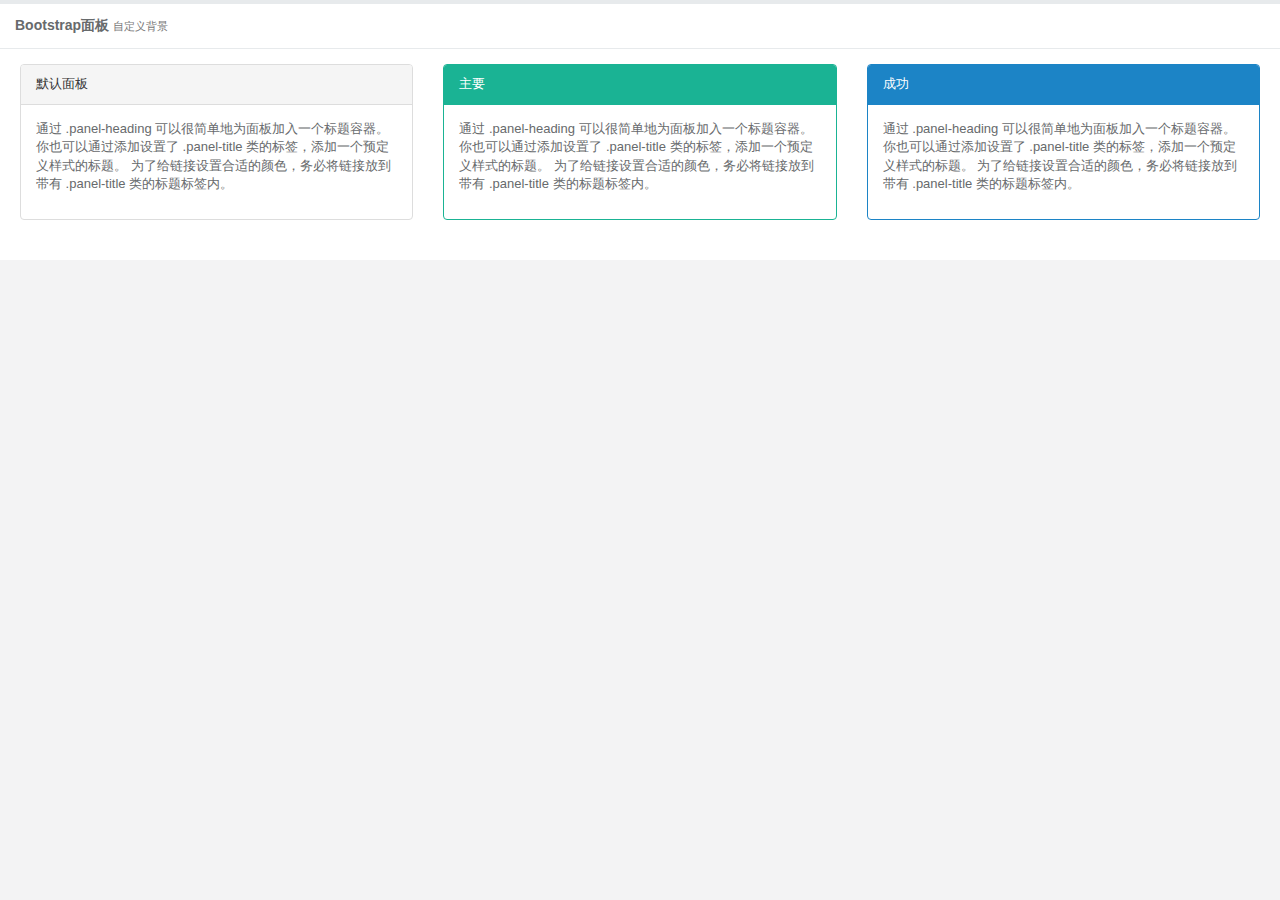
<file: src/Bicytal_V3_Html/Index.html>
﻿
<!DOCTYPE html>
<html>

<head>
    <title>Index1</title>

    <link href="Content/User/css/bootstrap.min.css?v=3.3.6" rel="stylesheet">
    <link href="Content/User/css/font-awesome.css?v=4.4.0" rel="stylesheet">
    <link href="Content/User/css/animate.css" rel="stylesheet">
    <link href="Content/User/css/style.css?v=4.1.0" rel="stylesheet">

</head>

<body class="gray-bg">
    <div class="row">
        <div class="col-sm-12">
            <div class="ibox">
                <div class="ibox-title">
                    <h5>Bootstrap面板 <small>自定义背景</small></h5>
                </div>
                <div class="ibox-content">

                    <div class="row">
                        <div class="col-sm-4">
                            <div class="panel panel-default">
                                <div class="panel-heading">
                                    默认面板
                                </div>
                                <div class="panel-body">
                                    <p>通过 .panel-heading 可以很简单地为面板加入一个标题容器。你也可以通过添加设置了 .panel-title 类的标签，添加一个预定义样式的标题。 为了给链接设置合适的颜色，务必将链接放到带有 .panel-title 类的标题标签内。</p>
                                </div>

                            </div>
                        </div>
                        <div class="col-sm-4">
                            <div class="panel panel-primary">
                                <div class="panel-heading">
                                    主要
                                </div>
                                <div class="panel-body">
                                    <p>通过 .panel-heading 可以很简单地为面板加入一个标题容器。你也可以通过添加设置了 .panel-title 类的标签，添加一个预定义样式的标题。 为了给链接设置合适的颜色，务必将链接放到带有 .panel-title 类的标题标签内。</p>
                                </div>
                            </div>
                        </div>
                        <div class="col-sm-4">
                            <div class="panel panel-success">
                                <div class="panel-heading">
                                    成功
                                </div>
                                <div class="panel-body">
                                    <p>通过 .panel-heading 可以很简单地为面板加入一个标题容器。你也可以通过添加设置了 .panel-title 类的标签，添加一个预定义样式的标题。 为了给链接设置合适的颜色，务必将链接放到带有 .panel-title 类的标题标签内。</p>
                                </div>
                            </div>
                        </div>
                    </div>

                </div>
            </div>
        </div>
    </div>

    <script src="Content/User/js/jquery.min.js?v=2.1.4"></script>
    <script src="Content/User/js/bootstrap.min.js?v=3.3.6"></script>

    <script src="Content/User/js/content.js?v=1.0.0"></script>
</body>

</html>
</file>
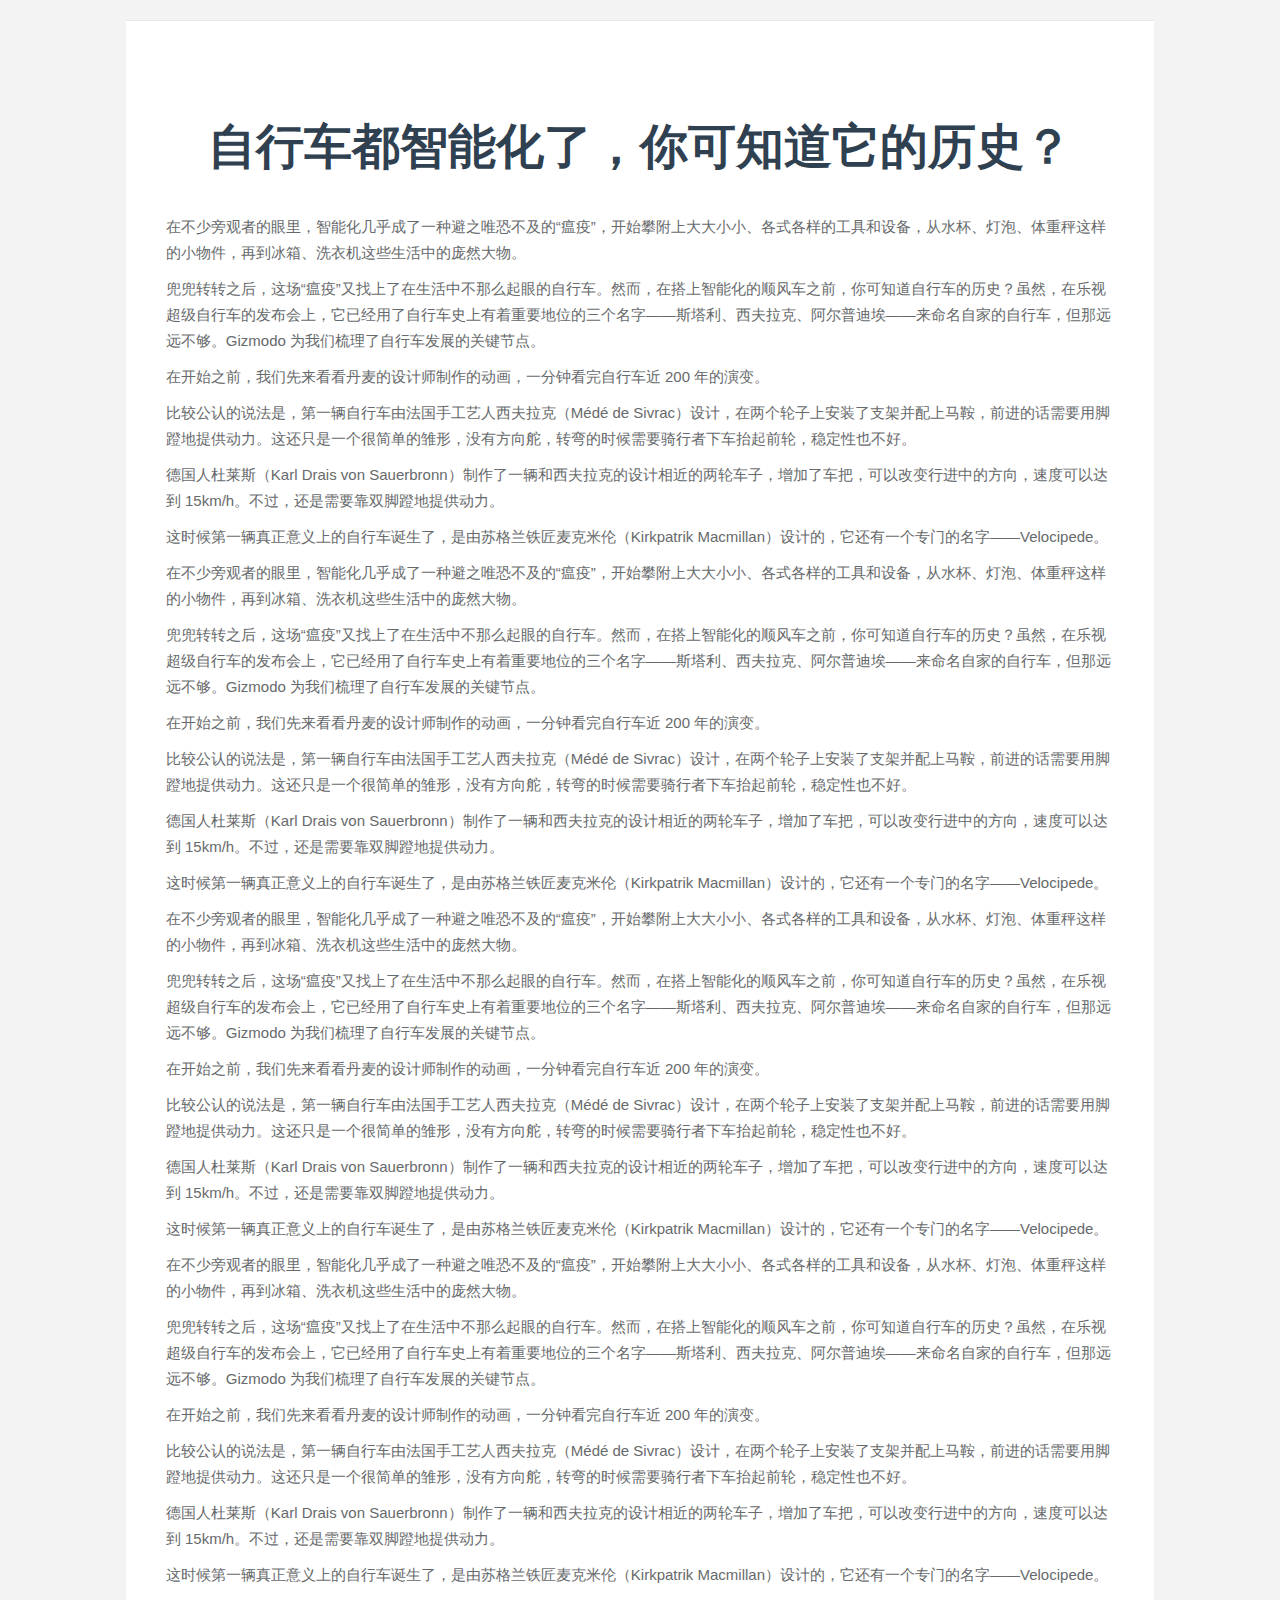
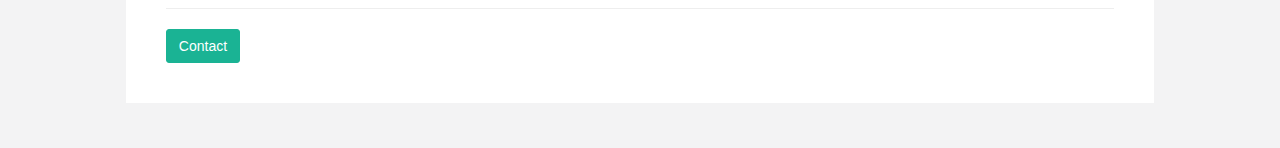
<file: src/Bicytal_V3_Html/About.html>
﻿
<!DOCTYPE html>
<html>

<head>
    <title>About</title>

    <link href="Content/User/css/bootstrap.min.css?v=3.3.6" rel="stylesheet">
    <link href="Content/User/css/font-awesome.css?v=4.4.0" rel="stylesheet">
    <link href="Content/User/css/animate.css" rel="stylesheet">
    <link href="Content/User/css/style.css?v=4.1.0" rel="stylesheet">

</head>

<body class="gray-bg">
    <div class="wrapper wrapper-content  animated fadeInRight article">
        <div class="row">
            <div class="col-lg-10 col-lg-offset-1">
                <div class="ibox">
                    <div class="ibox-content">
                        <div class="text-center article-title">
                            <h1>
                                自行车都智能化了，你可知道它的历史？
                            </h1>
                        </div>
                        <p>
                            在不少旁观者的眼里，智能化几乎成了一种避之唯恐不及的“瘟疫”，开始攀附上大大小小、各式各样的工具和设备，从水杯、灯泡、体重秤这样的小物件，再到冰箱、洗衣机这些生活中的庞然大物。
                        </p>
                        <p>
                            兜兜转转之后，这场“瘟疫”又找上了在生活中不那么起眼的自行车。然而，在搭上智能化的顺风车之前，你可知道自行车的历史？虽然，在乐视超级自行车的发布会上，它已经用了自行车史上有着重要地位的三个名字——斯塔利、西夫拉克、阿尔普迪埃——来命名自家的自行车，但那远远不够。Gizmodo 为我们梳理了自行车发展的关键节点。
                        </p>
                        <p>
                            在开始之前，我们先来看看丹麦的设计师制作的动画，一分钟看完自行车近 200 年的演变。
                        </p>
                        <p>
                            比较公认的说法是，第一辆自行车由法国手工艺人西夫拉克（Médé de Sivrac）设计，在两个轮子上安装了支架并配上马鞍，前进的话需要用脚蹬地提供动力。这还只是一个很简单的雏形，没有方向舵，转弯的时候需要骑行者下车抬起前轮，稳定性也不好。
                        </p>
                        <p>
                            德国人杜莱斯（Karl Drais von Sauerbronn）制作了一辆和西夫拉克的设计相近的两轮车子，增加了车把，可以改变行进中的方向，速度可以达到 15km/h。不过，还是需要靠双脚蹬地提供动力。
                        </p>
                        <p>
                            这时候第一辆真正意义上的自行车诞生了，是由苏格兰铁匠麦克米伦（Kirkpatrik Macmillan）设计的，它还有一个专门的名字——Velocipede。
                        </p>
                        <p>
                            在不少旁观者的眼里，智能化几乎成了一种避之唯恐不及的“瘟疫”，开始攀附上大大小小、各式各样的工具和设备，从水杯、灯泡、体重秤这样的小物件，再到冰箱、洗衣机这些生活中的庞然大物。
                        </p>
                        <p>
                            兜兜转转之后，这场“瘟疫”又找上了在生活中不那么起眼的自行车。然而，在搭上智能化的顺风车之前，你可知道自行车的历史？虽然，在乐视超级自行车的发布会上，它已经用了自行车史上有着重要地位的三个名字——斯塔利、西夫拉克、阿尔普迪埃——来命名自家的自行车，但那远远不够。Gizmodo 为我们梳理了自行车发展的关键节点。
                        </p>
                        <p>
                            在开始之前，我们先来看看丹麦的设计师制作的动画，一分钟看完自行车近 200 年的演变。
                        </p>
                        <p>
                            比较公认的说法是，第一辆自行车由法国手工艺人西夫拉克（Médé de Sivrac）设计，在两个轮子上安装了支架并配上马鞍，前进的话需要用脚蹬地提供动力。这还只是一个很简单的雏形，没有方向舵，转弯的时候需要骑行者下车抬起前轮，稳定性也不好。
                        </p>
                        <p>
                            德国人杜莱斯（Karl Drais von Sauerbronn）制作了一辆和西夫拉克的设计相近的两轮车子，增加了车把，可以改变行进中的方向，速度可以达到 15km/h。不过，还是需要靠双脚蹬地提供动力。
                        </p>
                        <p>
                            这时候第一辆真正意义上的自行车诞生了，是由苏格兰铁匠麦克米伦（Kirkpatrik Macmillan）设计的，它还有一个专门的名字——Velocipede。
                        </p>
                        <p>
                            在不少旁观者的眼里，智能化几乎成了一种避之唯恐不及的“瘟疫”，开始攀附上大大小小、各式各样的工具和设备，从水杯、灯泡、体重秤这样的小物件，再到冰箱、洗衣机这些生活中的庞然大物。
                        </p>
                        <p>
                            兜兜转转之后，这场“瘟疫”又找上了在生活中不那么起眼的自行车。然而，在搭上智能化的顺风车之前，你可知道自行车的历史？虽然，在乐视超级自行车的发布会上，它已经用了自行车史上有着重要地位的三个名字——斯塔利、西夫拉克、阿尔普迪埃——来命名自家的自行车，但那远远不够。Gizmodo 为我们梳理了自行车发展的关键节点。
                        </p>
                        <p>
                            在开始之前，我们先来看看丹麦的设计师制作的动画，一分钟看完自行车近 200 年的演变。
                        </p>
                        <p>
                            比较公认的说法是，第一辆自行车由法国手工艺人西夫拉克（Médé de Sivrac）设计，在两个轮子上安装了支架并配上马鞍，前进的话需要用脚蹬地提供动力。这还只是一个很简单的雏形，没有方向舵，转弯的时候需要骑行者下车抬起前轮，稳定性也不好。
                        </p>
                        <p>
                            德国人杜莱斯（Karl Drais von Sauerbronn）制作了一辆和西夫拉克的设计相近的两轮车子，增加了车把，可以改变行进中的方向，速度可以达到 15km/h。不过，还是需要靠双脚蹬地提供动力。
                        </p>
                        <p>
                            这时候第一辆真正意义上的自行车诞生了，是由苏格兰铁匠麦克米伦（Kirkpatrik Macmillan）设计的，它还有一个专门的名字——Velocipede。
                        </p>
                        <p>
                            在不少旁观者的眼里，智能化几乎成了一种避之唯恐不及的“瘟疫”，开始攀附上大大小小、各式各样的工具和设备，从水杯、灯泡、体重秤这样的小物件，再到冰箱、洗衣机这些生活中的庞然大物。
                        </p>
                        <p>
                            兜兜转转之后，这场“瘟疫”又找上了在生活中不那么起眼的自行车。然而，在搭上智能化的顺风车之前，你可知道自行车的历史？虽然，在乐视超级自行车的发布会上，它已经用了自行车史上有着重要地位的三个名字——斯塔利、西夫拉克、阿尔普迪埃——来命名自家的自行车，但那远远不够。Gizmodo 为我们梳理了自行车发展的关键节点。
                        </p>
                        <p>
                            在开始之前，我们先来看看丹麦的设计师制作的动画，一分钟看完自行车近 200 年的演变。
                        </p>
                        <p>
                            比较公认的说法是，第一辆自行车由法国手工艺人西夫拉克（Médé de Sivrac）设计，在两个轮子上安装了支架并配上马鞍，前进的话需要用脚蹬地提供动力。这还只是一个很简单的雏形，没有方向舵，转弯的时候需要骑行者下车抬起前轮，稳定性也不好。
                        </p>
                        <p>
                            德国人杜莱斯（Karl Drais von Sauerbronn）制作了一辆和西夫拉克的设计相近的两轮车子，增加了车把，可以改变行进中的方向，速度可以达到 15km/h。不过，还是需要靠双脚蹬地提供动力。
                        </p>
                        <p>
                            这时候第一辆真正意义上的自行车诞生了，是由苏格兰铁匠麦克米伦（Kirkpatrik Macmillan）设计的，它还有一个专门的名字——Velocipede。
                        </p>
                        <p></p>
                        <hr>
                        <button  class="btn btn-primary" onclick="window.location.href='Contact.html'">Contact</button>
                    </div>
                </div>
            </div>
        </div>
    </div>
    <script src="Content/User/js/jquery.min.js?v=2.1.4"></script>
    <script src="Content/User/js/bootstrap.min.js?v=3.3.6"></script>

    <script src="Content/User/js/content.js?v=1.0.0"></script>

</body>

</html>
</file>
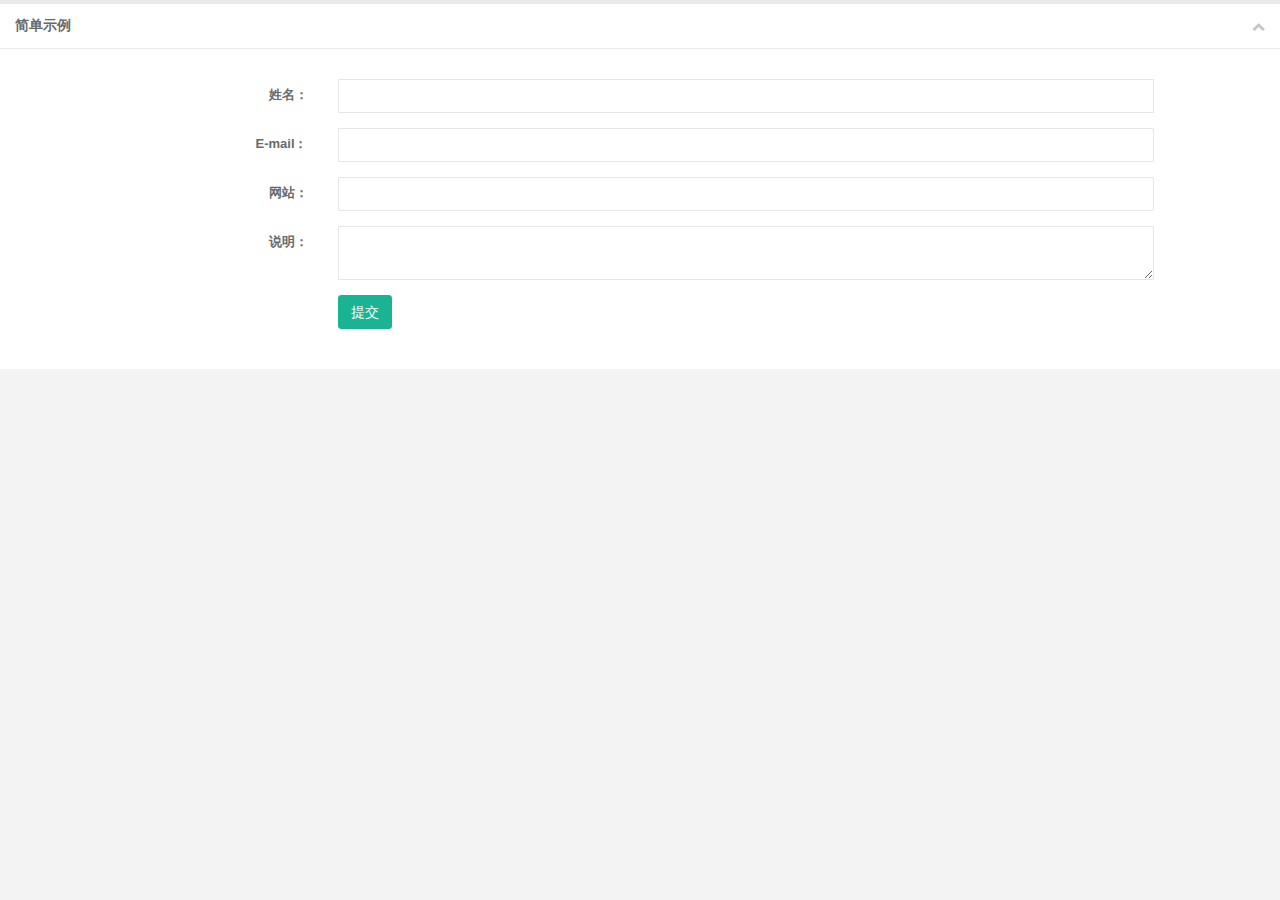
<file: src/Bicytal_V3_Html/Contact.html>
﻿
<!DOCTYPE html>
<html>

<head>
    <title>Contact</title>

    <link href="Content/User/css/bootstrap.min.css?v=3.3.6" rel="stylesheet">
    <link href="Content/User/css/font-awesome.css?v=4.4.0" rel="stylesheet">
    <link href="Content/User/css/animate.css" rel="stylesheet">
    <link href="Content/User/css/style.css?v=4.1.0" rel="stylesheet">

</head>

<body class="gray-bg">
        <div class="row">
            <div class="col-sm-6">
                <div class="ibox float-e-margins">
                    <div class="ibox-title">
                        <h5>简单示例</h5>
                        <div class="ibox-tools">
                            <a class="collapse-link">
                                <i class="fa fa-chevron-up"></i>
                            </a>
                        </div>
                    </div>
                    <div class="ibox-content">
                        <form class="form-horizontal m-t" id="commentForm">
                            <div class="form-group">
                                <label class="col-sm-3 control-label">姓名：</label>
                                <div class="col-sm-8">
                                    <input id="cname" name="name" minlength="2" type="text" class="form-control" required="" aria-required="true">
                                </div>
                            </div>
                            <div class="form-group">
                                <label class="col-sm-3 control-label">E-mail：</label>
                                <div class="col-sm-8">
                                    <input id="cemail" type="email" class="form-control" name="email" required="" aria-required="true">
                                </div>
                            </div>
                            <div class="form-group">
                                <label class="col-sm-3 control-label">网站：</label>
                                <div class="col-sm-8">
                                    <input id="curl" type="url" class="form-control" name="url">
                                </div>
                            </div>
                            <div class="form-group">
                                <label class="col-sm-3 control-label">说明：</label>
                                <div class="col-sm-8">
                                    <textarea id="ccomment" name="comment" class="form-control" required="" aria-required="true"></textarea>
                                </div>
                            </div>
                            <div class="form-group">
                                <div class="col-sm-4 col-sm-offset-3">
                                    <button class="btn btn-primary" type="submit">提交</button>
                                </div>
                            </div>
                        </form>
                    </div>
                </div>
            </div>
        </div>
    <script src="Content/User/js/jquery.min.js?v=2.1.4"></script>
    <script src="Content/User/js/bootstrap.min.js?v=3.3.6"></script>
    <script src="Content/User/js/content.js?v=1.0.0"></script>
    <script src="Content/User/js/plugins/validate/jquery.validate.min.js"></script>
    <script src="Content/User/js/plugins/validate/messages_zh.min.js"></script>

    <script src="Content/User/js/demo/form-validate-demo.js"></script>
</body>

</html>
</file>
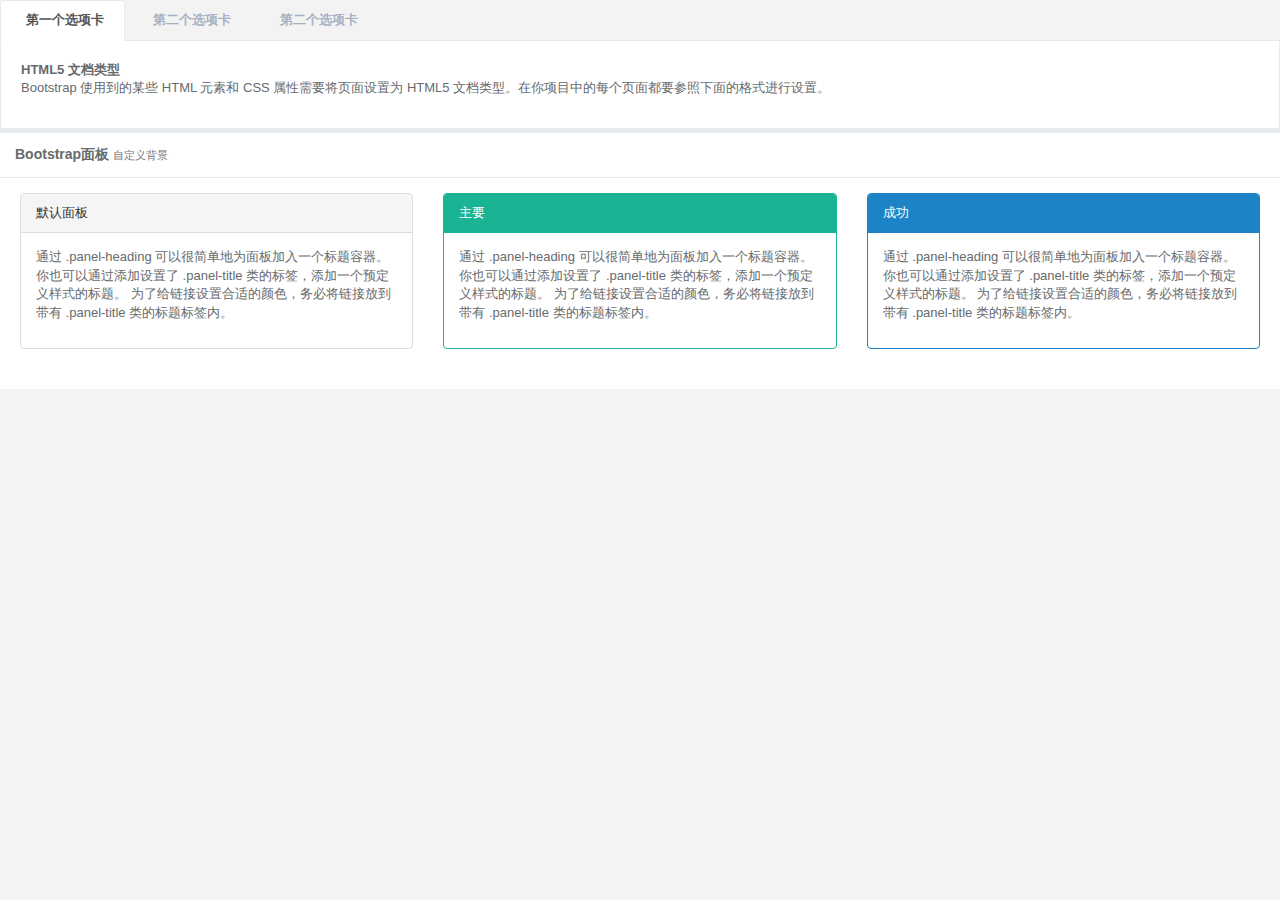
<file: src/Bicytal_V3_Html/Index1.html>
﻿
<!DOCTYPE html>
<html>

<head>
    <title>Index1</title>

    <link href="Content/User/css/bootstrap.min.css?v=3.3.6" rel="stylesheet">
    <link href="Content/User/css/font-awesome.css?v=4.4.0" rel="stylesheet">
    <link href="Content/User/css/animate.css" rel="stylesheet">
    <link href="Content/User/css/style.css?v=4.1.0" rel="stylesheet">

</head>

<body class="gray-bg">
        <div class="row">
            <div class="col-sm-6">
                <div class="tabs-container">
                    <ul class="nav nav-tabs">
                        <li class="active">
                            <a data-toggle="tab" href="#tab-1" aria-expanded="true"> 第一个选项卡</a>
                        </li>
                        <li class="">
                            <a data-toggle="tab" href="#tab-2" aria-expanded="false">第二个选项卡</a>
                        </li>
                        <li class="">
                            <a data-toggle="tab" href="#tab-3" aria-expanded="false">第二个选项卡</a>
                        </li>
                    </ul>
                    <div class="tab-content">
                        <div id="tab-1" class="tab-pane active">
                            <div class="panel-body">
                                <strong>HTML5 文档类型</strong>
                                <p>Bootstrap 使用到的某些 HTML 元素和 CSS 属性需要将页面设置为 HTML5 文档类型。在你项目中的每个页面都要参照下面的格式进行设置。</p>
                            </div>
                        </div>
                        <div id="tab-2" class="tab-pane">
                            <div class="panel-body">
                                <strong>移动设备优先</strong>
                                <p>在 Bootstrap 2 中，我们对框架中的某些关键部分增加了对移动设备友好的样式。而在 Bootstrap 3 中，我们重写了整个框架，使其一开始就是对移动设备友好的。这次不是简单的增加一些可选的针对移动设备的样式，而是直接融合进了框架的内核中。也就是说，Bootstrap 是移动设备优先的。针对移动设备的样式融合进了框架的每个角落，而不是增加一个额外的文件。</p>
                            </div>
                        </div>
                        <div id="tab-3" class="tab-pane">
                            <div class="panel-body">
                                <strong>移动设备优先</strong>
                                <p>在 Bootstrap 2 中，我们对框架中的某些关键部分增加了对移动设备友好的样式。而在 Bootstrap 3 中，我们重写了整个框架，使其一开始就是对移动设备友好的。这次不是简单的增加一些可选的针对移动设备的样式，而是直接融合进了框架的内核中。也就是说，Bootstrap 是移动设备优先的。针对移动设备的样式融合进了框架的每个角落，而不是增加一个额外的文件。</p>
                            </div>
                        </div>
                    </div>
                </div>
            </div>
        </div>

        <div class="row">
            <div class="col-sm-12">
                <div class="ibox">
                    <div class="ibox-title">
                        <h5>Bootstrap面板 <small>自定义背景</small></h5>
                    </div>
                    <div class="ibox-content">

                        <div class="row">
                            <div class="col-sm-4">
                                <div class="panel panel-default">
                                    <div class="panel-heading">
                                        默认面板
                                    </div>
                                    <div class="panel-body">
                                        <p>通过 .panel-heading 可以很简单地为面板加入一个标题容器。你也可以通过添加设置了 .panel-title 类的标签，添加一个预定义样式的标题。 为了给链接设置合适的颜色，务必将链接放到带有 .panel-title 类的标题标签内。</p>
                                    </div>

                                </div>
                            </div>
                            <div class="col-sm-4">
                                <div class="panel panel-primary">
                                    <div class="panel-heading">
                                        主要
                                    </div>
                                    <div class="panel-body">
                                        <p>通过 .panel-heading 可以很简单地为面板加入一个标题容器。你也可以通过添加设置了 .panel-title 类的标签，添加一个预定义样式的标题。 为了给链接设置合适的颜色，务必将链接放到带有 .panel-title 类的标题标签内。</p>
                                    </div>
                                </div>
                            </div>
                            <div class="col-sm-4">
                                <div class="panel panel-success">
                                    <div class="panel-heading">
                                        成功
                                    </div>
                                    <div class="panel-body">
                                        <p>通过 .panel-heading 可以很简单地为面板加入一个标题容器。你也可以通过添加设置了 .panel-title 类的标签，添加一个预定义样式的标题。 为了给链接设置合适的颜色，务必将链接放到带有 .panel-title 类的标题标签内。</p>
                                    </div>
                                </div>
                            </div>
                        </div>

                    </div>
                </div>
            </div>
        </div>

    <script src="Content/User/js/jquery.min.js?v=2.1.4"></script>
    <script src="Content/User/js/bootstrap.min.js?v=3.3.6"></script>

    <script src="Content/User/js/content.js?v=1.0.0"></script>
</body>

</html>
</file>
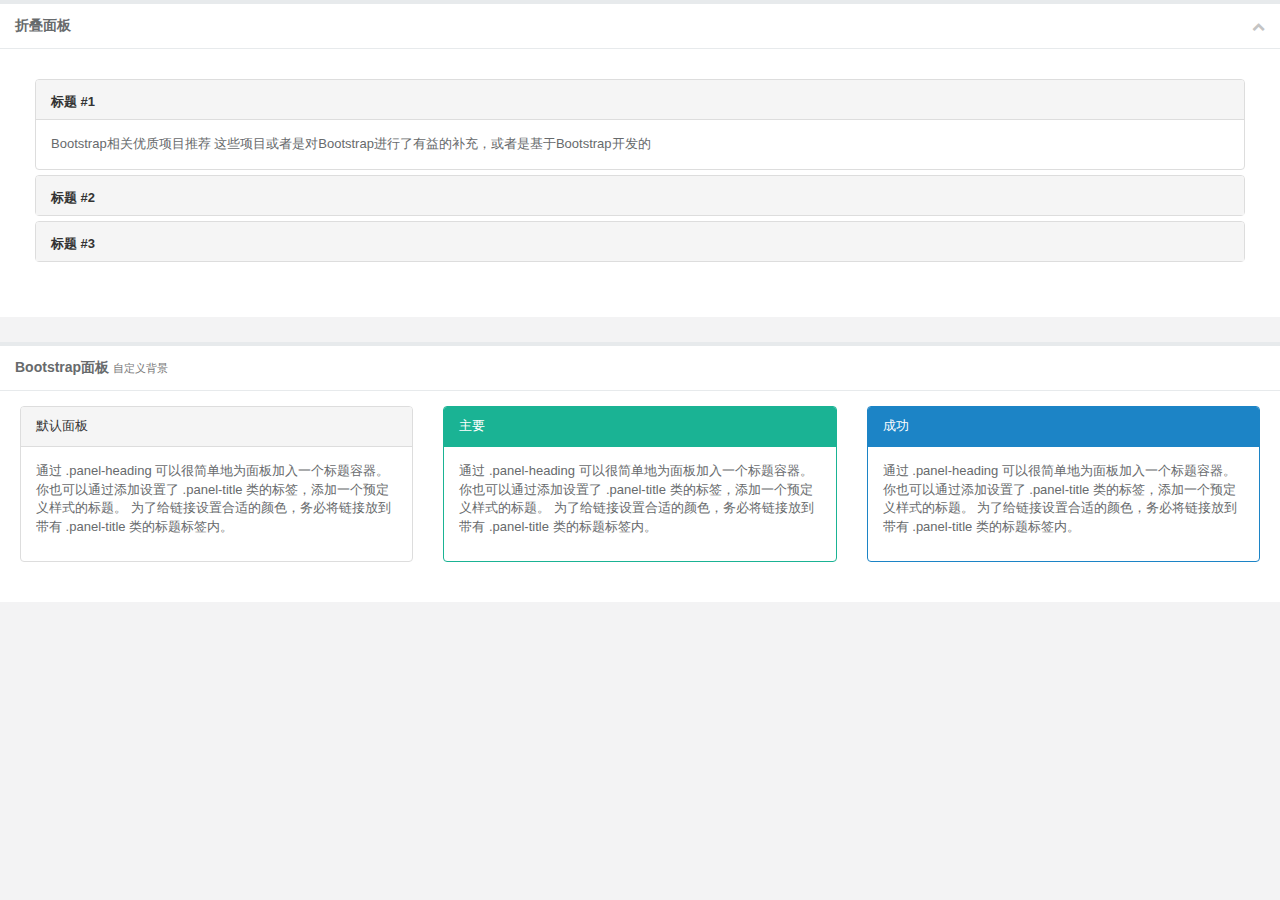
<file: src/Bicytal_V3_Html/Index2.html>
﻿
<!DOCTYPE html>
<html>

<head>
    <title>Index2</title>

    <link href="Content/User/css/bootstrap.min.css?v=3.3.6" rel="stylesheet">
    <link href="Content/User/css/font-awesome.css?v=4.4.0" rel="stylesheet">
    <link href="Content/User/css/animate.css" rel="stylesheet">
    <link href="Content/User/css/style.css?v=4.1.0" rel="stylesheet">

</head>

<body class="gray-bg">

    <div class="row">
        <div class="col-sm-6">
            <div class="ibox float-e-margins">
                <div class="ibox-title">
                    <h5>折叠面板</h5>
                    <div class="ibox-tools">
                        <a class="collapse-link">
                            <i class="fa fa-chevron-up"></i>
                        </a>
                    </div>
                </div>
                <div class="ibox-content">
                    <div class="panel-body">
                        <div class="panel-group" id="accordion">
                            <div class="panel panel-default">
                                <div class="panel-heading">
                                    <h5 class="panel-title">
                                        <a data-toggle="collapse" data-parent="#accordion" href="tabs_panels.html#collapseOne">标题 #1</a>
                                    </h5>
                                </div>
                                <div id="collapseOne" class="panel-collapse collapse in">
                                    <div class="panel-body">
                                        Bootstrap相关优质项目推荐 这些项目或者是对Bootstrap进行了有益的补充，或者是基于Bootstrap开发的
                                    </div>
                                </div>
                            </div>
                            <div class="panel panel-default">
                                <div class="panel-heading">
                                    <h4 class="panel-title">
                                        <a data-toggle="collapse" data-parent="#accordion" href="tabs_panels.html#collapseTwo">标题 #2</a>
                                    </h4>
                                </div>
                                <div id="collapseTwo" class="panel-collapse collapse">
                                    <div class="panel-body">
                                        Bootstrap相关优质项目推荐 这些项目或者是对Bootstrap进行了有益的补充，或者是基于Bootstrap开发的
                                    </div>
                                </div>
                            </div>
                            <div class="panel panel-default">
                                <div class="panel-heading">
                                    <h4 class="panel-title">
                                        <a data-toggle="collapse" data-parent="#accordion" href="tabs_panels.html#collapseThree">标题 #3</a>
                                    </h4>
                                </div>
                                <div id="collapseThree" class="panel-collapse collapse">
                                    <div class="panel-body">
                                        Bootstrap相关优质项目推荐 这些项目或者是对Bootstrap进行了有益的补充，或者是基于Bootstrap开发的
                                    </div>
                                </div>
                            </div>
                        </div>
                    </div>
                </div>
            </div>
        </div>
    </div>

    <div class="row">
        <div class="col-sm-12">
            <div class="ibox">
                <div class="ibox-title">
                    <h5>Bootstrap面板 <small>自定义背景</small></h5>
                </div>
                <div class="ibox-content">

                    <div class="row">
                        <div class="col-sm-4">
                            <div class="panel panel-default">
                                <div class="panel-heading">
                                    默认面板
                                </div>
                                <div class="panel-body">
                                    <p>通过 .panel-heading 可以很简单地为面板加入一个标题容器。你也可以通过添加设置了 .panel-title 类的标签，添加一个预定义样式的标题。 为了给链接设置合适的颜色，务必将链接放到带有 .panel-title 类的标题标签内。</p>
                                </div>

                            </div>
                        </div>
                        <div class="col-sm-4">
                            <div class="panel panel-primary">
                                <div class="panel-heading">
                                    主要
                                </div>
                                <div class="panel-body">
                                    <p>通过 .panel-heading 可以很简单地为面板加入一个标题容器。你也可以通过添加设置了 .panel-title 类的标签，添加一个预定义样式的标题。 为了给链接设置合适的颜色，务必将链接放到带有 .panel-title 类的标题标签内。</p>
                                </div>
                            </div>
                        </div>
                        <div class="col-sm-4">
                            <div class="panel panel-success">
                                <div class="panel-heading">
                                    成功
                                </div>
                                <div class="panel-body">
                                    <p>通过 .panel-heading 可以很简单地为面板加入一个标题容器。你也可以通过添加设置了 .panel-title 类的标签，添加一个预定义样式的标题。 为了给链接设置合适的颜色，务必将链接放到带有 .panel-title 类的标题标签内。</p>
                                </div>
                            </div>
                        </div>
                    </div>
                </div>
            </div>
        </div>
    </div>

    <script src="Content/User/js/jquery.min.js?v=2.1.4"></script>
    <script src="Content/User/js/bootstrap.min.js?v=3.3.6"></script>

    <script src="Content/User/js/content.js?v=1.0.0"></script>
</body>

</html>
</file>
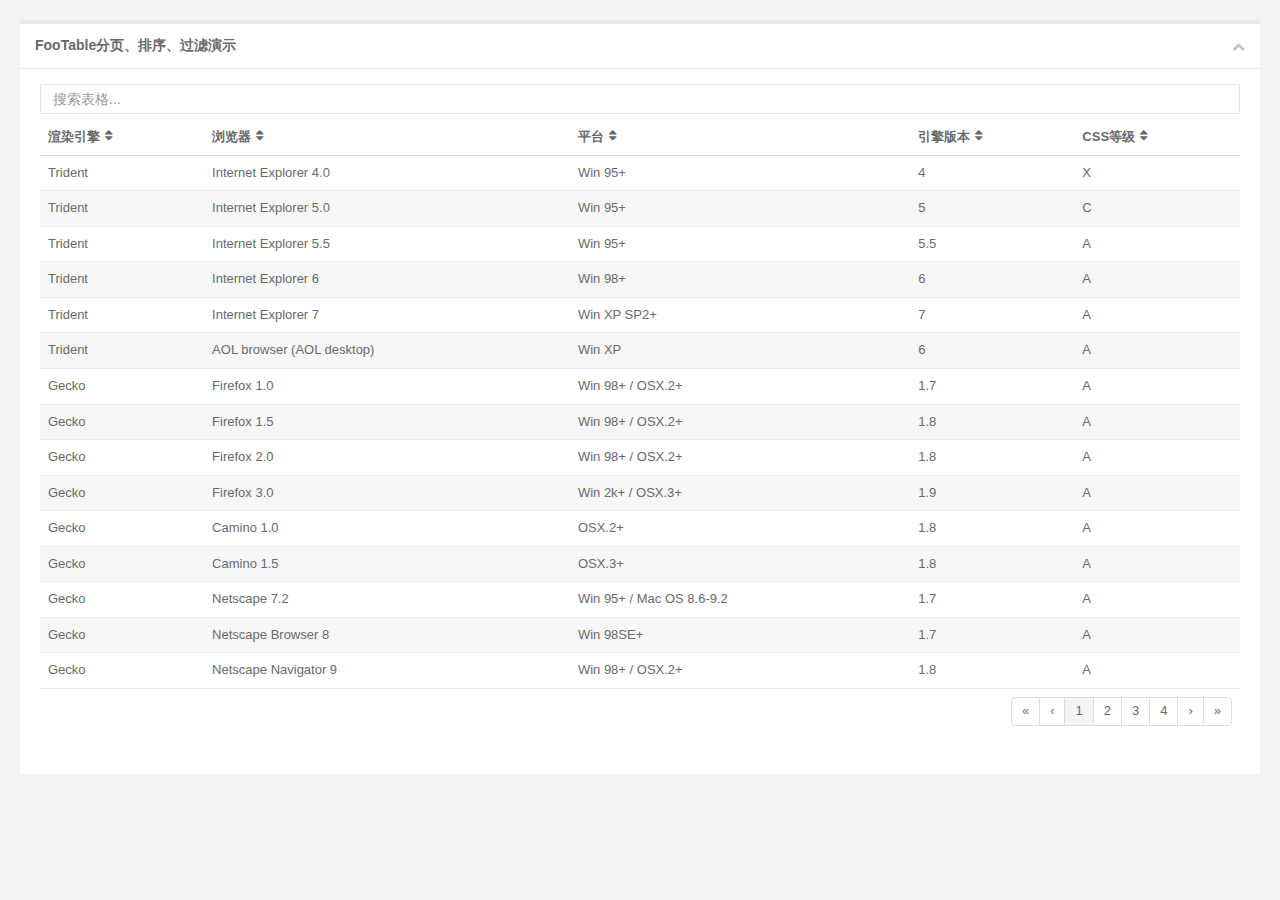
<file: src/Bicytal_V3_Html/MakePurchase.html>
﻿
<!DOCTYPE html>
<html>

<head>
    <title>MakePurchase</title>

    <link rel="shortcut icon" href="favicon.ico">
    <link href="Content/User/css/bootstrap.min.css?v=3.3.6" rel="stylesheet">
    <link href="Content/User/css/font-awesome.css?v=4.4.0" rel="stylesheet">
    <link href="Content/User/css/plugins/footable/footable.core.css" rel="stylesheet">

    <link href="Content/User/css/animate.css" rel="stylesheet">
    <link href="Content/User/css/style.css?v=4.1.0" rel="stylesheet">

</head>

<body class="gray-bg">
    <div class="wrapper wrapper-content animated fadeInRight">

        <div class="row">
            <div class="col-sm-12">
                <div class="ibox float-e-margins">
                    <div class="ibox-title">
                        <h5>FooTable分页、排序、过滤演示</h5>

                        <div class="ibox-tools">
                            <a class="collapse-link">
                                <i class="fa fa-chevron-up"></i>
                            </a>
                        </div>
                    </div>
                    <div class="ibox-content">
                        <input type="text" class="form-control input-sm m-b-xs" id="filter"
                               placeholder="搜索表格...">

                        <table class="footable table table-stripped" data-page-size="15" data-filter=#filter>
                            <thead>
                                <tr>
                                    <th>渲染引擎</th>
                                    <th>浏览器</th>
                                    <th>平台</th>
                                    <th>引擎版本</th>
                                    <th>CSS等级</th>
                                </tr>
                            </thead>
                            <tbody>
                                <tr class="gradeX">
                                    <td>Trident</td>
                                    <td>
                                        Internet Explorer 4.0
                                    </td>
                                    <td>Win 95+</td>
                                    <td class="center">4</td>
                                    <td class="center">X</td>
                                </tr>
                                <tr class="gradeC">
                                    <td>Trident</td>
                                    <td>
                                        Internet Explorer 5.0
                                    </td>
                                    <td>Win 95+</td>
                                    <td class="center">5</td>
                                    <td class="center">C</td>
                                </tr>
                                <tr class="gradeA">
                                    <td>Trident</td>
                                    <td>
                                        Internet Explorer 5.5
                                    </td>
                                    <td>Win 95+</td>
                                    <td class="center">5.5</td>
                                    <td class="center">A</td>
                                </tr>
                                <tr class="gradeA">
                                    <td>Trident</td>
                                    <td>
                                        Internet Explorer 6
                                    </td>
                                    <td>Win 98+</td>
                                    <td class="center">6</td>
                                    <td class="center">A</td>
                                </tr>
                                <tr class="gradeA">
                                    <td>Trident</td>
                                    <td>Internet Explorer 7</td>
                                    <td>Win XP SP2+</td>
                                    <td class="center">7</td>
                                    <td class="center">A</td>
                                </tr>
                                <tr class="gradeA">
                                    <td>Trident</td>
                                    <td>AOL browser (AOL desktop)</td>
                                    <td>Win XP</td>
                                    <td class="center">6</td>
                                    <td class="center">A</td>
                                </tr>
                                <tr class="gradeA">
                                    <td>Gecko</td>
                                    <td>Firefox 1.0</td>
                                    <td>Win 98+ / OSX.2+</td>
                                    <td class="center">1.7</td>
                                    <td class="center">A</td>
                                </tr>
                                <tr class="gradeA">
                                    <td>Gecko</td>
                                    <td>Firefox 1.5</td>
                                    <td>Win 98+ / OSX.2+</td>
                                    <td class="center">1.8</td>
                                    <td class="center">A</td>
                                </tr>
                                <tr class="gradeA">
                                    <td>Gecko</td>
                                    <td>Firefox 2.0</td>
                                    <td>Win 98+ / OSX.2+</td>
                                    <td class="center">1.8</td>
                                    <td class="center">A</td>
                                </tr>
                                <tr class="gradeA">
                                    <td>Gecko</td>
                                    <td>Firefox 3.0</td>
                                    <td>Win 2k+ / OSX.3+</td>
                                    <td class="center">1.9</td>
                                    <td class="center">A</td>
                                </tr>
                                <tr class="gradeA">
                                    <td>Gecko</td>
                                    <td>Camino 1.0</td>
                                    <td>OSX.2+</td>
                                    <td class="center">1.8</td>
                                    <td class="center">A</td>
                                </tr>
                                <tr class="gradeA">
                                    <td>Gecko</td>
                                    <td>Camino 1.5</td>
                                    <td>OSX.3+</td>
                                    <td class="center">1.8</td>
                                    <td class="center">A</td>
                                </tr>
                                <tr class="gradeA">
                                    <td>Gecko</td>
                                    <td>Netscape 7.2</td>
                                    <td>Win 95+ / Mac OS 8.6-9.2</td>
                                    <td class="center">1.7</td>
                                    <td class="center">A</td>
                                </tr>
                                <tr class="gradeA">
                                    <td>Gecko</td>
                                    <td>Netscape Browser 8</td>
                                    <td>Win 98SE+</td>
                                    <td class="center">1.7</td>
                                    <td class="center">A</td>
                                </tr>
                                <tr class="gradeA">
                                    <td>Gecko</td>
                                    <td>Netscape Navigator 9</td>
                                    <td>Win 98+ / OSX.2+</td>
                                    <td class="center">1.8</td>
                                    <td class="center">A</td>
                                </tr>
                                <tr class="gradeA">
                                    <td>Gecko</td>
                                    <td>Mozilla 1.0</td>
                                    <td>Win 95+ / OSX.1+</td>
                                    <td class="center">1</td>
                                    <td class="center">A</td>
                                </tr>
                                <tr class="gradeA">
                                    <td>Gecko</td>
                                    <td>Mozilla 1.1</td>
                                    <td>Win 95+ / OSX.1+</td>
                                    <td class="center">1.1</td>
                                    <td class="center">A</td>
                                </tr>
                                <tr class="gradeA">
                                    <td>Gecko</td>
                                    <td>Mozilla 1.2</td>
                                    <td>Win 95+ / OSX.1+</td>
                                    <td class="center">1.2</td>
                                    <td class="center">A</td>
                                </tr>
                                <tr class="gradeA">
                                    <td>Gecko</td>
                                    <td>Mozilla 1.3</td>
                                    <td>Win 95+ / OSX.1+</td>
                                    <td class="center">1.3</td>
                                    <td class="center">A</td>
                                </tr>
                                <tr class="gradeA">
                                    <td>Gecko</td>
                                    <td>Mozilla 1.4</td>
                                    <td>Win 95+ / OSX.1+</td>
                                    <td class="center">1.4</td>
                                    <td class="center">A</td>
                                </tr>
                                <tr class="gradeA">
                                    <td>Gecko</td>
                                    <td>Mozilla 1.5</td>
                                    <td>Win 95+ / OSX.1+</td>
                                    <td class="center">1.5</td>
                                    <td class="center">A</td>
                                </tr>
                                <tr class="gradeA">
                                    <td>Gecko</td>
                                    <td>Mozilla 1.6</td>
                                    <td>Win 95+ / OSX.1+</td>
                                    <td class="center">1.6</td>
                                    <td class="center">A</td>
                                </tr>
                                <tr class="gradeA">
                                    <td>Gecko</td>
                                    <td>Mozilla 1.7</td>
                                    <td>Win 98+ / OSX.1+</td>
                                    <td class="center">1.7</td>
                                    <td class="center">A</td>
                                </tr>
                                <tr class="gradeA">
                                    <td>Gecko</td>
                                    <td>Mozilla 1.8</td>
                                    <td>Win 98+ / OSX.1+</td>
                                    <td class="center">1.8</td>
                                    <td class="center">A</td>
                                </tr>
                                <tr class="gradeA">
                                    <td>Gecko</td>
                                    <td>Seamonkey 1.1</td>
                                    <td>Win 98+ / OSX.2+</td>
                                    <td class="center">1.8</td>
                                    <td class="center">A</td>
                                </tr>
                                <tr class="gradeA">
                                    <td>Gecko</td>
                                    <td>Epiphany 2.20</td>
                                    <td>Gnome</td>
                                    <td class="center">1.8</td>
                                    <td class="center">A</td>
                                </tr>
                                <tr class="gradeA">
                                    <td>Webkit</td>
                                    <td>Safari 1.2</td>
                                    <td>OSX.3</td>
                                    <td class="center">125.5</td>
                                    <td class="center">A</td>
                                </tr>
                                <tr class="gradeA">
                                    <td>Webkit</td>
                                    <td>Safari 1.3</td>
                                    <td>OSX.3</td>
                                    <td class="center">312.8</td>
                                    <td class="center">A</td>
                                </tr>
                                <tr class="gradeA">
                                    <td>Webkit</td>
                                    <td>Safari 2.0</td>
                                    <td>OSX.4+</td>
                                    <td class="center">419.3</td>
                                    <td class="center">A</td>
                                </tr>
                                <tr class="gradeA">
                                    <td>Webkit</td>
                                    <td>Safari 3.0</td>
                                    <td>OSX.4+</td>
                                    <td class="center">522.1</td>
                                    <td class="center">A</td>
                                </tr>
                                <tr class="gradeA">
                                    <td>Webkit</td>
                                    <td>OmniWeb 5.5</td>
                                    <td>OSX.4+</td>
                                    <td class="center">420</td>
                                    <td class="center">A</td>
                                </tr>
                                <tr class="gradeA">
                                    <td>Webkit</td>
                                    <td>iPod Touch / iPhone</td>
                                    <td>iPod</td>
                                    <td class="center">420.1</td>
                                    <td class="center">A</td>
                                </tr>
                                <tr class="gradeA">
                                    <td>Webkit</td>
                                    <td>S60</td>
                                    <td>S60</td>
                                    <td class="center">413</td>
                                    <td class="center">A</td>
                                </tr>
                                <tr class="gradeA">
                                    <td>Presto</td>
                                    <td>Opera 7.0</td>
                                    <td>Win 95+ / OSX.1+</td>
                                    <td class="center">-</td>
                                    <td class="center">A</td>
                                </tr>
                                <tr class="gradeA">
                                    <td>Presto</td>
                                    <td>Opera 7.5</td>
                                    <td>Win 95+ / OSX.2+</td>
                                    <td class="center">-</td>
                                    <td class="center">A</td>
                                </tr>
                                <tr class="gradeA">
                                    <td>Presto</td>
                                    <td>Opera 8.0</td>
                                    <td>Win 95+ / OSX.2+</td>
                                    <td class="center">-</td>
                                    <td class="center">A</td>
                                </tr>
                                <tr class="gradeA">
                                    <td>Presto</td>
                                    <td>Opera 8.5</td>
                                    <td>Win 95+ / OSX.2+</td>
                                    <td class="center">-</td>
                                    <td class="center">A</td>
                                </tr>
                                <tr class="gradeA">
                                    <td>Presto</td>
                                    <td>Opera 9.0</td>
                                    <td>Win 95+ / OSX.3+</td>
                                    <td class="center">-</td>
                                    <td class="center">A</td>
                                </tr>
                                <tr class="gradeA">
                                    <td>Presto</td>
                                    <td>Opera 9.2</td>
                                    <td>Win 88+ / OSX.3+</td>
                                    <td class="center">-</td>
                                    <td class="center">A</td>
                                </tr>
                                <tr class="gradeA">
                                    <td>Presto</td>
                                    <td>Opera 9.5</td>
                                    <td>Win 88+ / OSX.3+</td>
                                    <td class="center">-</td>
                                    <td class="center">A</td>
                                </tr>
                                <tr class="gradeA">
                                    <td>Presto</td>
                                    <td>Opera for Wii</td>
                                    <td>Wii</td>
                                    <td class="center">-</td>
                                    <td class="center">A</td>
                                </tr>
                                <tr class="gradeA">
                                    <td>Presto</td>
                                    <td>Nokia N800</td>
                                    <td>N800</td>
                                    <td class="center">-</td>
                                    <td class="center">A</td>
                                </tr>
                                <tr class="gradeA">
                                    <td>Presto</td>
                                    <td>Nintendo DS browser</td>
                                    <td>Nintendo DS</td>
                                    <td class="center">8.5</td>
                                    <td class="center">
                                        C/A<sup>1</sup>
                                    </td>
                                </tr>
                                <tr class="gradeC">
                                    <td>KHTML</td>
                                    <td>Konqureror 3.1</td>
                                    <td>KDE 3.1</td>
                                    <td class="center">3.1</td>
                                    <td class="center">C</td>
                                </tr>
                                <tr class="gradeA">
                                    <td>KHTML</td>
                                    <td>Konqureror 3.3</td>
                                    <td>KDE 3.3</td>
                                    <td class="center">3.3</td>
                                    <td class="center">A</td>
                                </tr>
                                <tr class="gradeA">
                                    <td>KHTML</td>
                                    <td>Konqureror 3.5</td>
                                    <td>KDE 3.5</td>
                                    <td class="center">3.5</td>
                                    <td class="center">A</td>
                                </tr>
                                <tr class="gradeX">
                                    <td>Tasman</td>
                                    <td>Internet Explorer 4.5</td>
                                    <td>Mac OS 8-9</td>
                                    <td class="center">-</td>
                                    <td class="center">X</td>
                                </tr>
                                <tr class="gradeC">
                                    <td>Tasman</td>
                                    <td>Internet Explorer 5.1</td>
                                    <td>Mac OS 7.6-9</td>
                                    <td class="center">1</td>
                                    <td class="center">C</td>
                                </tr>
                                <tr class="gradeC">
                                    <td>Tasman</td>
                                    <td>Internet Explorer 5.2</td>
                                    <td>Mac OS 8-X</td>
                                    <td class="center">1</td>
                                    <td class="center">C</td>
                                </tr>
                                <tr class="gradeA">
                                    <td>Misc</td>
                                    <td>NetFront 3.1</td>
                                    <td>Embedded devices</td>
                                    <td class="center">-</td>
                                    <td class="center">C</td>
                                </tr>
                                <tr class="gradeA">
                                    <td>Misc</td>
                                    <td>NetFront 3.4</td>
                                    <td>Embedded devices</td>
                                    <td class="center">-</td>
                                    <td class="center">A</td>
                                </tr>
                                <tr class="gradeX">
                                    <td>Misc</td>
                                    <td>Dillo 0.8</td>
                                    <td>Embedded devices</td>
                                    <td class="center">-</td>
                                    <td class="center">X</td>
                                </tr>
                                <tr class="gradeX">
                                    <td>Misc</td>
                                    <td>Links</td>
                                    <td>Text only</td>
                                    <td class="center">-</td>
                                    <td class="center">X</td>
                                </tr>
                                <tr class="gradeX">
                                    <td>Misc</td>
                                    <td>Lynx</td>
                                    <td>Text only</td>
                                    <td class="center">-</td>
                                    <td class="center">X</td>
                                </tr>
                                <tr class="gradeC">
                                    <td>Misc</td>
                                    <td>IE Mobile</td>
                                    <td>Windows Mobile 6</td>
                                    <td class="center">-</td>
                                    <td class="center">C</td>
                                </tr>
                                <tr class="gradeC">
                                    <td>Misc</td>
                                    <td>PSP browser</td>
                                    <td>PSP</td>
                                    <td class="center">-</td>
                                    <td class="center">C</td>
                                </tr>
                                <tr class="gradeU">
                                    <td>Other browsers</td>
                                    <td>All others</td>
                                    <td>-</td>
                                    <td class="center">-</td>
                                    <td class="center">U</td>
                                </tr>
                            </tbody>
                            <tfoot>
                                <tr>
                                    <td colspan="5">
                                        <ul class="pagination pull-right"></ul>
                                    </td>
                                </tr>
                            </tfoot>
                        </table>
                    </div>
                </div>
            </div>
        </div>
    </div>

    <script src="Content/User/js/jquery.min.js?v=2.1.4"></script>
    <script src="Content/User/js/bootstrap.min.js?v=3.3.6"></script>
    <script src="Content/User/js/plugins/footable/footable.all.min.js"></script>
    <script src="Content/User/js/content.js?v=1.0.0"></script>
    <script>
        $(document).ready(function() {

            $('.footable').footable();
            $('.footable2').footable();

        });

    </script>
</body>

</html>
</file>
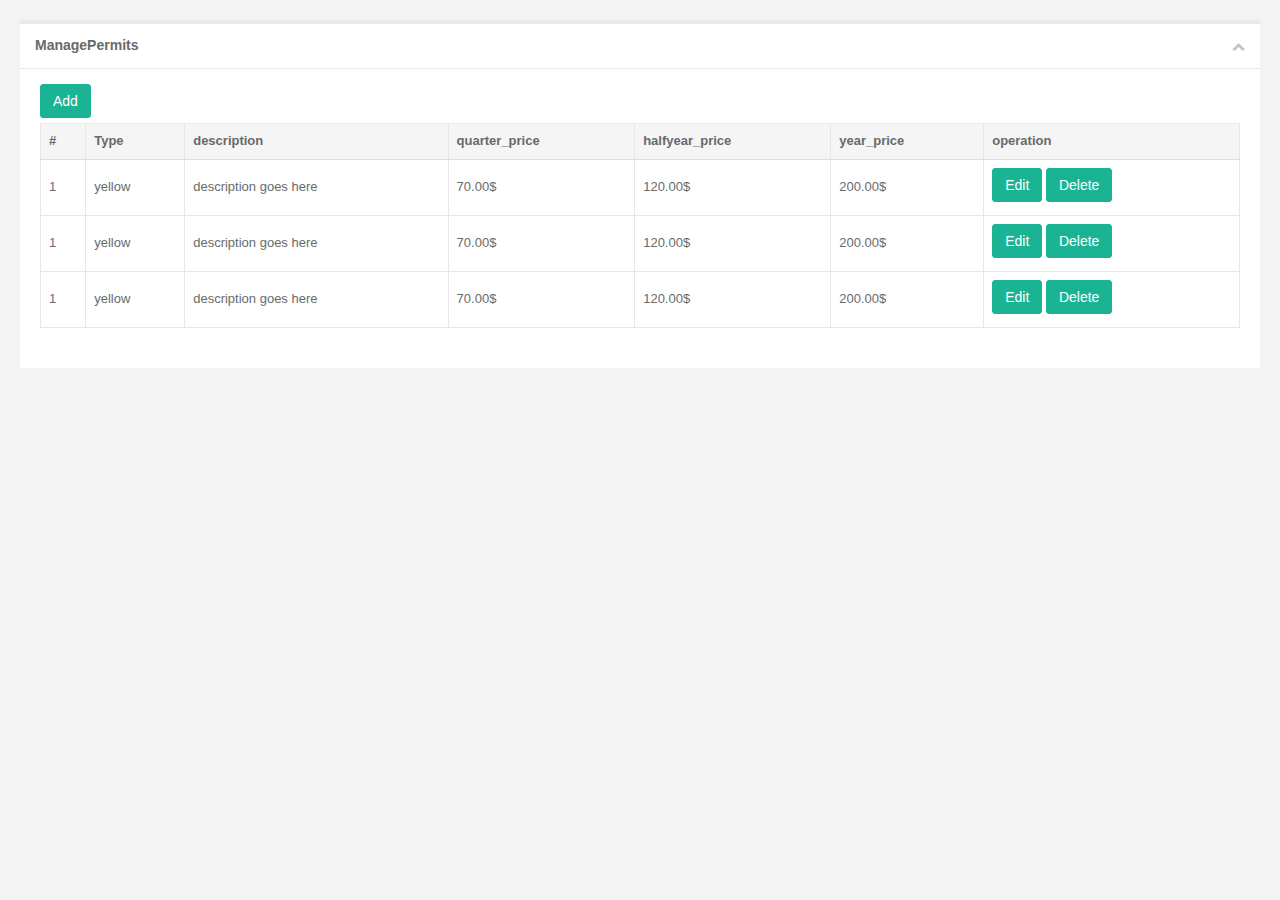
<file: src/Bicytal_V3_Html/ManagePermits.html>
﻿
<!DOCTYPE html>
<html>

<head>
    <title>ManagePermits</title>

    <link href="Content/User/css/bootstrap.min.css?v=3.3.6" rel="stylesheet">
    <link href="Content/User/css/font-awesome.css?v=4.4.0" rel="stylesheet">
    <link href="Content/User/css/plugins/iCheck/custom.css" rel="stylesheet">
    <link href="Content/User/css/animate.css" rel="stylesheet">
    <link href="Content/User/css/style.css?v=4.1.0" rel="stylesheet">
    <link href="Content/User/css/plugins/sweetalert/sweetalert.css" rel="stylesheet" />
</head>

<body class="gray-bg">
    <div class="wrapper wrapper-content animated fadeInRight">
        
        <div class="row">
            <div class="col-sm-6">
                <div class="ibox float-e-margins">
                    <div class="ibox-title">
                        <h5>ManagePermits</h5>
                        <div class="ibox-tools">
                            <a class="collapse-link">
                                <i class="fa fa-chevron-up"></i>
                            </a>
                        </div>
                    </div>
                    <div class="ibox-content">

                        <button type="button" class="btn btn-primary" data-toggle="modal" data-target="#myModal">Add</button>
                        <div class="modal inmodal" id="myModal" tabindex="-1" role="dialog" aria-hidden="true">
                            <div class="modal-dialog">
                                <div class="modal-content animated bounceInRight">
                                    <div class="modal-header">
                                        <button type="button" class="close" data-dismiss="modal">
                                            <span aria-hidden="true">&times;</span><span class="sr-only">close</span>
                                        </button>
                                        <h4 class="modal-title">Create</h4>
                                    </div>
                                    <div class="modal-body">
                                        <div class="form-group"><label>Type</label> <input type="text" id="Type" placeholder="Please input Type." class="form-control"></div>
                                        <div class="form-group"><label>description</label> <input type="text" id="description" placeholder="Please input description." class="form-control"></div>
                                        <div class="form-group"><label>quarter_price</label> <input type="text" id="quarter_price" placeholder="Please input quarter_price." class="form-control"></div>
                                        <div class="form-group"><label>halfyear_price</label> <input type="text" id="halfyear_price" placeholder="Please input halfyear_price." class="form-control"></div>
                                        <div class="form-group"><label>year_price</label> <input type="text" id="year_price" placeholder="Please input year_price." class="form-control"></div>
                                    </div>
                                    <div class="modal-footer">
                                        <button type="button" class="btn btn-white" data-dismiss="modal" id="close">cancel</button>
                                        <button type="button" class="btn btn-primary" onclick="myAdd()">Create</button>
                                    </div>
                                </div>
                            </div>
                        </div>

                        <table class="table table-bordered">
                            <thead>
                                <tr>
                                    <th>#</th>
                                    <th>Type</th>
                                    <th>description</th>
                                    <th>quarter_price</th>
                                    <th>halfyear_price</th>
                                    <th>year_price</th>
                                    <th>operation</th>
                                </tr>
                            </thead>
                            <tbody>
                                <tr>
                                    <td>1</td>
                                    <td>yellow</td>
                                    <td>description goes here</td>
                                    <td>70.00$</td>
                                    <td>120.00$</td>
                                    <td>200.00$</td>
                                    <td>
                                        <button type="button" class="btn btn-primary" data-toggle="modal" data-target="#myModal1">Edit</button>
                                        <div class="modal inmodal" id="myModal1" tabindex="-1" role="dialog" aria-hidden="true">
                                            <div class="modal-dialog">
                                                <div class="modal-content animated bounceInRight">
                                                    <div class="modal-header">
                                                        <button type="button" class="close" data-dismiss="modal">
                                                            <span aria-hidden="true">&times;</span><span class="sr-only">close</span>
                                                        </button>
                                                        <h4 class="modal-title">Edit</h4>
                                                    </div>
                                                    <div class="modal-body">
                                                        <div class="form-group">
                                                            <label>Type</label> 
                                                            <input type="text" id="Type1" placeholder="Please input Type." class="form-control">
                                                        </div>
                                                        <div class="form-group">
                                                            <label>description</label> 
                                                            <input type="text" id="description1" placeholder="Please input description." class="form-control">
                                                        </div>
                                                        <div class="form-group">
                                                            <label>quarter_price</label> 
                                                            <input type="text" id="quarter_price1" placeholder="Please input quarter_price." class="form-control">
                                                        </div>
                                                        <div class="form-group">
                                                            <label>halfyear_price</label> 
                                                            <input type="text" id="halfyear_price1" placeholder="Please input halfyear_price." class="form-control">
                                                        </div>
                                                        <div class="form-group">
                                                            <label>year_price</label> 
                                                            <input type="text" id="year_price1" placeholder="Please input year_price." class="form-control">
                                                        </div>
                                                    </div>
                                                    <div class="modal-footer">
                                                        <button type="button" class="btn btn-white" data-dismiss="modal" id="close1">cancel</button>
                                                        <button type="button" class="btn btn-primary" onclick="mySave(1)">save</button>
                                                    </div>
                                                </div>
                                            </div>
                                        </div>
                                        <button class="btn btn-primary" onclick="myDelete(1)">Delete</button>
                                    </td>
                                </tr>
                                <tr>
                                    <td>1</td>
                                    <td>yellow</td>
                                    <td>description goes here</td>
                                    <td>70.00$</td>
                                    <td>120.00$</td>
                                    <td>200.00$</td>
                                    <td>
                                        <button type="button" class="btn btn-primary" data-toggle="modal" data-target="#myModal1">Edit</button>
                                        <div class="modal inmodal" id="myModal1" tabindex="-1" role="dialog" aria-hidden="true">
                                            <div class="modal-dialog">
                                                <div class="modal-content animated bounceInRight">
                                                    <div class="modal-header">
                                                        <button type="button" class="close" data-dismiss="modal">
                                                            <span aria-hidden="true">&times;</span><span class="sr-only">close</span>
                                                        </button>
                                                        <h4 class="modal-title">Edit</h4>
                                                    </div>
                                                    <div class="modal-body">
                                                        <div class="form-group">
                                                            <label>Type</label>
                                                            <input type="text" id="Type2" placeholder="Please input Type." class="form-control">
                                                        </div>
                                                        <div class="form-group">
                                                            <label>description</label>
                                                            <input type="text" id="description2" placeholder="Please input description." class="form-control">
                                                        </div>
                                                        <div class="form-group">
                                                            <label>quarter_price</label>
                                                            <input type="text" id="quarter_price2" placeholder="Please input quarter_price." class="form-control">
                                                        </div>
                                                        <div class="form-group">
                                                            <label>halfyear_price</label>
                                                            <input type="text" id="halfyear_price2" placeholder="Please input halfyear_price." class="form-control">
                                                        </div>
                                                        <div class="form-group">
                                                            <label>year_price</label>
                                                            <input type="text" id="year_price2" placeholder="Please input year_price." class="form-control">
                                                        </div>
                                                    </div>
                                                    <div class="modal-footer">
                                                        <button type="button" class="btn btn-white" data-dismiss="modal" id="close2">cancel</button>
                                                        <button type="button" class="btn btn-primary" onclick="mySave(2)">save</button>
                                                    </div>
                                                </div>
                                            </div>
                                        </div>
                                        <button class="btn btn-primary" onclick="myDelete(2)">Delete</button>
                                    </td>
                                </tr>
                                <tr>
                                    <td>1</td>
                                    <td>yellow</td>
                                    <td>description goes here</td>
                                    <td>70.00$</td>
                                    <td>120.00$</td>
                                    <td>200.00$</td>
                                    <td>
                                        <button type="button" class="btn btn-primary" data-toggle="modal" data-target="#myModal1">Edit</button>
                                        <div class="modal inmodal" id="myModal1" tabindex="-1" role="dialog" aria-hidden="true">
                                            <div class="modal-dialog">
                                                <div class="modal-content animated bounceInRight">
                                                    <div class="modal-header">
                                                        <button type="button" class="close" data-dismiss="modal">
                                                            <span aria-hidden="true">&times;</span><span class="sr-only">close</span>
                                                        </button>
                                                        <h4 class="modal-title">Edit</h4>
                                                    </div>
                                                    <div class="modal-body">
                                                        <div class="form-group">
                                                            <label>Type</label>
                                                            <input type="text" id="Type3" placeholder="Please input Type." class="form-control">
                                                        </div>
                                                        <div class="form-group">
                                                            <label>description</label>
                                                            <input type="text" id="description3" placeholder="Please input description." class="form-control">
                                                        </div>
                                                        <div class="form-group">
                                                            <label>quarter_price</label>
                                                            <input type="text" id="quarter_price3" placeholder="Please input quarter_price." class="form-control">
                                                        </div>
                                                        <div class="form-group">
                                                            <label>halfyear_price</label>
                                                            <input type="text" id="halfyear_price3" placeholder="Please input halfyear_price." class="form-control">
                                                        </div>
                                                        <div class="form-group">
                                                            <label>year_price</label>
                                                            <input type="text" id="year_price3" placeholder="Please input year_price." class="form-control">
                                                        </div>
                                                    </div>
                                                    <div class="modal-footer">
                                                        <button type="button" class="btn btn-white" data-dismiss="modal" id="close3">cancel</button>
                                                        <button type="button" class="btn btn-primary" onclick="mySave(3)">save</button>
                                                    </div>
                                                </div>
                                            </div>
                                        </div>
                                        <button class="btn btn-primary" onclick="myDelete(3)">Delete</button>
                                    </td>
                                </tr>
                            </tbody>
                        </table>

                    </div>
                </div>
            </div>
        </div>
    </div>

    <script src="Content/User/js/jquery.min.js?v=2.1.4"></script>
    <script src="Content/User/js/bootstrap.min.js?v=3.3.6"></script>
    <script src="Content/User/js/plugins/peity/jquery.peity.min.js"></script>
    <script src="Content/User/js/content.js?v=1.0.0"></script>
    <script src="Content/User/js/plugins/iCheck/icheck.min.js"></script>
    <script src="Content/User/js/demo/peity-demo.js"></script>
    <script src="Content/User/js/plugins/sweetalert/sweetalert.min.js"></script>
    <script>
        $(document).ready(function () {
            $('.i-checks').iCheck({
                checkboxClass: 'icheckbox_square-green',
                radioClass: 'iradio_square-green',
            });
        });
    </script>

    <!--Add ajax-->
    <script type="text/javascript">
        function myAdd() {
            var type = document.getElementById('Type');
            if (type.value == '')
            {
                type.focus();
                swal({
                    title: "Error",
                    text: "Please input Type!",
                    type: "error"
                });
                return false;
            }
            var description = document.getElementById('description');
            if (description.value == '') {
                description.focus();
                swal({
                    title: "Error",
                    text: "Please input description!",
                    type: "error"
                });
                return false;
            }
            var quarter_price = document.getElementById('quarter_price');
            if (quarter_price.value == '') {
                quarter_price.focus();
                swal({
                    title: "Error",
                    text: "Please input quarter_price!",
                    type: "error"
                });
                return false;
            }
            var halfyear_price = document.getElementById('halfyear_price');
            if (halfyear_price.value == '') {
                halfyear_price.focus();
                swal({
                    title: "Error",
                    text: "Please input halfyear_price!",
                    type: "error"
                });
                return false;
            }
            var year_price = document.getElementById('year_price');
            if (year_price.value == '') {
                year_price.focus();
                swal({
                    title: "Error",
                    text: "Please input year_price!",
                    type: "error"
                });
                return false;
            }

            swal({
                title: "OK",
                text: "Save success.",
                type: "success"
            }, function () {
                document.getElementById("close").focus();
                document.getElementById("close").click();
            });

            swal({
                title: "Error",
                text: data.message,
                type: "error"
            });

            $.ajax({
                url: "/Staffs/AddPermits",
                data: { type: type.value, description: description.value, quarter_price: quarter_price.value, halfyear_price: halfyear_price.value, year_price: year_price.value },
                type: "post",
                dataType: "json",
                success: function (data) {
                    if (data.state == "success") {
                        swal({
                            title: "OK",
                            text: "Create success.",
                            type: "success"
                        }, function () {
                            document.getElementById("close").focus();
                            document.getElementById("close").click();
                        });
                    } else {
                        swal({
                            title: "Error",
                            text: data.message,
                            type: "error"
                        }, function () {
                            document.getElementById("close").focus();
                            document.getElementById("close").click();
                        });
                    }
                }
            });
        }
    </script>

    <!--Edit ajax-->
    <script type="text/javascript">
        function mySave(id) {
            var type = document.getElementById('Type' + id);
            if (type.value == '')
            {
                type.focus();
                swal({
                    title: "Error",
                    text: "Please input Type!",
                    type: "error"
                });
                return false;
            }
            var description = document.getElementById('description' + id);
            if (description.value == '') {
                description.focus();
                swal({
                    title: "Error",
                    text: "Please input description!",
                    type: "error"
                });
                return false;
            }
            var quarter_price = document.getElementById('quarter_price' + id);
            if (quarter_price.value == '') {
                quarter_price.focus();
                swal({
                    title: "Error",
                    text: "Please input quarter_price!",
                    type: "error"
                });
                return false;
            }
            var halfyear_price = document.getElementById('halfyear_price' + id);
            if (halfyear_price.value == '') {
                halfyear_price.focus();
                swal({
                    title: "Error",
                    text: "Please input halfyear_price!",
                    type: "error"
                });
                return false;
            }
            var year_price = document.getElementById('year_price' + id);
            if (year_price.value == '') {
                year_price.focus();
                swal({
                    title: "Error",
                    text: "Please input year_price!",
                    type: "error"
                });
                return false;
            }

            $.ajax({
                url: "/Staffs/EditPermits",
                data: { type: type.value, description: description.value, quarter_price: quarter_price.value, halfyear_price: halfyear_price.value, year_price: year_price.value },
                type: "post",
                dataType: "json",
                success: function (data) {
                    if (data.state == "success") {
                        swal({
                            title: "OK",
                            text: "Save success.",
                            type: "success"
                        }, function () {
                            document.getElementById("close" + id).focus();
                            document.getElementById("close" + id).click();
                        });
                    } else {
                        swal({
                            title: "Error",
                            text: data.message,
                            type: "error"
                        }, function () {
                            document.getElementById("close" + id).focus();
                            document.getElementById("close" + id).click();
                        });
                    }
                }
            });
        }
    </script>

    <!--Select ajax-->
    <script type="text/javascript">
        function myDelete(id) {
            swal({
                title: "Are you sure you want to delete this ticket here",
                text: "Delete will not be able to recover, please be careful to operate!",
                type: "warning",
                showCancelButton: true,
                confirmButtonColor: "#DD6B55",
                confirmButtonText: "Yeah!",
                cancelButtonText: "Cancel",
                closeOnConfirm: false,
                closeOnCancel: false
            },function (isConfirm) {
                if (isConfirm) {
                    $.ajax({
                        url: "/staffs/DeletePermits",
                        data: { pid: id },
                        type: "post",
                        dataType: "json",
                        success: function (data) {
                            if (data.state == "success") {
                                swal("Delete success！", "You have permanently deleted this message.", "success");
                            } else {
                                swal("Delete failed！", data.message, "error");
                            }
                        }
                    });
                } else {
                    swal("Has been canceled", "You cancel the delete operation！", "error");
                }
            });
        }
    </script>
</body>

</html>
</file>
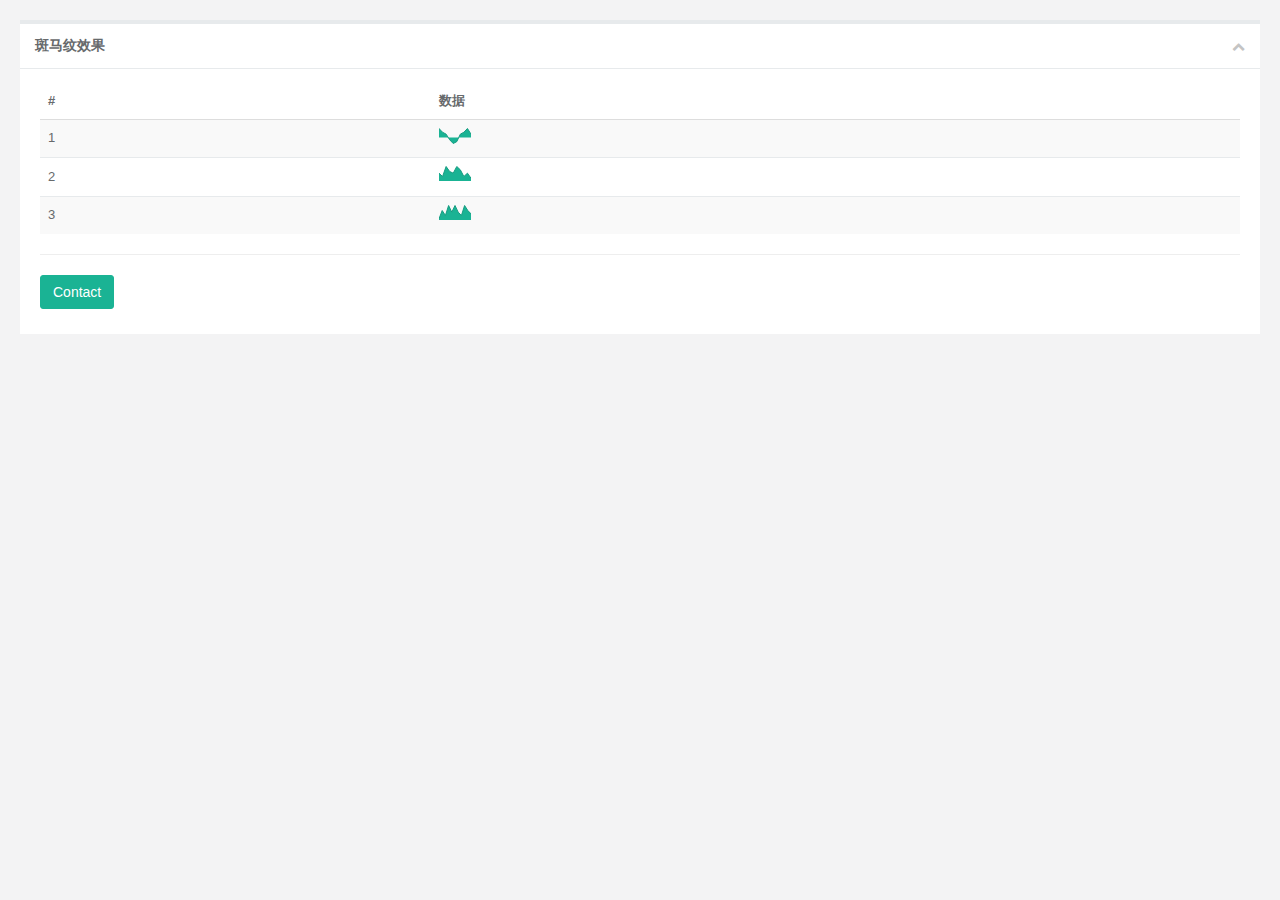
<file: src/Bicytal_V3_Html/pDetail.html>
﻿
<!DOCTYPE html>
<html>

<head>

    <meta charset="utf-8">
    <meta name="viewport" content="width=device-width, initial-scale=1.0">


    <title>personal details</title>

    <link href="Content/User/css/bootstrap.min.css?v=3.3.6" rel="stylesheet">
    <link href="Content/User/css/font-awesome.css?v=4.4.0" rel="stylesheet">
    <link href="Content/User/css/plugins/iCheck/custom.css" rel="stylesheet">
    <link href="Content/User/css/animate.css" rel="stylesheet">
    <link href="Content/User/css/style.css?v=4.1.0" rel="stylesheet">

</head>

<body class="gray-bg">
    <div class="wrapper wrapper-content animated fadeInRight">
        <div class="row">
            <div class="col-sm-6">
                <div class="ibox float-e-margins">
                    <div class="ibox-title">
                        <h5>斑马纹效果</h5>
                        <div class="ibox-tools">
                            <a class="collapse-link">
                                <i class="fa fa-chevron-up"></i>
                            </a>
                        </div>
                    </div>
                    <div class="ibox-content">

                        <table class="table table-striped">
                            <thead>
                                <tr>
                                    <th>#</th>
                                    <th>数据</th>
                                </tr>
                            </thead>
                            <tbody>
                                <tr>
                                    <td>1</td>
                                    <td>
                                        <span class="line">5,3,2,-1,-3,-2,2,3,5,2</span>
                                    </td>
                                </tr>
                                <tr>
                                    <td>2</td>
                                    <td>
                                        <span class="line">5,3,9,6,5,9,7,3,5,2</span>
                                    </td>
                                </tr>
                                <tr>
                                    <td>3</td>
                                    <td>
                                        <span class="line">1,6,3,9,5,9,5,3,9,6,4</span>
                                    </td>
                                </tr>
                            </tbody>
                        </table>
                        <hr>
                        <button class="btn btn-primary" onclick="window.location.href='pEdit.html'">Contact</button>
                    </div>
                </div>
            </div>
        </div>
    </div>

    <script src="Content/User/js/jquery.min.js?v=2.1.4"></script>
    <script src="Content/User/js/bootstrap.min.js?v=3.3.6"></script>

    <script src="Content/User/js/plugins/peity/jquery.peity.min.js"></script>

    <script src="Content/User/js/content.js?v=1.0.0"></script>

    <script src="Content/User/js/plugins/iCheck/icheck.min.js"></script>

    <script src="Content/User/js/demo/peity-demo.js"></script>

    <script>
        $(document).ready(function () {
            $('.i-checks').iCheck({
                checkboxClass: 'icheckbox_square-green',
                radioClass: 'iradio_square-green',
            });
        });
    </script>
</body>

</html>
</file>
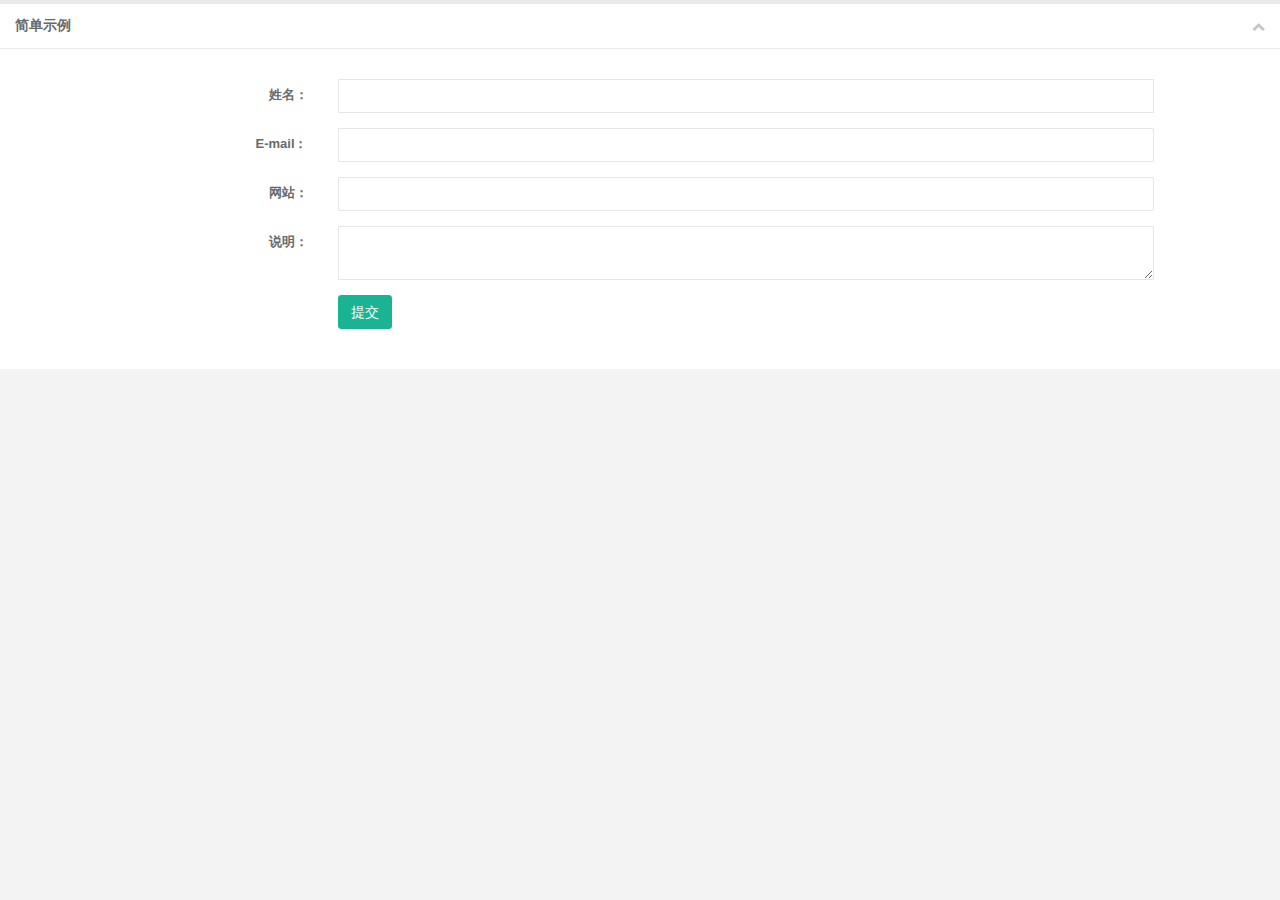
<file: src/Bicytal_V3_Html/pEdit.html>
﻿
<!DOCTYPE html>
<html>

<head>
    <title>personal edit</title>

    <link href="Content/User/css/bootstrap.min.css?v=3.3.6" rel="stylesheet">
    <link href="Content/User/css/font-awesome.css?v=4.4.0" rel="stylesheet">
    <link href="Content/User/css/animate.css" rel="stylesheet">
    <link href="Content/User/css/style.css?v=4.1.0" rel="stylesheet">

</head>

<body class="gray-bg">
    <div class="row">
        <div class="col-sm-6">
            <div class="ibox float-e-margins">
                <div class="ibox-title">
                    <h5>简单示例</h5>
                    <div class="ibox-tools">
                        <a class="collapse-link">
                            <i class="fa fa-chevron-up"></i>
                        </a>
                    </div>
                </div>
                <div class="ibox-content">
                    <form class="form-horizontal m-t" id="commentForm">
                        <div class="form-group">
                            <label class="col-sm-3 control-label">姓名：</label>
                            <div class="col-sm-8">
                                <input id="cname" name="name" minlength="2" type="text" class="form-control" required="" aria-required="true">
                            </div>
                        </div>
                        <div class="form-group">
                            <label class="col-sm-3 control-label">E-mail：</label>
                            <div class="col-sm-8">
                                <input id="cemail" type="email" class="form-control" name="email" required="" aria-required="true">
                            </div>
                        </div>
                        <div class="form-group">
                            <label class="col-sm-3 control-label">网站：</label>
                            <div class="col-sm-8">
                                <input id="curl" type="url" class="form-control" name="url">
                            </div>
                        </div>
                        <div class="form-group">
                            <label class="col-sm-3 control-label">说明：</label>
                            <div class="col-sm-8">
                                <textarea id="ccomment" name="comment" class="form-control" required="" aria-required="true"></textarea>
                            </div>
                        </div>
                        <div class="form-group">
                            <div class="col-sm-4 col-sm-offset-3">
                                <button class="btn btn-primary" type="submit">提交</button>
                            </div>
                        </div>
                    </form>
                </div>
            </div>
        </div>
    </div>
    <script src="Content/User/js/jquery.min.js?v=2.1.4"></script>
    <script src="Content/User/js/bootstrap.min.js?v=3.3.6"></script>
    <script src="Content/User/js/content.js?v=1.0.0"></script>
    <script src="Content/User/js/plugins/validate/jquery.validate.min.js"></script>
    <script src="Content/User/js/plugins/validate/messages_zh.min.js"></script>

    <script src="Content/User/js/demo/form-validate-demo.js"></script>
</body>

</html>
</file>
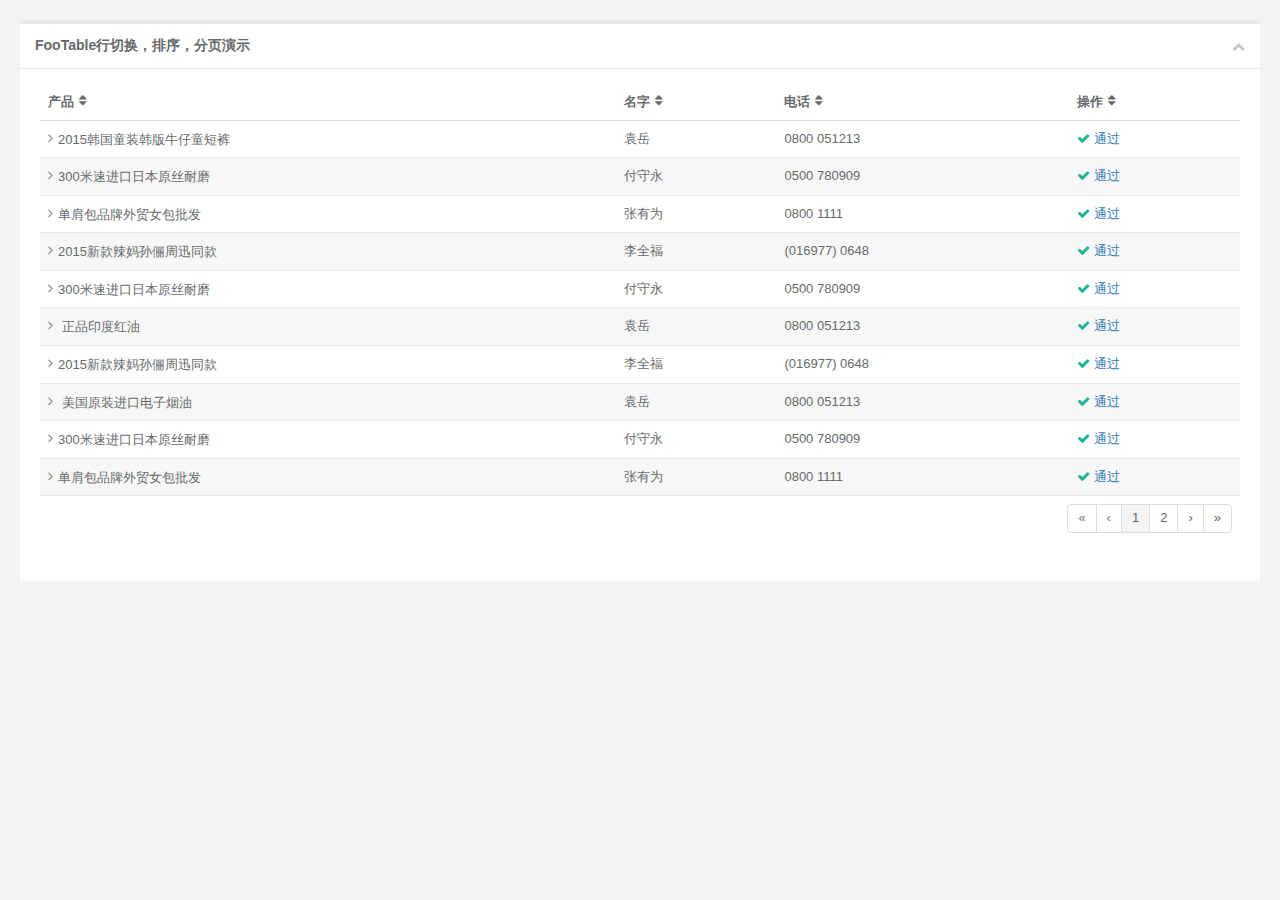
<file: src/Bicytal_V3_Html/phistory.html>
﻿
<!DOCTYPE html>
<html>

<head>
    <title>Purchase history</title>

    <link rel="shortcut icon" href="favicon.ico">
    <link href="Content/User/css/bootstrap.min.css?v=3.3.6" rel="stylesheet">
    <link href="Content/User/css/font-awesome.css?v=4.4.0" rel="stylesheet">
    <link href="Content/User/css/plugins/footable/footable.core.css" rel="stylesheet">

    <link href="Content/User/css/animate.css" rel="stylesheet">
    <link href="Content/User/css/style.css?v=4.1.0" rel="stylesheet">

</head>

<body class="gray-bg">
    <div class="wrapper wrapper-content animated fadeInRight">

        <div class="row">
            <div class="col-sm-12">
                <div class="ibox float-e-margins">
                    <div class="ibox-title">
                        <h5>FooTable行切换，排序，分页演示</h5>

                        <div class="ibox-tools">
                            <a class="collapse-link">
                                <i class="fa fa-chevron-up"></i>
                            </a>
                        </div>
                    </div>
                    <div class="ibox-content">

                        <table class="footable table table-stripped toggle-arrow-tiny" data-page-size="10">
                            <thead>
                                <tr>

                                    <th data-toggle="true">产品</th>
                                    <th>名字</th>
                                    <th>电话</th>
                                    <th data-hide="all">公司</th>
                                    <th data-hide="all">参数</th>
                                    <th data-hide="all">采购数量</th>
                                    <th data-hide="all">日期</th>
                                    <th>操作</th>
                                </tr>
                            </thead>
                            <tbody>
                                <tr>
                                    <td>2015韩国童装韩版牛仔童短裤</td>
                                    <td>袁岳</td>
                                    <td>0800 051213</td>
                                    <td>深圳市有大福实业有限公司</td>
                                    <td><span class="pie">0.52/1.561</span></td>
                                    <td>200</td>
                                    <td>2015.09.10</td>
                                    <td><a href="#"><i class="fa fa-check text-navy"></i> 通过</a></td>
                                </tr>
                                <tr>
                                    <td>300米速进口日本原丝耐磨</td>
                                    <td>付守永</td>
                                    <td>0500 780909</td>
                                    <td>广州重兑诺贸易有限公司</td>
                                    <td><span class="pie">6,9</span></td>
                                    <td>400</td>
                                    <td>2015.10.14</td>
                                    <td><a href="#"><i class="fa fa-check text-navy"></i> 通过</a></td>
                                </tr>
                                <tr>
                                    <td>单肩包品牌外贸女包批发</td>
                                    <td>张有为</td>
                                    <td>0800 1111</td>
                                    <td>广州纳依斯商贸发展有限公司</td>
                                    <td><span class="pie">3,1</span></td>
                                    <td>750</td>
                                    <td>2015.08.22</td>
                                    <td><a href="#"><i class="fa fa-check text-navy"></i> 通过</a></td>
                                </tr>
                                <tr>
                                    <td>2015新款辣妈孙俪周迅同款</td>
                                    <td>李全福 </td>
                                    <td>(016977) 0648</td>
                                    <td>营口港荟网络科技股份有限公司</td>
                                    <td><span class="pie">4,9</span></td>
                                    <td>180</td>
                                    <td>2015.11.19</td>
                                    <td><a href="#"><i class="fa fa-check text-navy"></i> 通过</a></td>
                                </tr>
                                <tr>
                                    <td>300米速进口日本原丝耐磨</td>
                                    <td>付守永</td>
                                    <td>0500 780909</td>
                                    <td>广州重兑诺贸易有限公司</td>
                                    <td><span class="pie">6,9</span></td>
                                    <td>400</td>
                                    <td>2015.10.14</td>
                                    <td><a href="#"><i class="fa fa-check text-navy"></i> 通过</a></td>
                                </tr>
                                <tr>
                                    <td>
                                        正品印度红油
                                    </td>
                                    <td>袁岳</td>
                                    <td>0800 051213</td>
                                    <td>深圳市有大福实业有限公司</td>
                                    <td><span class="pie">0.52/1.561</span></td>
                                    <td>200</td>
                                    <td>2015.09.10</td>
                                    <td><a href="#"><i class="fa fa-check text-navy"></i> 通过</a></td>
                                </tr>
                                <tr>
                                    <td>2015新款辣妈孙俪周迅同款</td>
                                    <td>李全福 </td>
                                    <td>(016977) 0648</td>
                                    <td>营口港荟网络科技股份有限公司</td>
                                    <td><span class="pie">4,9</span></td>
                                    <td>180</td>
                                    <td>2015.11.19</td>
                                    <td><a href="#"><i class="fa fa-check text-navy"></i> 通过</a></td>
                                </tr>
                                <tr>
                                    <td>
                                        美国原装进口电子烟油
                                    </td>
                                    <td>袁岳</td>
                                    <td>0800 051213</td>
                                    <td>深圳市有大福实业有限公司</td>
                                    <td><span class="pie">0.52/1.561</span></td>
                                    <td>200</td>
                                    <td>2015.09.10</td>
                                    <td><a href="#"><i class="fa fa-check text-navy"></i> 通过</a></td>
                                </tr>
                                <tr>
                                    <td>300米速进口日本原丝耐磨</td>
                                    <td>付守永</td>
                                    <td>0500 780909</td>
                                    <td>广州重兑诺贸易有限公司</td>
                                    <td><span class="pie">6,9</span></td>
                                    <td>400</td>
                                    <td>2015.10.14</td>
                                    <td><a href="#"><i class="fa fa-check text-navy"></i> 通过</a></td>
                                </tr>
                                <tr>
                                    <td>单肩包品牌外贸女包批发</td>
                                    <td>张有为</td>
                                    <td>0800 1111</td>
                                    <td>广州纳依斯商贸发展有限公司</td>
                                    <td><span class="pie">3,1</span></td>
                                    <td>750</td>
                                    <td>2015.08.22</td>
                                    <td><a href="#"><i class="fa fa-check text-navy"></i> 通过</a></td>
                                </tr>
                                <tr>
                                    <td>2015新款辣妈孙俪周迅同款</td>
                                    <td>李全福 </td>
                                    <td>(016977) 0648</td>
                                    <td>营口港荟网络科技股份有限公司</td>
                                    <td><span class="pie">4,9</span></td>
                                    <td>180</td>
                                    <td>2015.11.19</td>
                                    <td><a href="#"><i class="fa fa-check text-navy"></i> 通过</a></td>
                                </tr>
                                <tr>
                                    <td>300米速进口日本原丝耐磨</td>
                                    <td>付守永</td>
                                    <td>0500 780909</td>
                                    <td>广州重兑诺贸易有限公司</td>
                                    <td><span class="pie">6,9</span></td>
                                    <td>400</td>
                                    <td>2015.10.14</td>
                                    <td><a href="#"><i class="fa fa-check text-navy"></i> 通过</a></td>
                                </tr>
                                <tr>
                                    <td>
                                        正品印度红油
                                    </td>
                                    <td>袁岳</td>
                                    <td>0800 051213</td>
                                    <td>深圳市有大福实业有限公司</td>
                                    <td><span class="pie">0.52/1.561</span></td>
                                    <td>200</td>
                                    <td>2015.09.10</td>
                                    <td><a href="#"><i class="fa fa-check text-navy"></i> 通过</a></td>
                                </tr>
                                <tr>
                                    <td>2015新款辣妈孙俪周迅同款</td>
                                    <td>李全福 </td>
                                    <td>(016977) 0648</td>
                                    <td>营口港荟网络科技股份有限公司</td>
                                    <td><span class="pie">4,9</span></td>
                                    <td>180</td>
                                    <td>2015.11.19</td>
                                    <td><a href="#"><i class="fa fa-check text-navy"></i> 通过</a></td>
                                </tr>
                            </tbody>
                            <tfoot>
                                <tr>
                                    <td colspan="5">
                                        <ul class="pagination pull-right"></ul>
                                    </td>
                                </tr>
                            </tfoot>
                        </table>

                    </div>
                </div>
            </div>
        </div>
    </div>

    <script src="Content/User/js/jquery.min.js?v=2.1.4"></script>
    <script src="Content/User/js/bootstrap.min.js?v=3.3.6"></script>
    <script src="Content/User/js/plugins/footable/footable.all.min.js"></script>
    <script src="Content/User/js/content.js?v=1.0.0"></script>
    <script>
        $(document).ready(function() {

            $('.footable').footable();
            $('.footable2').footable();

        });
    </script>
</body>

</html>
</file>
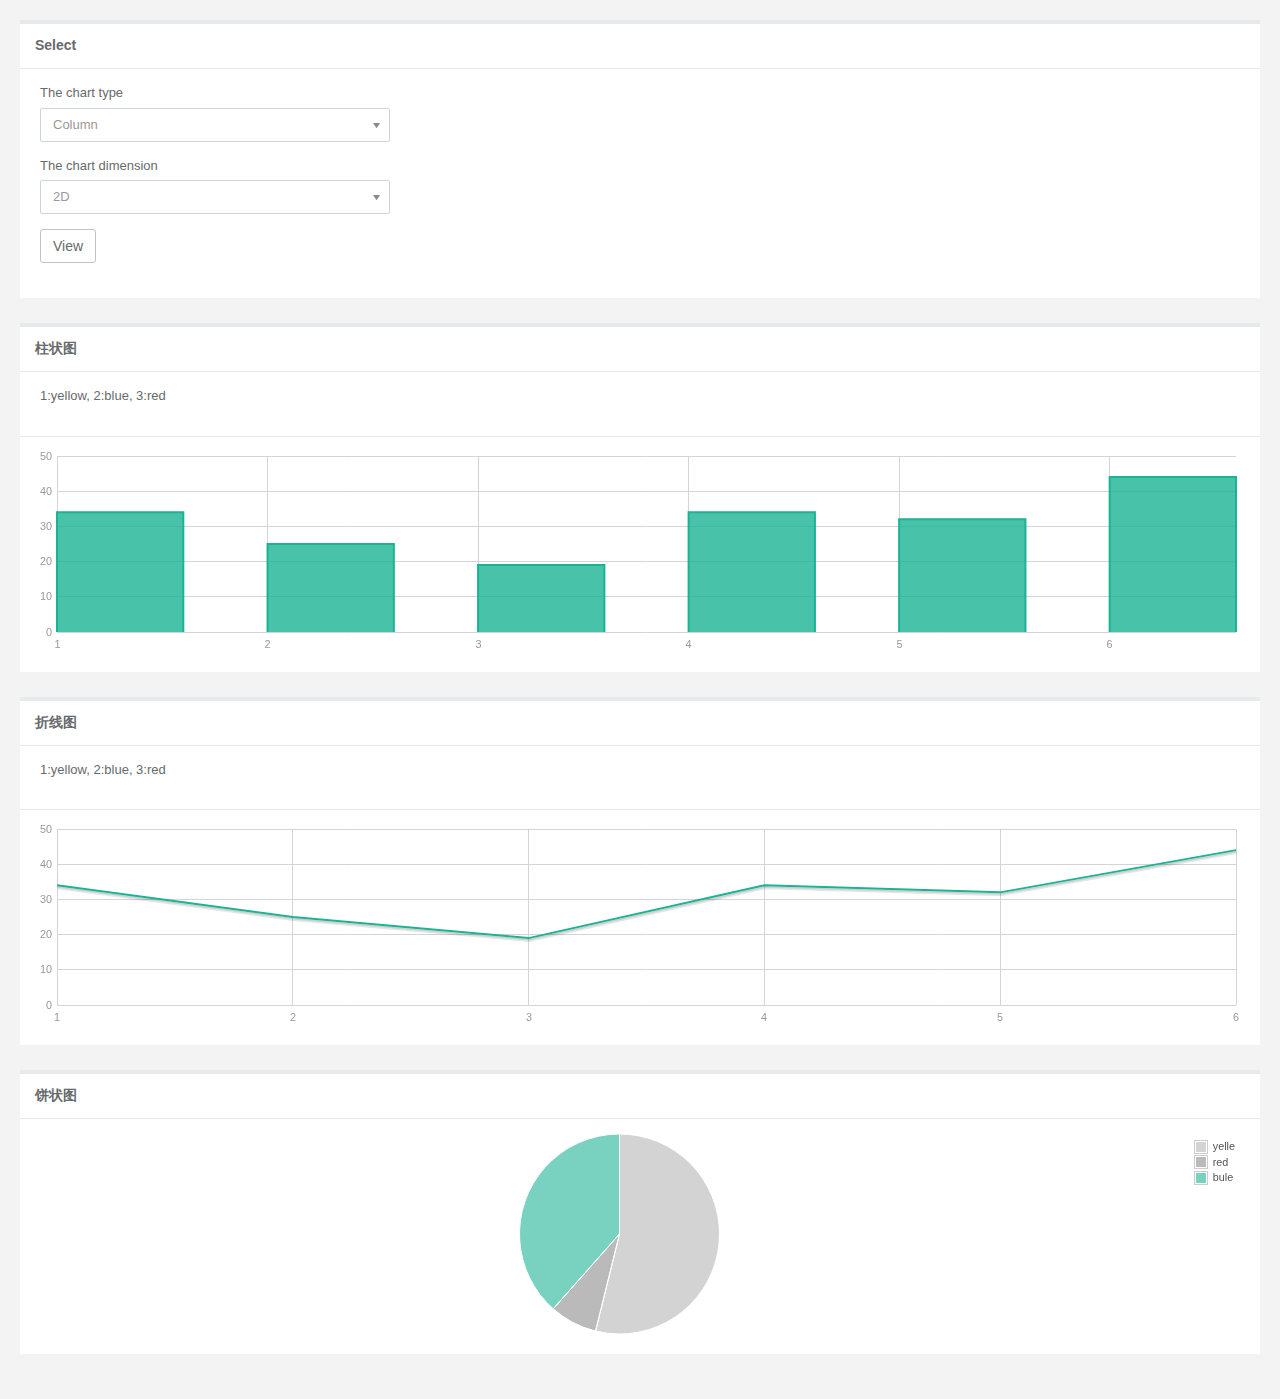
<file: src/Bicytal_V3_Html/plot.html>
﻿
<!DOCTYPE html>
<html>

<head>

    <meta charset="utf-8">
    <meta name="viewport" content="width=device-width, initial-scale=1.0">


    <title>Plot Chart</title>

    <link rel="shortcut icon" href="favicon.ico">
    <link href="Content/User/css/bootstrap.min.css?v=3.3.6" rel="stylesheet">
    <link href="Content/User/css/font-awesome.css?v=4.4.0" rel="stylesheet">

    <link href="Content/User/css/plugins/iCheck/custom.css" rel="stylesheet">

    <link href="Content/User/css/plugins/chosen/chosen.css" rel="stylesheet">

    <link href="Content/User/css/plugins/colorpicker/css/bootstrap-colorpicker.min.css" rel="stylesheet">

    <link href="Content/User/css/plugins/cropper/cropper.min.css" rel="stylesheet">

    <link href="Content/User/css/plugins/switchery/switchery.css" rel="stylesheet">

    <link href="Content/User/css/plugins/jasny/jasny-bootstrap.min.css" rel="stylesheet">

    <link href="Content/User/css/plugins/nouslider/jquery.nouislider.css" rel="stylesheet">

    <link href="Content/User/css/plugins/datapicker/datepicker3.css" rel="stylesheet">

    <link href="Content/User/css/plugins/ionRangeSlider/ion.rangeSlider.css" rel="stylesheet">
    <link href="Content/User/css/plugins/ionRangeSlider/ion.rangeSlider.skinFlat.css" rel="stylesheet">

    <link href="Content/User/css/plugins/awesome-bootstrap-checkbox/awesome-bootstrap-checkbox.css" rel="stylesheet">

    <link href="Content/User/css/plugins/clockpicker/clockpicker.css" rel="stylesheet">
    <link href="Content/User/css/font-awesome.css?v=4.4.0" rel="stylesheet">

    <link href="Content/User/css/animate.css" rel="stylesheet">
    <link href="Content/User/css/style.css?v=4.1.0" rel="stylesheet">

</head>

<body class="gray-bg">
    <div class="wrapper wrapper-content animated fadeInRight">
        <div class="row">
            <div class="col-sm-12">

                <div class="ibox float-e-margins">
                    <div class="ibox-title">
                        <h5>Select</h5>
                    </div>
                    <form action="..." method="get">
                        <div class="ibox-content">
                            <div class="form-group">
                                <label class="font-noraml">The chart type</label>
                                <div class="input-group">
                                    <select name="type" data-placeholder="Column" class="chosen-select" style="width:350px;" tabindex="2">
                                        <option value="Column">Column</option>
                                        <option value="Pie" hassubinfo="true">Pie</option>
                                        <option value="Line" hassubinfo="true">Line</option>
                                    </select>
                                </div>
                            </div>

                            <div class="form-group">
                                <label class="font-noraml">The chart dimension</label>
                                <div class="input-group">
                                    <select name="dim" data-placeholder="2D" class="chosen-select" style="width:350px;" tabindex="2">
                                        <option value="2D">2D</option>
                                        <option value="3D" hassubinfo="true">3D</option>
                                    </select>
                                </div>
                            </div>
                            <p>
                                <button type="submit" class="btn btn-outline btn-default">View</button>
                            </p>

                        </div>
                    </form>
                </div>
            </div>
        </div>

        <div class="row">
            <div class="col-sm-6">
                <div class="ibox float-e-margins">
                    <div class="ibox-title">
                        <h5>柱状图</h5>
                    </div>
                    <div class="ibox-content">
                        <p>
                            1:yellow, 2:blue, 3:red
                        </p>
                    </div>
                    <div class="ibox-content">
                        <div class="flot-chart">
                            <div class="flot-chart-content" id="flot-bar-chart"></div>
                        </div>
                    </div>
                </div>
            </div>
            <div class="col-sm-6">
                <div class="ibox float-e-margins">
                    <div class="ibox-title">
                        <h5>折线图</h5>
                    </div>
                    <div class="ibox-content">
                        <p>
                            1:yellow, 2:blue, 3:red
                        </p>
                    </div>
                    <div class="ibox-content">

                        <div class="flot-chart">
                            <div class="flot-chart-content" id="flot-line-chart"></div>
                        </div>
                    </div>
                </div>
            </div>
        </div>
        <div class="row">
            <div class="col-sm-6">
                <div class="ibox float-e-margins">
                    <div class="ibox-title">
                        <h5>饼状图</h5>
                    </div>
                    <div class="ibox-content">
                        <div class="flot-chart">
                            <div class="flot-chart-content" id="flot-pie-chart"></div>
                        </div>
                    </div>
                </div>
            </div>
        </div>
    </div>

    <script src="Content/User/js/jquery.min.js?v=2.1.4"></script>
    <script src="Content/User/js/bootstrap.min.js?v=3.3.6"></script>
    <script src="Content/User/js/content.js?v=1.0.0"></script>

    <script src="Content/User/js/plugins/flot/jquery.flot.js"></script>
    <script src="Content/User/js/plugins/flot/jquery.flot.tooltip.min.js"></script>
    <script src="Content/User/js/plugins/flot/jquery.flot.resize.js"></script>
    <script src="Content/User/js/plugins/flot/jquery.flot.pie.js"></script>
    <script src="Content/User/js/content.js?v=1.0.0"></script>

    <script>
        //Flot Bar Chart
        $(function () {
            var barOptions = {
                series: {
                    bars: {
                        show: true,
                        barWidth: 0.6,
                        fill: true,
                        fillColor: {
                            colors: [{
                                opacity: 0.8
                            }, {
                                opacity: 0.8
                            }]
                        }
                    }
                },
                xaxis: {
                    tickDecimals: 0
                },
                colors: ["#1ab394"],
                grid: {
                    color: "#999999",
                    hoverable: true,
                    clickable: true,
                    tickColor: "#D4D4D4",
                    borderWidth: 0
                },
                legend: {
                    show: false
                },
                tooltip: true,
                tooltipOpts: {
                    content: "x: %x, y: %y"
                }
            };
            var barData = {
                label: "bar",
                data: [
                    [1, 34],
                    [2, 25],
                    [3, 19],
                    [4, 34],
                    [5, 32],
                    [6, 44]
                ]
            };
            $.plot($("#flot-bar-chart"), [barData], barOptions);

        });

        $(function () {
            var barOptions = {
                series: {
                    lines: {
                        show: true,
                        lineWidth: 2,
                        fill: true,
                        fillColor: {
                            colors: [{
                                opacity: 0.0
                            }, {
                                opacity: 0.0
                            }]
                        }
                    }
                },
                xaxis: {
                    tickDecimals: 0
                },
                colors: ["#1ab394"],
                grid: {
                    color: "#999999",
                    hoverable: true,
                    clickable: true,
                    tickColor: "#D4D4D4",
                    borderWidth: 0
                },
                legend: {
                    show: false
                },
                tooltip: true,
                tooltipOpts: {
                    content: "x: %x, y: %y"
                }
            };
            var barData = {
                label: "bar",
                data: [
                    [1, 34],
                    [2, 25],
                    [3, 19],
                    [4, 34],
                    [5, 32],
                    [6, 44]
                ]
            };
            $.plot($("#flot-line-chart"), [barData], barOptions);

        });
        //Flot Pie Chart
        $(function () {

            var data = [{
                label: "yelle",
                data: 21,
                color: "#d3d3d3",
            }, {
                label: "red",
                data: 3,
                color: "#bababa",
            }, {
                label: "bule",
                data: 15,
                color: "#79d2c0",
            }/*, {
                label: "数据 4",
                data: 52,
                color: "#1ab394",
            }*/];

            var plotObj = $.plot($("#flot-pie-chart"), data, {
                series: {
                    pie: {
                        show: true
                    }
                },
                grid: {
                    hoverable: true
                },
                tooltip: true,
                tooltipOpts: {
                    content: "%p.0%, %s", // show percentages, rounding to 2 decimal places
                    shifts: {
                        x: 20,
                        y: 0
                    },
                    defaultTheme: false
                }
            });

        });
    </script>

    <script src="Content/User/js/plugins/chosen/chosen.jquery.js"></script>
    <script src="Content/User/js/plugins/jsKnob/jquery.knob.js"></script>
    <script src="Content/User/js/plugins/jasny/jasny-bootstrap.min.js"></script>
    <script src="Content/User/js/plugins/datapicker/bootstrap-datepicker.js"></script>
    <script src="Content/User/js/plugins/prettyfile/bootstrap-prettyfile.js"></script>
    <script src="Content/User/js/plugins/nouslider/jquery.nouislider.min.js"></script>
    <script src="Content/User/js/plugins/switchery/switchery.js"></script>
    <script src="Content/User/js/plugins/ionRangeSlider/ion.rangeSlider.min.js"></script>
    <script src="Content/User/js/plugins/iCheck/icheck.min.js"></script>
    <script src="Content/User/js/plugins/metisMenu/jquery.metisMenu.js"></script>
    <script src="Content/User/js/plugins/colorpicker/bootstrap-colorpicker.min.js"></script>
    <script src="Content/User/js/plugins/clockpicker/clockpicker.js"></script>
    <script src="Content/User/js/plugins/cropper/cropper.min.js"></script>
    <script src="Content/User/js/demo/form-advanced-demo.js"></script>

</body>

</html>
</file>
<file: src/Bicytal_V3_Html/Content/User/css/style.css>
/*
 *
 *   H+ - 后台主题UI框架
 *   version 4.0
 *
*/

h1,
h2,
h3,
h4,
h5,
h6 {
    font-weight: 100;
}

h1 {
    font-size: 30px;
}

h2 {
    font-size: 24px;
}

h3 {
    font-size: 16px;
}

h4 {
    font-size: 14px;
}

h5 {
    font-size: 12px;
}

h6 {
    font-size: 10px;
}

h3,
h4,
h5 {
    margin-top: 5px;
    font-weight: 600;
}

a:focus {
    outline: none;
}

.nav > li > a {
    color: #a7b1c2;
    font-weight: 600;
    padding: 14px 20px 14px 25px;
}

.nav li>a {
    display: block;
    /*white-space: nowrap;*/
}

.nav.navbar-right > li > a {
    color: #999c9e;
}

.nav > li.active > a {
    color: #ffffff;
}

.navbar-default .nav > li > a:hover,
.navbar-default .nav > li > a:focus {
    background-color: #293846;
    color: white;
}

.nav .open > a,
.nav .open > a:hover,
.nav .open > a:focus {
    background: #fff;
}

.nav > li > a i {
    margin-right: 6px;
}

.navbar {
    border: 0;
}

.navbar-default {
    background-color: transparent;
    border-color: #2f4050;
    position: relative;
}

.navbar-top-links li {
    display: inline-block;
}

.navbar-top-links li:last-child {
    margin-right: 30px;
}

body.body-small .navbar-top-links li:last-child {
    margin-right: 10px;
}

.navbar-top-links li a {
    padding: 20px 10px;
    min-height: 50px;
}

.dropdown-menu {
    border: medium none;
    display: none;
    float: left;
    font-size: 12px;
    left: 0;
    list-style: none outside none;
    padding: 0;
    position: absolute;
    text-shadow: none;
    top: 100%;
    z-index: 1000;
    border-radius: 0;
    box-shadow: 0 0 3px rgba(86, 96, 117, 0.3);
}

.dropdown-menu > li > a {
    border-radius: 3px;
    color: inherit;
    line-height: 25px;
    margin: 4px;
    text-align: left;
    font-weight: normal;
}

.dropdown-menu > li > a.font-bold {
    font-weight: 600;
}

.navbar-top-links .dropdown-menu li {
    display: block;
}

.navbar-top-links .dropdown-menu li:last-child {
    margin-right: 0;
}

.navbar-top-links .dropdown-menu li a {
    padding: 3px 20px;
    min-height: 0;
}

.navbar-top-links .dropdown-menu li a div {
    white-space: normal;
}

.navbar-top-links .dropdown-messages,
.navbar-top-links .dropdown-tasks,
.navbar-top-links .dropdown-alerts {
    width: 310px;
    min-width: 0;
}

.navbar-top-links .dropdown-messages {
    margin-left: 5px;
}

.navbar-top-links .dropdown-tasks {
    margin-left: -59px;
}

.navbar-top-links .dropdown-alerts {
    margin-left: -123px;
}

.navbar-top-links .dropdown-user {
    right: 0;
    left: auto;
}

.dropdown-messages,
.dropdown-alerts {
    padding: 10px 10px 10px 10px;
}

.dropdown-messages li a,
.dropdown-alerts li a {
    font-size: 12px;
}

.dropdown-messages li em,
.dropdown-alerts li em {
    font-size: 10px;
}

.nav.navbar-top-links .dropdown-alerts a {
    font-size: 12px;
}

.nav-header {
    padding: 33px 25px;
    background: url("patterns/header-profile.png") no-repeat;
}

.pace-done .nav-header {
    -webkit-transition: all 0.5s;
    transition: all 0.5s;
}

.nav > li.active {
    border-left: 4px solid #19aa8d;
    background: #293846;
}

.nav.nav-second-level > li.active {
    border: none;
}

.nav.nav-second-level.collapse[style] {
    height: auto !important;
}

.nav-header a {
    color: #DFE4ED;
}

.nav-header .text-muted {
    color: #8095a8;
}

.minimalize-styl-2 {
    padding: 4px 12px;
    margin: 14px 5px 5px 20px;
    font-size: 14px;
    float: left;
}

.navbar-form-custom {
    float: left;
    height: 50px;
    padding: 0;
    width: 200px;
    display: inline-table;
}

.navbar-form-custom .form-group {
    margin-bottom: 0;
}

.nav.navbar-top-links a {
    font-size: 14px;
}

.navbar-form-custom .form-control {
    background: none repeat scroll 0 0 rgba(0, 0, 0, 0);
    border: medium none;
    font-size: 14px;
    height: 60px;
    margin: 0;
    z-index: 2000;
}

.count-info .label {
    line-height: 12px;
    padding: 1px 5px;
    position: absolute;
    right: 6px;
    top: 12px;
}

.arrow {
    float: right;
    margin-top: 2px;
}

.fa.arrow:before {
    content: "\f104";
}

.active > a > .fa.arrow:before {
    content: "\f107";
}

.nav-second-level li,
.nav-third-level li {
    border-bottom: none !important;
}

.nav-second-level li a {
    padding: 7px 15px 7px 10px;
    padding-left: 52px;
}

.nav-third-level li a {
    padding-left: 62px;
}

.nav-second-level li:last-child {
    margin-bottom: 10px;
}

body:not(.fixed-sidebar):not(.canvas-menu).mini-navbar .nav li:hover > .nav-second-level,
.mini-navbar .nav li:focus > .nav-second-level {
    display: block;
    border-radius: 0 2px 2px 0;
    min-width: 140px;
    height: auto;
}

body.mini-navbar .navbar-default .nav > li > .nav-second-level li a {
    font-size: 12px;
    border-radius: 0 2px 2px 0;
}

.fixed-nav .slimScrollDiv #side-menu {
    padding-bottom: 60px;
    position: relative;
}

.slimScrollDiv >* {
    overflow: hidden;
}

.mini-navbar .nav-second-level li a {
    padding: 10px 10px 10px 15px;
}

.canvas-menu.mini-navbar .nav-second-level {
    background: #293846;
}

.mini-navbar li.active .nav-second-level {
    left: 65px;
}

.navbar-default .special_link a {
    background: #1ab394;
    color: white;
}

.navbar-default .special_link a:hover {
    background: #17987e !important;
    color: white;
}

.navbar-default .special_link a span.label {
    background: #fff;
    color: #1ab394;
}

.navbar-default .landing_link a {
    background: #1cc09f;
    color: white;
}

.navbar-default .landing_link a:hover {
    background: #1ab394 !important;
    color: white;
}

.navbar-default .landing_link a span.label {
    background: #fff;
    color: #1cc09f;
}

.logo-element {
    text-align: center;
    font-size: 18px;
    font-weight: 600;
    color: white;
    display: none;
    padding: 18px 0;
}

.pace-done .navbar-static-side,
.pace-done .nav-header,
.pace-done li.active,
.pace-done #page-wrapper,
.pace-done .footer {
    -webkit-transition: all 0.5s;
    transition: all 0.5s;
}

.navbar-fixed-top {
    background: #fff;
    -webkit-transition-duration: 0.5s;
    transition-duration: 0.5s;
    z-index: 2030;
}

.navbar-fixed-top,
.navbar-static-top {
    background: #f3f3f4;
}

.fixed-nav #wrapper {
    padding-top: 60px;
    box-sizing: border-box;
}

.fixed-nav .minimalize-styl-2 {
    margin: 14px 5px 5px 15px;
}

.body-small .navbar-fixed-top {
    margin-left: 0px;
}

body.mini-navbar .navbar-static-side {
    width: 70px;
}

body.mini-navbar .profile-element,
body.mini-navbar .nav-label,
body.mini-navbar .navbar-default .nav li a span {
    display: none;
}

body.canvas-menu .profile-element {
    display: block;
}

body:not(.fixed-sidebar):not(.canvas-menu).mini-navbar .nav-second-level {
    display: none;
}

body.mini-navbar .navbar-default .nav > li > a {
    font-size: 16px;
}

body.mini-navbar .logo-element {
    display: block;
}

body.canvas-menu .logo-element {
    display: none;
}

body.mini-navbar .nav-header {
    padding: 0;
    background-color: #1ab394;
}

body.canvas-menu .nav-header {
    padding: 33px 25px;
}

body.mini-navbar #page-wrapper {
    margin: 0 0 0 70px;
}

body.canvas-menu.mini-navbar #page-wrapper,
body.canvas-menu.mini-navbar .footer {
    margin: 0 0 0 0;
}

body.fixed-sidebar .navbar-static-side,
body.canvas-menu .navbar-static-side {
    position: fixed;
    width: 220px;
    z-index: 2001;
    height: 100%;
}

body.fixed-sidebar.mini-navbar .navbar-static-side {
    width: 70px;
}

body.fixed-sidebar.mini-navbar #page-wrapper {
    margin: 0 0 0 70px;
}

body.body-small.fixed-sidebar.mini-navbar #page-wrapper {
    margin: 0 0 0 70px;
}

body.body-small.fixed-sidebar.mini-navbar .navbar-static-side {
    width: 70px;
}

.fixed-sidebar.mini-navbar .nav li> .nav-second-level {
    display: none;
}

.fixed-sidebar.mini-navbar .nav li.active {
    border-left-width: 0;
}

.fixed-sidebar.mini-navbar .nav li:hover > .nav-second-level,
.canvas-menu.mini-navbar .nav li:hover > .nav-second-level {
    position: absolute;
    left: 70px;
    top: 0px;
    background-color: #2f4050;
    padding: 10px 10px 0 10px;
    font-size: 12px;
    display: block;
    min-width: 140px;
    border-radius: 2px;
}

body.fixed-sidebar.mini-navbar .navbar-default .nav > li > .nav-second-level li a {
    font-size: 12px;
    border-radius: 3px;
}

body.canvas-menu.mini-navbar .navbar-default .nav > li > .nav-second-level li a {
    font-size: 13px;
    border-radius: 3px;
}

.fixed-sidebar.mini-navbar .nav-second-level li a,
.canvas-menu.mini-navbar .nav-second-level li a {
    padding: 10px 10px 10px 15px;
}

.fixed-sidebar.mini-navbar .nav-second-level,
.canvas-menu.mini-navbar .nav-second-level {
    position: relative;
    padding: 0;
    font-size: 13px;
}

.fixed-sidebar.mini-navbar li.active .nav-second-level,
.canvas-menu.mini-navbar li.active .nav-second-level {
    left: 0px;
}

body.canvas-menu nav.navbar-static-side {
    z-index: 2001;
    background: #2f4050;
    height: 100%;
    position: fixed;
    display: none;
}

body.canvas-menu.mini-navbar nav.navbar-static-side {
    display: block;
    width: 70px;
}

.top-navigation #page-wrapper {
    margin-left: 0;
}

.top-navigation .navbar-nav .dropdown-menu > .active > a {
    background: white;
    color: #1ab394;
    font-weight: bold;
}

.white-bg .navbar-fixed-top,
.white-bg .navbar-static-top {
    background: #fff;
}

.top-navigation .navbar {
    margin-bottom: 0;
}

.top-navigation .nav > li > a {
    padding: 15px 20px;
    color: #676a6c;
}

.top-navigation .nav > li a:hover,
.top-navigation .nav > li a:focus {
    background: #fff;
    color: #1ab394;
}

.top-navigation .nav > li.active {
    background: #fff;
    border: none;
}

.top-navigation .nav > li.active > a {
    color: #1ab394;
}

.top-navigation .navbar-right {
    padding-right: 10px;
}

.top-navigation .navbar-nav .dropdown-menu {
    box-shadow: none;
    border: 1px solid #e7eaec;
}

.top-navigation .dropdown-menu > li > a {
    margin: 0;
    padding: 7px 20px;
}

.navbar .dropdown-menu {
    margin-top: 0px;
}

.top-navigation .navbar-brand {
    background: #1ab394;
    color: #fff;
    padding: 15px 25px;
}

.top-navigation .navbar-top-links li:last-child {
    margin-right: 0;
}

.top-navigation.mini-navbar #page-wrapper,
.top-navigation.body-small.fixed-sidebar.mini-navbar #page-wrapper,
.mini-navbar .top-navigation #page-wrapper,
.body-small.fixed-sidebar.mini-navbar .top-navigation #page-wrapper,
.canvas-menu #page-wrapper {
    margin: 0;
}

.top-navigation.fixed-nav #wrapper,
.fixed-nav #wrapper.top-navigation {
    margin-top: 50px;
}

.top-navigation .footer.fixed {
    margin-left: 0 !important;
}

.top-navigation .wrapper.wrapper-content {
    padding: 40px;
}

.top-navigation.body-small .wrapper.wrapper-content,
.body-small .top-navigation .wrapper.wrapper-content {
    padding: 40px 0px 40px 0px;
}

.navbar-toggle {
    background-color: #1ab394;
    color: #fff;
    padding: 6px 12px;
    font-size: 14px;
}

.top-navigation .navbar-nav .open .dropdown-menu > li > a,
.top-navigation .navbar-nav .open .dropdown-menu .dropdown-header {
    padding: 10px 15px 10px 20px;
}

@media (max-width: 768px) {
    .top-navigation .navbar-header {
        display: block;
        float: none;
    }
}

.menu-visible-lg,
.menu-visible-md {
    display: none !important;
}

@media (min-width: 1200px) {
    .menu-visible-lg {
        display: block !important;
    }
}

@media (min-width: 992px) {
    .menu-visible-md {
        display: block !important;
    }
}

@media (max-width: 767px) {
    .menu-visible-md {
        display: block !important;
    }
    .menu-visible-lg {
        display: block !important;
    }
}

.btn {
    border-radius: 3px;
}

.float-e-margins .btn {
    margin-bottom: 5px;
}

.btn-w-m {
    min-width: 120px;
}

.btn-primary.btn-outline {
    color: #1ab394;
}

.btn-success.btn-outline {
    color: #1c84c6;
}

.btn-info.btn-outline {
    color: #23c6c8;
}

.btn-warning.btn-outline {
    color: #f8ac59;
}

.btn-danger.btn-outline {
    color: #ed5565;
}

.btn-primary.btn-outline:hover,
.btn-success.btn-outline:hover,
.btn-info.btn-outline:hover,
.btn-warning.btn-outline:hover,
.btn-danger.btn-outline:hover {
    color: #fff;
}

.btn-primary {
    background-color: #1ab394;
    border-color: #1ab394;
    color: #FFFFFF;
}

.btn-primary:hover,
.btn-primary:focus,
.btn-primary:active,
.btn-primary.active,
.open .dropdown-toggle.btn-primary {
    background-color: #18a689;
    border-color: #18a689;
    color: #FFFFFF;
}

.btn-primary:active,
.btn-primary.active,
.open .dropdown-toggle.btn-primary {
    background-image: none;
}

.btn-primary.disabled,
.btn-primary.disabled:hover,
.btn-primary.disabled:focus,
.btn-primary.disabled:active,
.btn-primary.disabled.active,
.btn-primary[disabled],
.btn-primary[disabled]:hover,
.btn-primary[disabled]:focus,
.btn-primary[disabled]:active,
.btn-primary.active[disabled],
fieldset[disabled] .btn-primary,
fieldset[disabled] .btn-primary:hover,
fieldset[disabled] .btn-primary:focus,
fieldset[disabled] .btn-primary:active,
fieldset[disabled] .btn-primary.active {
    background-color: #1dc5a3;
    border-color: #1dc5a3;
}

.btn-success {
    background-color: #1c84c6;
    border-color: #1c84c6;
    color: #FFFFFF;
}

.btn-success:hover,
.btn-success:focus,
.btn-success:active,
.btn-success.active,
.open .dropdown-toggle.btn-success {
    background-color: #1a7bb9;
    border-color: #1a7bb9;
    color: #FFFFFF;
}

.btn-success:active,
.btn-success.active,
.open .dropdown-toggle.btn-success {
    background-image: none;
}

.btn-success.disabled,
.btn-success.disabled:hover,
.btn-success.disabled:focus,
.btn-success.disabled:active,
.btn-success.disabled.active,
.btn-success[disabled],
.btn-success[disabled]:hover,
.btn-success[disabled]:focus,
.btn-success[disabled]:active,
.btn-success.active[disabled],
fieldset[disabled] .btn-success,
fieldset[disabled] .btn-success:hover,
fieldset[disabled] .btn-success:focus,
fieldset[disabled] .btn-success:active,
fieldset[disabled] .btn-success.active {
    background-color: #1f90d8;
    border-color: #1f90d8;
}

.btn-info {
    background-color: #23c6c8;
    border-color: #23c6c8;
    color: #FFFFFF;
}

.btn-info:hover,
.btn-info:focus,
.btn-info:active,
.btn-info.active,
.open .dropdown-toggle.btn-info {
    background-color: #21b9bb;
    border-color: #21b9bb;
    color: #FFFFFF;
}

.btn-info:active,
.btn-info.active,
.open .dropdown-toggle.btn-info {
    background-image: none;
}

.btn-info.disabled,
.btn-info.disabled:hover,
.btn-info.disabled:focus,
.btn-info.disabled:active,
.btn-info.disabled.active,
.btn-info[disabled],
.btn-info[disabled]:hover,
.btn-info[disabled]:focus,
.btn-info[disabled]:active,
.btn-info.active[disabled],
fieldset[disabled] .btn-info,
fieldset[disabled] .btn-info:hover,
fieldset[disabled] .btn-info:focus,
fieldset[disabled] .btn-info:active,
fieldset[disabled] .btn-info.active {
    background-color: #26d7d9;
    border-color: #26d7d9;
}

.btn-default {
    background-color: #c2c2c2;
    border-color: #c2c2c2;
    color: #FFFFFF;
}

.btn-default:hover,
.btn-default:focus,
.btn-default:active,
.btn-default.active,
.open .dropdown-toggle.btn-default {
    background-color: #bababa;
    border-color: #bababa;
    color: #FFFFFF;
}

.btn-default:active,
.btn-default.active,
.open .dropdown-toggle.btn-default {
    background-image: none;
}

.btn-default.disabled,
.btn-default.disabled:hover,
.btn-default.disabled:focus,
.btn-default.disabled:active,
.btn-default.disabled.active,
.btn-default[disabled],
.btn-default[disabled]:hover,
.btn-default[disabled]:focus,
.btn-default[disabled]:active,
.btn-default.active[disabled],
fieldset[disabled] .btn-default,
fieldset[disabled] .btn-default:hover,
fieldset[disabled] .btn-default:focus,
fieldset[disabled] .btn-default:active,
fieldset[disabled] .btn-default.active {
    background-color: #cccccc;
    border-color: #cccccc;
}

.btn-warning {
    background-color: #f8ac59;
    border-color: #f8ac59;
    color: #FFFFFF;
}

.btn-warning:hover,
.btn-warning:focus,
.btn-warning:active,
.btn-warning.active,
.open .dropdown-toggle.btn-warning {
    background-color: #f7a54a;
    border-color: #f7a54a;
    color: #FFFFFF;
}

.btn-warning:active,
.btn-warning.active,
.open .dropdown-toggle.btn-warning {
    background-image: none;
}

.btn-warning.disabled,
.btn-warning.disabled:hover,
.btn-warning.disabled:focus,
.btn-warning.disabled:active,
.btn-warning.disabled.active,
.btn-warning[disabled],
.btn-warning[disabled]:hover,
.btn-warning[disabled]:focus,
.btn-warning[disabled]:active,
.btn-warning.active[disabled],
fieldset[disabled] .btn-warning,
fieldset[disabled] .btn-warning:hover,
fieldset[disabled] .btn-warning:focus,
fieldset[disabled] .btn-warning:active,
fieldset[disabled] .btn-warning.active {
    background-color: #f9b66d;
    border-color: #f9b66d;
}

.btn-danger {
    background-color: #ed5565;
    border-color: #ed5565;
    color: #FFFFFF;
}

.btn-danger:hover,
.btn-danger:focus,
.btn-danger:active,
.btn-danger.active,
.open .dropdown-toggle.btn-danger {
    background-color: #ec4758;
    border-color: #ec4758;
    color: #FFFFFF;
}

.btn-danger:active,
.btn-danger.active,
.open .dropdown-toggle.btn-danger {
    background-image: none;
}

.btn-danger.disabled,
.btn-danger.disabled:hover,
.btn-danger.disabled:focus,
.btn-danger.disabled:active,
.btn-danger.disabled.active,
.btn-danger[disabled],
.btn-danger[disabled]:hover,
.btn-danger[disabled]:focus,
.btn-danger[disabled]:active,
.btn-danger.active[disabled],
fieldset[disabled] .btn-danger,
fieldset[disabled] .btn-danger:hover,
fieldset[disabled] .btn-danger:focus,
fieldset[disabled] .btn-danger:active,
fieldset[disabled] .btn-danger.active {
    background-color: #ef6776;
    border-color: #ef6776;
}

.btn-link {
    color: inherit;
}

.btn-link:hover,
.btn-link:focus,
.btn-link:active,
.btn-link.active,
.open .dropdown-toggle.btn-link {
    color: #1ab394;
    text-decoration: none;
}

.btn-link:active,
.btn-link.active,
.open .dropdown-toggle.btn-link {
    background-image: none;
}

.btn-link.disabled,
.btn-link.disabled:hover,
.btn-link.disabled:focus,
.btn-link.disabled:active,
.btn-link.disabled.active,
.btn-link[disabled],
.btn-link[disabled]:hover,
.btn-link[disabled]:focus,
.btn-link[disabled]:active,
.btn-link.active[disabled],
fieldset[disabled] .btn-link,
fieldset[disabled] .btn-link:hover,
fieldset[disabled] .btn-link:focus,
fieldset[disabled] .btn-link:active,
fieldset[disabled] .btn-link.active {
    color: #cacaca;
}

.btn-white {
    color: inherit;
    background: white;
    border: 1px solid #e7eaec;
}

.btn-white:hover,
.btn-white:focus,
.btn-white:active,
.btn-white.active,
.open .dropdown-toggle.btn-white {
    color: inherit;
    border: 1px solid #d2d2d2;
}

.btn-white:active,
.btn-white.active {
    box-shadow: 0 2px 5px rgba(0, 0, 0, 0.15) inset;
}

.btn-white:active,
.btn-white.active,
.open .dropdown-toggle.btn-white {
    background-image: none;
}

.btn-white.disabled,
.btn-white.disabled:hover,
.btn-white.disabled:focus,
.btn-white.disabled:active,
.btn-white.disabled.active,
.btn-white[disabled],
.btn-white[disabled]:hover,
.btn-white[disabled]:focus,
.btn-white[disabled]:active,
.btn-white.active[disabled],
fieldset[disabled] .btn-white,
fieldset[disabled] .btn-white:hover,
fieldset[disabled] .btn-white:focus,
fieldset[disabled] .btn-white:active,
fieldset[disabled] .btn-white.active {
    color: #cacaca;
}

.form-control,
.form-control:focus,
.has-error .form-control:focus,
.has-success .form-control:focus,
.has-warning .form-control:focus,
.navbar-collapse,
.navbar-form,
.navbar-form-custom .form-control:focus,
.navbar-form-custom .form-control:hover,
.open .btn.dropdown-toggle,
.panel,
.popover,
.progress,
.progress-bar {
    box-shadow: none;
}

.btn-outline {
    color: inherit;
    background-color: transparent;
    -webkit-transition: all .5s;
    transition: all .5s;
}

.btn-rounded {
    border-radius: 50px;
}

.btn-large-dim {
    width: 90px;
    height: 90px;
    font-size: 42px;
}

button.dim {
    display: inline-block;
    color: #fff;
    text-decoration: none;
    text-transform: uppercase;
    text-align: center;
    padding-top: 6px;
    margin-right: 10px;
    position: relative;
    cursor: pointer;
    border-radius: 5px;
    font-weight: 600;
    margin-bottom: 20px !important;
}

button.dim:active {
    top: 3px;
}

button.btn-primary.dim {
    box-shadow: inset 0px 0px 0px #16987e, 0px 5px 0px 0px #16987e, 0px 10px 5px #999999;
}

button.btn-primary.dim:active {
    box-shadow: inset 0px 0px 0px #16987e, 0px 2px 0px 0px #16987e, 0px 5px 3px #999999;
}

button.btn-default.dim {
    box-shadow: inset 0px 0px 0px #b3b3b3, 0px 5px 0px 0px #b3b3b3, 0px 10px 5px #999999;
}

button.btn-default.dim:active {
    box-shadow: inset 0px 0px 0px #b3b3b3, 0px 2px 0px 0px #b3b3b3, 0px 5px 3px #999999;
}

button.btn-warning.dim {
    box-shadow: inset 0px 0px 0px #f79d3c, 0px 5px 0px 0px #f79d3c, 0px 10px 5px #999999;
}

button.btn-warning.dim:active {
    box-shadow: inset 0px 0px 0px #f79d3c, 0px 2px 0px 0px #f79d3c, 0px 5px 3px #999999;
}

button.btn-info.dim {
    box-shadow: inset 0px 0px 0px #1eacae, 0px 5px 0px 0px #1eacae, 0px 10px 5px #999999;
}

button.btn-info.dim:active {
    box-shadow: inset 0px 0px 0px #1eacae, 0px 2px 0px 0px #1eacae, 0px 5px 3px #999999;
}

button.btn-success.dim {
    box-shadow: inset 0px 0px 0px #1872ab, 0px 5px 0px 0px #1872ab, 0px 10px 5px #999999;
}

button.btn-success.dim:active {
    box-shadow: inset 0px 0px 0px #1872ab, 0px 2px 0px 0px #1872ab, 0px 5px 3px #999999;
}

button.btn-danger.dim {
    box-shadow: inset 0px 0px 0px #ea394c, 0px 5px 0px 0px #ea394c, 0px 10px 5px #999999;
}

button.btn-danger.dim:active {
    box-shadow: inset 0px 0px 0px #ea394c, 0px 2px 0px 0px #ea394c, 0px 5px 3px #999999;
}

button.dim:before {
    font-size: 50px;
    line-height: 1em;
    font-weight: normal;
    color: #fff;
    display: block;
    padding-top: 10px;
}

button.dim:active:before {
    top: 7px;
    font-size: 50px;
}

.label {
    background-color: #d1dade;
    color: #5e5e5e;
    font-size: 10px;
    font-weight: 600;
    padding: 3px 8px;
    text-shadow: none;
}

.badge {
    background-color: #d1dade;
    color: #5e5e5e;
    font-size: 11px;
    font-weight: 600;
    padding-bottom: 4px;
    padding-left: 6px;
    padding-right: 6px;
    text-shadow: none;
}

.label-primary,
.badge-primary {
    background-color: #1ab394;
    color: #FFFFFF;
}

.label-success,
.badge-success {
    background-color: #1c84c6;
    color: #FFFFFF;
}

.label-warning,
.badge-warning {
    background-color: #f8ac59;
    color: #FFFFFF;
}

.label-warning-light,
.badge-warning-light {
    background-color: #f8ac59;
    color: #ffffff;
}

.label-danger,
.badge-danger {
    background-color: #ed5565;
    color: #FFFFFF;
}

.label-info,
.badge-info {
    background-color: #23c6c8;
    color: #FFFFFF;
}

.label-inverse,
.badge-inverse {
    background-color: #262626;
    color: #FFFFFF;
}

.label-white,
.badge-white {
    background-color: #FFFFFF;
    color: #5E5E5E;
}

.label-white,
.badge-disable {
    background-color: #2A2E36;
    color: #8B91A0;
}


/* TOOGLE SWICH */

.onoffswitch {
    position: relative;
    width: 64px;
    -webkit-user-select: none;
    -moz-user-select: none;
    -ms-user-select: none;
}

.onoffswitch-checkbox {
    display: none;
}

.onoffswitch-label {
    display: block;
    overflow: hidden;
    cursor: pointer;
    border: 2px solid #1ab394;
    border-radius: 2px;
}

.onoffswitch-inner {
    width: 200%;
    margin-left: -100%;
    -webkit-transition: margin 0.3s ease-in 0s;
    transition: margin 0.3s ease-in 0s;
}

.onoffswitch-inner:before,
.onoffswitch-inner:after {
    float: left;
    width: 50%;
    height: 20px;
    padding: 0;
    line-height: 20px;
    font-size: 12px;
    color: white;
    font-family: Trebuchet, Arial, sans-serif;
    font-weight: bold;
    box-sizing: border-box;
}

.onoffswitch-inner:before {
    content: "ON";
    padding-left: 10px;
    background-color: #1ab394;
    color: #FFFFFF;
}

.onoffswitch-inner:after {
    content: "OFF";
    padding-right: 10px;
    background-color: #FFFFFF;
    color: #999999;
    text-align: right;
}

.onoffswitch-switch {
    width: 20px;
    margin: 0px;
    background: #FFFFFF;
    border: 2px solid #1ab394;
    border-radius: 2px;
    position: absolute;
    top: 0;
    bottom: 0;
    right: 44px;
    -webkit-transition: all 0.3s ease-in 0s;
    transition: all 0.3s ease-in 0s;
}

.onoffswitch-checkbox:checked + .onoffswitch-label .onoffswitch-inner {
    margin-left: 0;
}

.onoffswitch-checkbox:checked + .onoffswitch-label .onoffswitch-switch {
    right: 0px;
}


/* CHOSEN PLUGIN */

.chosen-container-single .chosen-single {
    background: #ffffff;
    box-shadow: none;
    -moz-box-sizing: border-box;
    background-color: #FFFFFF;
    border: 1px solid #CBD5DD;
    border-radius: 2px;
    cursor: text;
    height: auto !important;
    margin: 0;
    min-height: 30px;
    overflow: hidden;
    padding: 4px 12px;
    position: relative;
    width: 100%;
}

.chosen-container-multi .chosen-choices li.search-choice {
    background: #f1f1f1;
    border: 1px solid #ededed;
    border-radius: 2px;
    box-shadow: none;
    color: #333333;
    cursor: default;
    line-height: 13px;
    margin: 3px 0 3px 5px;
    padding: 3px 20px 3px 5px;
    position: relative;
}


/* PAGINATIN */

.pagination > .active > a,
.pagination > .active > span,
.pagination > .active > a:hover,
.pagination > .active > span:hover,
.pagination > .active > a:focus,
.pagination > .active > span:focus {
    background-color: #f4f4f4;
    border-color: #DDDDDD;
    color: inherit;
    cursor: default;
    z-index: 2;
}

.pagination > li > a,
.pagination > li > span {
    background-color: #FFFFFF;
    border: 1px solid #DDDDDD;
    color: inherit;
    float: left;
    line-height: 1.42857;
    margin-left: -1px;
    padding: 4px 10px;
    position: relative;
    text-decoration: none;
}


/* TOOLTIPS */

.tooltip-inner {
    background-color: #2F4050;
}

.tooltip.top .tooltip-arrow {
    border-top-color: #2F4050;
}

.tooltip.right .tooltip-arrow {
    border-right-color: #2F4050;
}

.tooltip.bottom .tooltip-arrow {
    border-bottom-color: #2F4050;
}

.tooltip.left .tooltip-arrow {
    border-left-color: #2F4050;
}


/* EASY PIE CHART*/

.easypiechart {
    position: relative;
    text-align: center;
}

.easypiechart .h2 {
    margin-left: 10px;
    margin-top: 10px;
    display: inline-block;
}

.easypiechart canvas {
    top: 0;
    left: 0;
}

.easypiechart .easypie-text {
    line-height: 1;
    position: absolute;
    top: 33px;
    width: 100%;
    z-index: 1;
}

.easypiechart img {
    margin-top: -4px;
}

.jqstooltip {
    box-sizing: content-box;
}


/* FULLCALENDAR */

.fc-state-default {
    background-color: #ffffff;
    background-image: none;
    background-repeat: repeat-x;
    box-shadow: none;
    color: #333333;
    text-shadow: none;
}

.fc-state-default {
    border: 1px solid;
}

.fc-button {
    color: inherit;
    border: 1px solid #e7eaec;
    cursor: pointer;
    display: inline-block;
    height: 1.9em;
    line-height: 1.9em;
    overflow: hidden;
    padding: 0 0.6em;
    position: relative;
    white-space: nowrap;
}

.fc-state-active {
    background-color: #1ab394;
    border-color: #1ab394;
    color: #ffffff;
}

.fc-header-title h2 {
    font-size: 16px;
    font-weight: 600;
    color: inherit;
}

.fc-content .fc-widget-header,
.fc-content .fc-widget-content {
    border-color: #e7eaec;
    font-weight: normal;
}

.fc-border-separate tbody {
    background-color: #F8F8F8;
}

.fc-state-highlight {
    background: none repeat scroll 0 0 #FCF8E3;
}

.external-event {
    padding: 5px 10px;
    border-radius: 2px;
    cursor: pointer;
    margin-bottom: 5px;
}

.fc-ltr .fc-event-hori.fc-event-end,
.fc-rtl .fc-event-hori.fc-event-start {
    border-radius: 2px;
}

.fc-event,
.fc-agenda .fc-event-time,
.fc-event a {
    padding: 4px 6px;
    background-color: #1ab394;
    /* background color */
    border-color: #1ab394;
    /* border color */
}

.fc-event-time,
.fc-event-title {
    color: #717171;
    padding: 0 1px;
}

.ui-calendar .fc-event-time,
.ui-calendar .fc-event-title {
    color: #fff;
}


/* Chat */

.chat-activity-list .chat-element {
    border-bottom: 1px solid #e7eaec;
}

.chat-element:first-child {
    margin-top: 0;
}

.chat-element {
    padding-bottom: 15px;
}

.chat-element,
.chat-element .media {
    margin-top: 15px;
}

.chat-element,
.media-body {
    overflow: hidden;
}

.media-body {
    display: block;
    width: auto;
}

.chat-element > .pull-left {
    margin-right: 10px;
}

.chat-element img.img-circle,
.dropdown-messages-box img.img-circle {
    width: 38px;
    height: 38px;
}

.chat-element .well {
    border: 1px solid #e7eaec;
    box-shadow: none;
    margin-top: 10px;
    margin-bottom: 5px;
    padding: 10px 20px;
    font-size: 11px;
    line-height: 16px;
}

.chat-element .actions {
    margin-top: 10px;
}

.chat-element .photos {
    margin: 10px 0;
}

.right.chat-element > .pull-right {
    margin-left: 10px;
}

.chat-photo {
    max-height: 180px;
    border-radius: 4px;
    overflow: hidden;
    margin-right: 10px;
    margin-bottom: 10px;
}

.chat {
    margin: 0;
    padding: 0;
    list-style: none;
}

.chat li {
    margin-bottom: 10px;
    padding-bottom: 5px;
    border-bottom: 1px dotted #B3A9A9;
}

.chat li.left .chat-body {
    margin-left: 60px;
}

.chat li.right .chat-body {
    margin-right: 60px;
}

.chat li .chat-body p {
    margin: 0;
    color: #777777;
}

.panel .slidedown .glyphicon,
.chat .glyphicon {
    margin-right: 5px;
}

.chat-panel .panel-body {
    height: 350px;
    overflow-y: scroll;
}


/* LIST GROUP */

a.list-group-item.active,
a.list-group-item.active:hover,
a.list-group-item.active:focus {
    background-color: #1ab394;
    border-color: #1ab394;
    color: #FFFFFF;
    z-index: 2;
}

.list-group-item-heading {
    margin-top: 10px;
}

.list-group-item-text {
    margin: 0 0 10px;
    color: inherit;
    font-size: 12px;
    line-height: inherit;
}

.no-padding .list-group-item {
    border-left: none;
    border-right: none;
    border-bottom: none;
}

.no-padding .list-group-item:first-child {
    border-left: none;
    border-right: none;
    border-bottom: none;
    border-top: none;
}

.no-padding .list-group {
    margin-bottom: 0;
}

.list-group-item {
    background-color: inherit;
    border: 1px solid #e7eaec;
    display: block;
    margin-bottom: -1px;
    padding: 10px 15px;
    position: relative;
}

.elements-list .list-group-item {
    border-left: none;
    border-right: none;
    /*border-top: none;*/
    padding: 15px 25px;
}

.elements-list .list-group-item:first-child {
    border-left: none;
    border-right: none;
    border-top: none !important;
}

.elements-list .list-group {
    margin-bottom: 0;
}

.elements-list a {
    color: inherit;
}

.elements-list .list-group-item.active,
.elements-list .list-group-item:hover {
    background: #f3f3f4;
    color: inherit;
    border-color: #e7eaec;
    /*border-bottom: 1px solid #e7eaec;*/
    /*border-top: 1px solid #e7eaec;*/
    border-radius: 0;
}

.elements-list li.active {
    -webkit-transition: none;
    transition: none;
}

.element-detail-box {
    padding: 25px;
}


/* FLOT CHART  */

.flot-chart {
    display: block;
    height: 200px;
}

.widget .flot-chart.dashboard-chart {
    display: block;
    height: 120px;
    margin-top: 40px;
}

.flot-chart.dashboard-chart {
    display: block;
    height: 180px;
    margin-top: 40px;
}

.flot-chart-content {
    width: 100%;
    height: 100%;
}

.flot-chart-pie-content {
    width: 200px;
    height: 200px;
    margin: auto;
}

.jqstooltip {
    position: absolute;
    display: block;
    left: 0px;
    top: 0px;
    visibility: hidden;
    background: #2b303a;
    background-color: rgba(43, 48, 58, 0.8);
    color: white;
    text-align: left;
    white-space: nowrap;
    z-index: 10000;
    padding: 5px 5px 5px 5px;
    min-height: 22px;
    border-radius: 3px;
}

.jqsfield {
    color: white;
    text-align: left;
}

.h-200 {
    min-height: 200px;
}

.legendLabel {
    padding-left: 5px;
}

.stat-list li:first-child {
    margin-top: 0;
}

.stat-list {
    list-style: none;
    padding: 0;
    margin: 0;
}

.stat-percent {
    float: right;
}

.stat-list li {
    margin-top: 15px;
    position: relative;
}


/* DATATABLES */

table.dataTable thead .sorting,
table.dataTable thead .sorting_asc:after,
table.dataTable thead .sorting_desc,
table.dataTable thead .sorting_asc_disabled,
table.dataTable thead .sorting_desc_disabled {
    background: transparent;
}

table.dataTable thead .sorting_asc:after {
    float: right;
    font-family: fontawesome;
}

table.dataTable thead .sorting_desc:after {
    content: "\f0dd";
    float: right;
    font-family: fontawesome;
}

table.dataTable thead .sorting:after {
    content: "\f0dc";
    float: right;
    font-family: fontawesome;
    color: rgba(50, 50, 50, 0.5);
}

.dataTables_wrapper {
    padding-bottom: 30px;
}


/* CIRCLE */

.img-circle {
    border-radius: 50%;
}

.btn-circle {
    width: 30px;
    height: 30px;
    padding: 6px 0;
    border-radius: 15px;
    text-align: center;
    font-size: 12px;
    line-height: 1.428571429;
}

.btn-circle.btn-lg {
    width: 50px;
    height: 50px;
    padding: 10px 16px;
    border-radius: 25px;
    font-size: 18px;
    line-height: 1.33;
}

.btn-circle.btn-xl {
    width: 70px;
    height: 70px;
    padding: 10px 16px;
    border-radius: 35px;
    font-size: 24px;
    line-height: 1.33;
}

.show-grid [class^="col-"] {
    padding-top: 10px;
    padding-bottom: 10px;
    border: 1px solid #ddd;
    background-color: #eee !important;
}

.show-grid {
    margin: 15px 0;
}


/* ANIMATION */

.css-animation-box h1 {
    font-size: 44px;
}

.animation-efect-links a {
    padding: 4px 6px;
    font-size: 12px;
}

#animation_box {
    background-color: #f9f8f8;
    border-radius: 16px;
    width: 80%;
    margin: 0 auto;
    padding-top: 80px;
}

.animation-text-box {
    position: absolute;
    margin-top: 40px;
    left: 50%;
    margin-left: -100px;
    width: 200px;
}

.animation-text-info {
    position: absolute;
    margin-top: -60px;
    left: 50%;
    margin-left: -100px;
    width: 200px;
    font-size: 10px;
}

.animation-text-box h2 {
    font-size: 54px;
    font-weight: 600;
    margin-bottom: 5px;
}

.animation-text-box p {
    font-size: 12px;
    text-transform: uppercase;
}


/* PEACE */

.pace {
    -webkit-pointer-events: none;
    pointer-events: none;
    -webkit-user-select: none;
    -moz-user-select: none;
    -ms-user-select: none;
    user-select: none;
}

.pace-inactive {
    display: none;
}

.pace .pace-progress {
    background: #1ab394;
    position: fixed;
    z-index: 2000;
    top: 0;
    width: 100%;
    height: 2px;
}

.pace-inactive {
    display: none;
}


/* WIDGETS */

.widget {
    border-radius: 5px;
    padding: 15px 20px;
    margin-bottom: 10px;
    margin-top: 10px;
}

.widget.style1 h2 {
    font-size: 30px;
}

.widget h2,
.widget h3 {
    margin-top: 5px;
    margin-bottom: 0;
}

.widget-text-box {
    padding: 20px;
    border: 1px solid #e7eaec;
    background: #ffffff;
}

.widget-head-color-box {
    border-radius: 5px 5px 0px 0px;
    margin-top: 10px;
}

.widget .flot-chart {
    height: 100px;
}

.vertical-align div {
    display: inline-block;
    vertical-align: middle;
}

.vertical-align h2,
.vertical-align h3 {
    margin: 0;
}

.todo-list {
    list-style: none outside none;
    margin: 0;
    padding: 0;
    font-size: 14px;
}

.todo-list.small-list {
    font-size: 12px;
}

.todo-list.small-list > li {
    background: #f3f3f4;
    border-left: none;
    border-right: none;
    border-radius: 4px;
    color: inherit;
    margin-bottom: 2px;
    padding: 6px 6px 6px 12px;
}

.todo-list.small-list .btn-xs,
.todo-list.small-list .btn-group-xs > .btn {
    border-radius: 5px;
    font-size: 10px;
    line-height: 1.5;
    padding: 1px 2px 1px 5px;
}

.todo-list > li {
    background: #f3f3f4;
    border-left: 6px solid #e7eaec;
    border-right: 6px solid #e7eaec;
    border-radius: 4px;
    color: inherit;
    margin-bottom: 2px;
    padding: 10px;
}

.todo-list .handle {
    cursor: move;
    display: inline-block;
    font-size: 16px;
    margin: 0 5px;
}

.todo-list > li .label {
    font-size: 9px;
    margin-left: 10px;
}

.check-link {
    font-size: 16px;
}

.todo-completed {
    text-decoration: line-through;
}

.geo-statistic h1 {
    font-size: 36px;
    margin-bottom: 0;
}

.glyphicon.fa {
    font-family: "FontAwesome";
}


/* INPUTS */

.inline {
    display: inline-block !important;
}

.input-s-sm {
    width: 120px;
}

.input-s {
    width: 200px;
}

.input-s-lg {
    width: 250px;
}

.i-checks {
    padding-left: 0;
}

.form-control,
.single-line {
    background-color: #FFFFFF;
    background-image: none;
    border: 1px solid #e5e6e7;
    border-radius: 1px;
    color: inherit;
    display: block;
    padding: 6px 12px;
    -webkit-transition: border-color 0.15s ease-in-out 0s, box-shadow 0.15s ease-in-out 0s;
    transition: border-color 0.15s ease-in-out 0s, box-shadow 0.15s ease-in-out 0s;
    width: 100%;
    font-size: 14px;
}

.form-control:focus,
.single-line:focus {
    border-color: #1ab394 !important;
}

.has-success .form-control {
    border-color: #1ab394;
}

.has-warning .form-control {
    border-color: #f8ac59;
}

.has-error .form-control {
    border-color: #ed5565;
}

.has-success .control-label {
    color: #1ab394;
}

.has-warning .control-label {
    color: #f8ac59;
}

.has-error .control-label {
    color: #ed5565;
}

.input-group-addon {
    background-color: #fff;
    border: 1px solid #E5E6E7;
    border-radius: 1px;
    color: inherit;
    font-size: 14px;
    font-weight: 400;
    line-height: 1;
    padding: 6px 12px;
    text-align: center;
}

.spinner-buttons.input-group-btn .btn-xs {
    line-height: 1.13;
}

.spinner-buttons.input-group-btn {
    width: 20%;
}

.noUi-connect {
    background: none repeat scroll 0 0 #1ab394;
    box-shadow: none;
}

.slider_red .noUi-connect {
    background: none repeat scroll 0 0 #ed5565;
    box-shadow: none;
}


/* UI Sortable */

.ui-sortable .ibox-title {
    cursor: move;
}

.ui-sortable-placeholder {
    border: 1px dashed #cecece !important;
    visibility: visible !important;
    background: #e7eaec;
}

.ibox.ui-sortable-placeholder {
    margin: 0px 0px 23px !important;
}


/* Tabs */

.tabs-container .panel-body {
    background: #fff;
    border: 1px solid #e7eaec;
    border-radius: 2px;
    padding: 20px;
    position: relative;
}

.tabs-container .nav-tabs > li.active > a,
.tabs-container .nav-tabs > li.active > a:hover,
.tabs-container .nav-tabs > li.active > a:focus {
    border: 1px solid #e7eaec;
    border-bottom-color: transparent;
    background-color: #fff;
}

.tabs-container .nav-tabs > li {
    float: left;
    margin-bottom: -1px;
}

.tabs-container .tab-pane .panel-body {
    border-top: none;
}

.tabs-container .nav-tabs > li.active > a,
.tabs-container .nav-tabs > li.active > a:hover,
.tabs-container .nav-tabs > li.active > a:focus {
    border: 1px solid #e7eaec;
    border-bottom-color: transparent;
}

.tabs-container .nav-tabs {
    border-bottom: 1px solid #e7eaec;
}

.tabs-container .tab-pane .panel-body {
    border-top: none;
}

.tabs-container .tabs-left .tab-pane .panel-body,
.tabs-container .tabs-right .tab-pane .panel-body {
    border-top: 1px solid #e7eaec;
}

.tabs-container .nav-tabs > li a:hover {
    background: transparent;
    border-color: transparent;
}

.tabs-container .tabs-below > .nav-tabs,
.tabs-container .tabs-right > .nav-tabs,
.tabs-container .tabs-left > .nav-tabs {
    border-bottom: 0;
}

.tabs-container .tabs-left .panel-body {
    position: static;
}

.tabs-container .tabs-left > .nav-tabs,
.tabs-container .tabs-right > .nav-tabs {
    width: 20%;
}

.tabs-container .tabs-left .panel-body {
    width: 80%;
    margin-left: 20%;
}

.tabs-container .tabs-right .panel-body {
    width: 80%;
    margin-right: 20%;
}

.tabs-container .tab-content > .tab-pane,
.tabs-container .pill-content > .pill-pane {
    display: none;
}

.tabs-container .tab-content > .active,
.tabs-container .pill-content > .active {
    display: block;
}

.tabs-container .tabs-below > .nav-tabs {
    border-top: 1px solid #e7eaec;
}

.tabs-container .tabs-below > .nav-tabs > li {
    margin-top: -1px;
    margin-bottom: 0;
}

.tabs-container .tabs-below > .nav-tabs > li > a {
    border-radius: 0 0 4px 4px;
}

.tabs-container .tabs-below > .nav-tabs > li > a:hover,
.tabs-container .tabs-below > .nav-tabs > li > a:focus {
    border-top-color: #e7eaec;
    border-bottom-color: transparent;
}

.tabs-container .tabs-left > .nav-tabs > li,
.tabs-container .tabs-right > .nav-tabs > li {
    float: none;
}

.tabs-container .tabs-left > .nav-tabs > li > a,
.tabs-container .tabs-right > .nav-tabs > li > a {
    min-width: 74px;
    margin-right: 0;
    margin-bottom: 3px;
}

.tabs-container .tabs-left > .nav-tabs {
    float: left;
    margin-right: 19px;
}

.tabs-container .tabs-left > .nav-tabs > li > a {
    margin-right: -1px;
    border-radius: 4px 0 0 4px;
}

.tabs-container .tabs-left > .nav-tabs .active > a,
.tabs-container .tabs-left > .nav-tabs .active > a:hover,
.tabs-container .tabs-left > .nav-tabs .active > a:focus {
    border-color: #e7eaec transparent #e7eaec #e7eaec;
    *border-right-color: #ffffff;
}

.tabs-container .tabs-right > .nav-tabs {
    float: right;
    margin-left: 19px;
}

.tabs-container .tabs-right > .nav-tabs > li > a {
    margin-left: -1px;
    border-radius: 0 4px 4px 0;
}

.tabs-container .tabs-right > .nav-tabs .active > a,
.tabs-container .tabs-right > .nav-tabs .active > a:hover,
.tabs-container .tabs-right > .nav-tabs .active > a:focus {
    border-color: #e7eaec #e7eaec #e7eaec transparent;
    *border-left-color: #ffffff;
    z-index: 1;
}


/* SWITCHES */

.onoffswitch {
    position: relative;
    width: 54px;
    -webkit-user-select: none;
    -moz-user-select: none;
    -ms-user-select: none;
}

.onoffswitch-checkbox {
    display: none;
}

.onoffswitch-label {
    display: block;
    overflow: hidden;
    cursor: pointer;
    border: 2px solid #1AB394;
    border-radius: 3px;
}

.onoffswitch-inner {
    display: block;
    width: 200%;
    margin-left: -100%;
    -webkit-transition: margin 0.3s ease-in 0s;
    transition: margin 0.3s ease-in 0s;
}

.onoffswitch-inner:before,
.onoffswitch-inner:after {
    display: block;
    float: left;
    width: 50%;
    height: 16px;
    padding: 0;
    line-height: 16px;
    font-size: 10px;
    color: white;
    font-family: Trebuchet, Arial, sans-serif;
    font-weight: bold;
    box-sizing: border-box;
}

.onoffswitch-inner:before {
    content: "ON";
    padding-left: 7px;
    background-color: #1AB394;
    color: #FFFFFF;
}

.onoffswitch-inner:after {
    content: "OFF";
    padding-right: 7px;
    background-color: #FFFFFF;
    color: #919191;
    text-align: right;
}

.onoffswitch-switch {
    display: block;
    width: 18px;
    margin: 0px;
    background: #FFFFFF;
    border: 2px solid #1AB394;
    border-radius: 3px;
    position: absolute;
    top: 0;
    bottom: 0;
    right: 36px;
    -webkit-transition: all 0.3s ease-in 0s;
    transition: all 0.3s ease-in 0s;
}

.onoffswitch-checkbox:checked + .onoffswitch-label .onoffswitch-inner {
    margin-left: 0;
}

.onoffswitch-checkbox:checked + .onoffswitch-label .onoffswitch-switch {
    right: 0px;
}


/* Nestable list */

.dd {
    position: relative;
    display: block;
    margin: 0;
    padding: 0;
    list-style: none;
    font-size: 13px;
    line-height: 20px;
}

.dd-list {
    display: block;
    position: relative;
    margin: 0;
    padding: 0;
    list-style: none;
}

.dd-list .dd-list {
    padding-left: 30px;
}

.dd-collapsed .dd-list {
    display: none;
}

.dd-item,
.dd-empty,
.dd-placeholder {
    display: block;
    position: relative;
    margin: 0;
    padding: 0;
    min-height: 20px;
    font-size: 13px;
    line-height: 20px;
}

.dd-handle {
    display: block;
    margin: 5px 0;
    padding: 5px 10px;
    color: #333;
    text-decoration: none;
    border: 1px solid #e7eaec;
    background: #f5f5f5;
    border-radius: 3px;
    box-sizing: border-box;
    -moz-box-sizing: border-box;
}

.dd-handle span {
    font-weight: bold;
}

.dd-handle:hover {
    background: #f0f0f0;
    cursor: pointer;
    font-weight: bold;
}

.dd-item > button {
    display: block;
    position: relative;
    cursor: pointer;
    float: left;
    width: 25px;
    height: 20px;
    margin: 5px 0;
    padding: 0;
    text-indent: 100%;
    white-space: nowrap;
    overflow: hidden;
    border: 0;
    background: transparent;
    font-size: 12px;
    line-height: 1;
    text-align: center;
    font-weight: bold;
}

.dd-item > button:before {
    content: '+';
    display: block;
    position: absolute;
    width: 100%;
    text-align: center;
    text-indent: 0;
}

.dd-item > button[data-action="collapse"]:before {
    content: '-';
}

#nestable2 .dd-item > button {
    font-family: FontAwesome;
    height: 34px;
    width: 33px;
    color: #c1c1c1;
}

#nestable2 .dd-item > button:before {
    content: "\f067";
}

#nestable2 .dd-item > button[data-action="collapse"]:before {
    content: "\f068";
}

.dd-placeholder,
.dd-empty {
    margin: 5px 0;
    padding: 0;
    min-height: 30px;
    background: #f2fbff;
    border: 1px dashed #b6bcbf;
    box-sizing: border-box;
    -moz-box-sizing: border-box;
}

.dd-empty {
    border: 1px dashed #bbb;
    min-height: 100px;
    background-color: #e5e5e5;
    background-image: -webkit-linear-gradient(45deg, #ffffff 25%, transparent 25%, transparent 75%, #ffffff 75%, #ffffff), -webkit-linear-gradient(45deg, #ffffff 25%, transparent 25%, transparent 75%, #ffffff 75%, #ffffff);
    background-image: linear-gradient(45deg, #ffffff 25%, transparent 25%, transparent 75%, #ffffff 75%, #ffffff), linear-gradient(45deg, #ffffff 25%, transparent 25%, transparent 75%, #ffffff 75%, #ffffff);
    background-size: 60px 60px;
    background-position: 0 0, 30px 30px;
}

.dd-dragel {
    position: absolute;
    z-index: 9999;
    pointer-events: none;
}

.dd-dragel > .dd-item .dd-handle {
    margin-top: 0;
}

.dd-dragel .dd-handle {
    box-shadow: 2px 4px 6px 0 rgba(0, 0, 0, 0.1);
}


/**
* Nestable Extras
*/

.nestable-lists {
    display: block;
    clear: both;
    padding: 30px 0;
    width: 100%;
    border: 0;
    border-top: 2px solid #ddd;
    border-bottom: 2px solid #ddd;
}

#nestable-menu {
    padding: 0;
    margin: 10px 0 20px 0;
}

#nestable-output,
#nestable2-output {
    width: 100%;
    font-size: 0.75em;
    line-height: 1.333333em;
    font-family: lucida grande, lucida sans unicode, helvetica, arial, sans-serif;
    padding: 5px;
    box-sizing: border-box;
    -moz-box-sizing: border-box;
}

#nestable2 .dd-handle {
    color: inherit;
    border: 1px dashed #e7eaec;
    background: #f3f3f4;
    padding: 10px;
}

#nestable2 .dd-handle:hover {
    /*background: #bbb;*/
}

#nestable2 span.label {
    margin-right: 10px;
}

#nestable-output,
#nestable2-output {
    font-size: 12px;
    padding: 25px;
    box-sizing: border-box;
    -moz-box-sizing: border-box;
}


/* CodeMirror */

.CodeMirror {
    border: 1px solid #eee;
    height: auto;
}

.CodeMirror-scroll {
    overflow-y: hidden;
    overflow-x: auto;
}


/* Google Maps */

.google-map {
    height: 300px;
}


/* Validation */

label.error {
    color: #cc5965;
    display: inline-block;
    margin-left: 5px;
}

.form-control.error {
    border: 1px dotted #cc5965;
}


/* ngGrid */

.gridStyle {
    border: 1px solid #d4d4d4;
    width: 100%;
    height: 400px;
}

.gridStyle2 {
    border: 1px solid #d4d4d4;
    width: 500px;
    height: 300px;
}

.ngH eaderCell {
    border-right: none;
    border-bottom: 1px solid #e7eaec;
}

.ngCell {
    border-right: none;
}

.ngTopPanel {
    background: #F5F5F6;
}

.ngRow.even {
    background: #f9f9f9;
}

.ngRow.selected {
    background: #EBF2F1;
}

.ngRow {
    border-bottom: 1px solid #e7eaec;
}

.ngCell {
    background-color: transparent;
}

.ngHeaderCell {
    border-right: none;
}


/* Toastr custom style */

#toast-container > .toast {
    background-image: none !important;
}

#toast-container > .toast:before {
    position: fixed;
    font-family: FontAwesome;
    font-size: 24px;
    line-height: 24px;
    float: left;
    color: #FFF;
    padding-right: 0.5em;
    margin: auto 0.5em auto -1.5em;
}

#toast-container > div {
    box-shadow: 0 0 3px #999;
    opacity: .9;
    -ms-filter: alpha(opacity=90);
    filter: alpha(opacity=90);
}

#toast-container >:hover {
    box-shadow: 0 0 4px #999;
    opacity: 1;
    -ms-filter: alpha(opacity=100);
    filter: alpha(opacity=100);
    cursor: pointer;
}

.toast {
    background-color: #1ab394;
}

.toast-success {
    background-color: #1ab394;
}

.toast-error {
    background-color: #ed5565;
}

.toast-info {
    background-color: #23c6c8;
}

.toast-warning {
    background-color: #f8ac59;
}

.toast-top-full-width {
    margin-top: 20px;
}

.toast-bottom-full-width {
    margin-bottom: 20px;
}


/* Image cropper style */

.img-container,
.img-preview {
    overflow: hidden;
    text-align: center;
    width: 100%;
}

.img-preview-sm {
    height: 130px;
    width: 200px;
}


/* Forum styles  */

.forum-post-container .media {
    margin: 10px 10px 10px 10px;
    padding: 20px 10px 20px 10px;
    border-bottom: 1px solid #f1f1f1;
}

.forum-avatar {
    float: left;
    margin-right: 20px;
    text-align: center;
    width: 110px;
}

.forum-avatar .img-circle {
    height: 48px;
    width: 48px;
}

.author-info {
    color: #676a6c;
    font-size: 11px;
    margin-top: 5px;
    text-align: center;
}

.forum-post-info {
    padding: 9px 12px 6px 12px;
    background: #f9f9f9;
    border: 1px solid #f1f1f1;
}

.media-body > .media {
    background: #f9f9f9;
    border-radius: 3px;
    border: 1px solid #f1f1f1;
}

.forum-post-container .media-body .photos {
    margin: 10px 0;
}

.forum-photo {
    max-width: 140px;
    border-radius: 3px;
}

.media-body > .media .forum-avatar {
    width: 70px;
    margin-right: 10px;
}

.media-body > .media .forum-avatar .img-circle {
    height: 38px;
    width: 38px;
}

.mid-icon {
    font-size: 66px;
}

.forum-item {
    margin: 10px 0;
    padding: 10px 0 20px;
    border-bottom: 1px solid #f1f1f1;
}

.views-number {
    font-size: 24px;
    line-height: 18px;
    font-weight: 400;
}

.forum-container,
.forum-post-container {
    padding: 30px !important;
}

.forum-item small {
    color: #999;
}

.forum-item .forum-sub-title {
    color: #999;
    margin-left: 50px;
}

.forum-title {
    margin: 15px 0 15px 0;
}

.forum-info {
    text-align: center;
}

.forum-desc {
    color: #999;
}

.forum-icon {
    float: left;
    width: 30px;
    margin-right: 20px;
    text-align: center;
}

a.forum-item-title {
    color: inherit;
    display: block;
    font-size: 18px;
    font-weight: 600;
}

a.forum-item-title:hover {
    color: inherit;
}

.forum-icon .fa {
    font-size: 30px;
    margin-top: 8px;
    color: #9b9b9b;
}

.forum-item.active .fa {
    color: #1ab394;
}

.forum-item.active a.forum-item-title {
    color: #1ab394;
}

@media (max-width: 992px) {
    .forum-info {
        margin: 15px 0 10px 0px;
        /* Comment this is you want to show forum info in small devices */
        display: none;
    }
    .forum-desc {
        float: none !important;
    }
}


/* New Timeline style */

.vertical-container {
    /* this class is used to give a max-width to the element it is applied to, and center it horizontally when it reaches that max-width */
    width: 90%;
    max-width: 1170px;
    margin: 0 auto;
}

.vertical-container::after {
    /* clearfix */
    content: '';
    display: table;
    clear: both;
}

#vertical-timeline {
    position: relative;
    padding: 0;
    margin-top: 2em;
    margin-bottom: 2em;
}

#vertical-timeline::before {
    content: '';
    position: absolute;
    top: 0;
    left: 18px;
    height: 100%;
    width: 4px;
    background: #f1f1f1;
}

.vertical-timeline-content .btn {
    float: right;
}

#vertical-timeline.light-timeline:before {
    background: #e7eaec;
}

.dark-timeline .vertical-timeline-content:before {
    border-color: transparent #f5f5f5 transparent transparent;
}

.dark-timeline.center-orientation .vertical-timeline-content:before {
    border-color: transparent transparent transparent #f5f5f5;
}

.dark-timeline .vertical-timeline-block:nth-child(2n) .vertical-timeline-content:before,
.dark-timeline.center-orientation .vertical-timeline-block:nth-child(2n) .vertical-timeline-content:before {
    border-color: transparent #f5f5f5 transparent transparent;
}

.dark-timeline .vertical-timeline-content,
.dark-timeline.center-orientation .vertical-timeline-content {
    background: #f5f5f5;
}

@media only screen and (min-width: 1170px) {
    #vertical-timeline.center-orientation {
        margin-top: 3em;
        margin-bottom: 3em;
    }
    #vertical-timeline.center-orientation:before {
        left: 50%;
        margin-left: -2px;
    }
}

@media only screen and (max-width: 1170px) {
    .center-orientation.dark-timeline .vertical-timeline-content:before {
        border-color: transparent #f5f5f5 transparent transparent;
    }
}

.vertical-timeline-block {
    position: relative;
    margin: 2em 0;
}

.vertical-timeline-block:after {
    content: "";
    display: table;
    clear: both;
}

.vertical-timeline-block:first-child {
    margin-top: 0;
}

.vertical-timeline-block:last-child {
    margin-bottom: 0;
}

@media only screen and (min-width: 1170px) {
    .center-orientation .vertical-timeline-block {
        margin: 4em 0;
    }
    .center-orientation .vertical-timeline-block:first-child {
        margin-top: 0;
    }
    .center-orientation .vertical-timeline-block:last-child {
        margin-bottom: 0;
    }
}

.vertical-timeline-icon {
    position: absolute;
    top: 0;
    left: 0;
    width: 40px;
    height: 40px;
    border-radius: 50%;
    font-size: 16px;
    border: 3px solid #f1f1f1;
    text-align: center;
}

.vertical-timeline-icon i {
    display: block;
    width: 24px;
    height: 24px;
    position: relative;
    left: 50%;
    top: 50%;
    margin-left: -12px;
    margin-top: -9px;
}

@media only screen and (min-width: 1170px) {
    .center-orientation .vertical-timeline-icon {
        width: 50px;
        height: 50px;
        left: 50%;
        margin-left: -25px;
        -webkit-transform: translateZ(0);
        -webkit-backface-visibility: hidden;
        font-size: 19px;
    }
    .center-orientation .vertical-timeline-icon i {
        margin-left: -12px;
        margin-top: -10px;
    }
    .center-orientation .cssanimations .vertical-timeline-icon.is-hidden {
        visibility: hidden;
    }
}

.vertical-timeline-content {
    position: relative;
    margin-left: 60px;
    background: white;
    border-radius: 0.25em;
    padding: 1em;
}

.vertical-timeline-content:after {
    content: "";
    display: table;
    clear: both;
}

.vertical-timeline-content h2 {
    font-weight: 400;
    margin-top: 4px;
}

.vertical-timeline-content p {
    margin: 1em 0;
    line-height: 1.6;
}

.vertical-timeline-content .vertical-date {
    float: left;
    font-weight: 500;
}

.vertical-date small {
    color: #1ab394;
    font-weight: 400;
}

.vertical-timeline-content::before {
    content: '';
    position: absolute;
    top: 16px;
    right: 100%;
    height: 0;
    width: 0;
    border: 7px solid transparent;
    border-right: 7px solid white;
}

@media only screen and (min-width: 768px) {
    .vertical-timeline-content h2 {
        font-size: 18px;
    }
    .vertical-timeline-content p {
        font-size: 13px;
    }
}

@media only screen and (min-width: 1170px) {
    .center-orientation .vertical-timeline-content {
        margin-left: 0;
        padding: 1.6em;
        width: 45%;
    }
    .center-orientation .vertical-timeline-content::before {
        top: 24px;
        left: 100%;
        border-color: transparent;
        border-left-color: white;
    }
    .center-orientation .vertical-timeline-content .btn {
        float: left;
    }
    .center-orientation .vertical-timeline-content .vertical-date {
        position: absolute;
        width: 100%;
        left: 122%;
        top: 2px;
        font-size: 14px;
    }
    .center-orientation .vertical-timeline-block:nth-child(even) .vertical-timeline-content {
        float: right;
    }
    .center-orientation .vertical-timeline-block:nth-child(even) .vertical-timeline-content::before {
        top: 24px;
        left: auto;
        right: 100%;
        border-color: transparent;
        border-right-color: white;
    }
    .center-orientation .vertical-timeline-block:nth-child(even) .vertical-timeline-content .btn {
        float: right;
    }
    .center-orientation .vertical-timeline-block:nth-child(even) .vertical-timeline-content .vertical-date {
        left: auto;
        right: 122%;
        text-align: right;
    }
    .center-orientation .cssanimations .vertical-timeline-content.is-hidden {
        visibility: hidden;
    }
}

.sidebard-panel {
    width: 220px;
    background: #ebebed;
    padding: 10px 20px;
    position: absolute;
    right: 0;
}

.sidebard-panel .feed-element img.img-circle {
    width: 32px;
    height: 32px;
}

.sidebard-panel .feed-element,
.media-body,
.sidebard-panel p {
    font-size: 12px;
}

.sidebard-panel .feed-element {
    margin-top: 20px;
    padding-bottom: 0;
}

.sidebard-panel .list-group {
    margin-bottom: 10px;
}

.sidebard-panel .list-group .list-group-item {
    padding: 5px 0;
    font-size: 12px;
    border: 0;
}

.sidebar-content .wrapper,
.wrapper.sidebar-content {
    padding-right: 240px !important;
}

#right-sidebar {
    background-color: #fff;
    border-left: 1px solid #e7eaec;
    border-top: 1px solid #e7eaec;
    overflow: hidden;
    position: fixed;
    top: 60px;
    width: 260px !important;
    z-index: 1009;
    bottom: 0;
    right: -260px;
}

#right-sidebar.sidebar-open {
    right: 0;
}

#right-sidebar.sidebar-open.sidebar-top {
    top: 0;
    border-top: none;
}

.sidebar-container ul.nav-tabs {
    border: none;
}

.sidebar-container ul.nav-tabs.navs-4 li {
    width: 25%;
}

.sidebar-container ul.nav-tabs.navs-3 li {
    width: 33.3333%;
}

.sidebar-container ul.nav-tabs.navs-2 li {
    width: 50%;
}

.sidebar-container ul.nav-tabs li {
    border: none;
}

.sidebar-container ul.nav-tabs li a {
    border: none;
    padding: 12px 10px;
    margin: 0;
    border-radius: 0;
    background: #2f4050;
    color: #fff;
    text-align: center;
    border-right: 1px solid #334556;
}

.sidebar-container ul.nav-tabs li.active a {
    border: none;
    background: #f9f9f9;
    color: #676a6c;
    font-weight: bold;
}

.sidebar-container .nav-tabs > li.active > a:hover,
.sidebar-container .nav-tabs > li.active > a:focus {
    border: none;
}

.sidebar-container ul.sidebar-list {
    margin: 0;
    padding: 0;
}

.sidebar-container ul.sidebar-list li {
    border-bottom: 1px solid #e7eaec;
    padding: 15px 20px;
    list-style: none;
    font-size: 12px;
}

.sidebar-container .sidebar-message:nth-child(2n+2) {
    background: #f9f9f9;
}

.sidebar-container ul.sidebar-list li a {
    text-decoration: none;
    color: inherit;
}

.sidebar-container .sidebar-content {
    padding: 15px 20px;
    font-size: 12px;
}

.sidebar-container .sidebar-title {
    background: #f9f9f9;
    padding: 20px;
    border-bottom: 1px solid #e7eaec;
}

.sidebar-container .sidebar-title h3 {
    margin-bottom: 3px;
    padding-left: 2px;
}

.sidebar-container .tab-content h4 {
    margin-bottom: 5px;
}

.sidebar-container .sidebar-message > a > .pull-left {
    margin-right: 10px;
}

.sidebar-container .sidebar-message > a {
    text-decoration: none;
    color: inherit;
}

.sidebar-container .sidebar-message {
    padding: 15px 20px;
}

.sidebar-container .sidebar-message .message-avatar {
    height: 38px;
    width: 38px;
    border-radius: 50%;
}

.sidebar-container .setings-item {
    padding: 15px 20px;
    border-bottom: 1px solid #e7eaec;
}

body {
    font-family: "open sans", "Helvetica Neue", Helvetica, Arial, sans-serif;
    font-size: 13px;
    color: #676a6c;
    overflow-x: hidden;
}

html,
body {
    height: 100%;
}

body.full-height-layout #wrapper,
body.full-height-layout #page-wrapper {
    height: 100%;
}

#page-wrapper {
    min-height: auto;
}

body.boxed-layout {
    background: url('patterns/shattered.png');
}

body.boxed-layout #wrapper {
    background-color: #2f4050;
    max-width: 1200px;
    margin: 0 auto;
}

.top-navigation.boxed-layout #wrapper,
.boxed-layout #wrapper.top-navigation {
    max-width: 1300px !important;
}

.block {
    display: block;
}

.clear {
    display: block;
    overflow: hidden;
}

a {
    cursor: pointer;
}

a:hover,
a:focus {
    text-decoration: none;
}

.border-bottom {
    border-bottom: 1px solid #e7eaec !important;
}

.font-bold {
    font-weight: 600;
}

.font-noraml {
    font-weight: 400;
}

.text-uppercase {
    text-transform: uppercase;
}

.b-r {
    border-right: 1px solid #e7eaec;
}

.hr-line-dashed {
    border-top: 1px dashed #e7eaec;
    color: #ffffff;
    background-color: #ffffff;
    height: 1px;
    margin: 20px 0;
}

.hr-line-solid {
    border-bottom: 1px solid #e7eaec;
    background-color: rgba(0, 0, 0, 0);
    border-style: solid !important;
    margin-top: 15px;
    margin-bottom: 15px;
}

video {
    width: 100% !important;
    height: auto !important;
}


/* GALLERY */

.gallery > .row > div {
    margin-bottom: 15px;
}

.fancybox img {
    margin-bottom: 5px;
    /* Only for demo */
    width: 24%;
}


/* Summernote text editor  */

.note-editor {
    height: auto!important;
    min-height: 100px;
    border: solid 1px #e5e6e7;
}


/* MODAL */

.modal-content {
    background-clip: padding-box;
    background-color: #FFFFFF;
    border: 1px solid rgba(0, 0, 0, 0);
    border-radius: 4px;
    box-shadow: 0 1px 3px rgba(0, 0, 0, 0.3);
    outline: 0 none;
}

.modal-dialog {
    z-index: 1200;
}

.modal-body {
    padding: 20px 30px 30px 30px;
}

.inmodal .modal-body {
    background: #f8fafb;
}

.inmodal .modal-header {
    padding: 30px 15px;
    text-align: center;
}

.animated.modal.fade .modal-dialog {
    -webkit-transform: none;
    -ms-transform: none;
    transform: none;
}

.inmodal .modal-title {
    font-size: 26px;
}

.inmodal .modal-icon {
    font-size: 84px;
    color: #e2e3e3;
}

.modal-footer {
    margin-top: 0;
}


/* WRAPPERS */

#wrapper {
    width: 100%;
    overflow-x: hidden;
    background-color: #2f4050;
}

.wrapper {
    padding: 0 20px;
}

.wrapper-content {
    padding: 20px;
}

#page-wrapper {
    padding: 0 15px;
    position: inherit;
    margin: 0 0 0 220px;
}

.title-action {
    text-align: right;
    padding-top: 30px;
}

.ibox-content h1,
.ibox-content h2,
.ibox-content h3,
.ibox-content h4,
.ibox-content h5,
.ibox-title h1,
.ibox-title h2,
.ibox-title h3,
.ibox-title h4,
.ibox-title h5 {
    margin-top: 5px;
}

ul.unstyled,
ol.unstyled {
    list-style: none outside none;
    margin-left: 0;
}

.big-icon {
    font-size: 160px;
    color: #e5e6e7;
}


/* FOOTER */

.footer {
    background: none repeat scroll 0 0 white;
    border-top: 1px solid #e7eaec;
    overflow: hidden;
    padding: 10px 20px;
    margin: 0 -15px;
    height: 36px;
}

.footer.fixed_full {
    position: fixed;
    bottom: 0;
    left: 0;
    right: 0;
    z-index: 1000;
    padding: 10px 20px;
    background: white;
    border-top: 1px solid #e7eaec;
}

.footer.fixed {
    position: fixed;
    bottom: 0;
    left: 0;
    right: 0;
    z-index: 1000;
    padding: 10px 20px;
    background: white;
    border-top: 1px solid #e7eaec;
    margin-left: 220px;
}

body.mini-navbar .footer.fixed,
body.body-small.mini-navbar .footer.fixed {
    margin: 0 0 0 70px;
}

body.mini-navbar.canvas-menu .footer.fixed,
body.canvas-menu .footer.fixed {
    margin: 0 !important;
}

body.fixed-sidebar.body-small.mini-navbar .footer.fixed {
    margin: 0 0 0 220px;
}

body.body-small .footer.fixed {
    margin-left: 0px;
}


/* PANELS */

.page-heading {
    border-top: 0;
    padding: 0px 20px 20px;
}

.panel-heading h1,
.panel-heading h2 {
    margin-bottom: 5px;
}


/*CONTENTTABS*/

.content-tabs {
    position: relative;
    height: 42px;
    background: #fafafa;
    line-height: 40px;
}

.content-tabs .roll-nav,
.page-tabs-list {
    position: absolute;
    width: 40px;
    height: 40px;
    text-align: center;
    color: #999;
    z-index: 2;
    top: 0;
}

.content-tabs .roll-left {
    left: 0;
    border-right: solid 1px #eee;
}

.content-tabs .roll-right {
    right: 0;
    border-left: solid 1px #eee;
}

.content-tabs button {
    background: #fff;
    border: 0;
    height: 40px;
    width: 40px;
    outline: none;
}

.content-tabs button:hover {
    background: #fafafa;
}

nav.page-tabs {
    margin-left: 40px;
    width: 100000px;
    height: 40px;
    overflow: hidden;
}

nav.page-tabs .page-tabs-content {
    float: left;
}

.page-tabs a {
    display: block;
    float: left;
    border-right: solid 1px #eee;
    padding: 0 15px;
}

.page-tabs a i:hover {
    color: #c00;
}

.page-tabs a:hover,
.content-tabs .roll-nav:hover {
    color: #777;
    background: #f2f2f2;
    cursor: pointer;
}

.roll-right.J_tabRight {
    right: 140px;
}

.roll-right.btn-group {
    right: 60px;
    width: 80px;
    padding: 0;
}

.roll-right.btn-group button {
    width: 80px;
}

.roll-right.J_tabExit {
    background: #fff;
    height: 40px;
    width: 60px;
    outline: none;
}

.dropdown-menu-right {
    left: auto;
}

#content-main {
    height: calc(100% - 140px);
    overflow: hidden;
}

.fixed-nav #content-main {
    height: calc(100% - 80px);
    overflow: hidden;
}


/* TABLES */

.table-bordered {
    border: 1px solid #EBEBEB;
}

.table-bordered > thead > tr > th,
.table-bordered > thead > tr > td {
    background-color: #F5F5F6;
    border-bottom-width: 1px;
}

.table-bordered > thead > tr > th,
.table-bordered > tbody > tr > th,
.table-bordered > tfoot > tr > th,
.table-bordered > thead > tr > td,
.table-bordered > tbody > tr > td,
.table-bordered > tfoot > tr > td {
    border: 1px solid #e7e7e7;
}

.table > thead > tr > th {
    border-bottom: 1px solid #DDDDDD;
    vertical-align: bottom;
}

.table > thead > tr > th,
.table > tbody > tr > th,
.table > tfoot > tr > th,
.table > thead > tr > td,
.table > tbody > tr > td,
.table > tfoot > tr > td {
    border-top: 1px solid #e7eaec;
    line-height: 1.42857;
    padding: 8px;
    vertical-align: middle;
}


/* PANELS */

.panel.blank-panel {
    background: none;
    margin: 0;
}

.blank-panel .panel-heading {
    padding-bottom: 0;
}

.nav-tabs > li.active > a,
.nav-tabs > li.active > a:hover,
.nav-tabs > li.active > a:focus {
    -moz-border-bottom-colors: none;
    -moz-border-left-colors: none;
    -moz-border-right-colors: none;
    -moz-border-top-colors: none;
    background: none;
    border-color: #dddddd #dddddd rgba(0, 0, 0, 0);
    border-bottom: #f3f3f4;
    -webkit-border-image: none;
    -o-border-image: none;
    border-image: none;
    border-style: solid;
    border-width: 1px;
    color: #555555;
    cursor: default;
}

.nav.nav-tabs li {
    background: none;
    border: none;
}

.nav-tabs > li > a {
    color: #A7B1C2;
    font-weight: 600;
    padding: 10px 20px 10px 25px;
}

.nav-tabs > li > a:hover,
.nav-tabs > li > a:focus {
    background-color: #e6e6e6;
    color: #676a6c;
}

.ui-tab .tab-content {
    padding: 20px 0px;
}


/* GLOBAL  */

.no-padding {
    padding: 0 !important;
}

.no-borders {
    border: none !important;
}

.no-margins {
    margin: 0 !important;
}

.no-top-border {
    border-top: 0 !important;
}

.ibox-content.text-box {
    padding-bottom: 0px;
    padding-top: 15px;
}

.border-left-right {
    border-left: 1px solid #e7eaec;
    border-right: 1px solid #e7eaec;
    border-top: none;
    border-bottom: none;
}

.border-left {
    border-left: 1px solid #e7eaec;
    border-right: none;
    border-top: none;
    border-bottom: none;
}

.border-right {
    border-left: none;
    border-right: 1px solid #e7eaec;
    border-top: none;
    border-bottom: none;
}

.full-width {
    width: 100% !important;
}

.link-block {
    font-size: 12px;
    padding: 10px;
}

.nav.navbar-top-links .link-block a {
    font-size: 12px;
}

.link-block a {
    font-size: 10px;
    color: inherit;
}

body.mini-navbar .branding {
    display: none;
}

img.circle-border {
    border: 6px solid #FFFFFF;
    border-radius: 50%;
}

.branding {
    float: left;
    color: #FFFFFF;
    font-size: 18px;
    font-weight: 600;
    padding: 17px 20px;
    text-align: center;
    background-color: #1ab394;
}

.login-panel {
    margin-top: 25%;
}

.page-header {
    padding: 20px 0 9px;
    margin: 0 0 20px;
    border-bottom: 1px solid #eeeeee;
}

.fontawesome-icon-list {
    margin-top: 22px;
}

.fontawesome-icon-list .fa-hover a {
    overflow: hidden;
    text-overflow: ellipsis;
    white-space: nowrap;
    display: block;
    color: #222222;
    line-height: 32px;
    height: 32px;
    padding-left: 10px;
    border-radius: 4px;
}

.fontawesome-icon-list .fa-hover a .fa {
    width: 32px;
    font-size: 14px;
    display: inline-block;
    text-align: right;
    margin-right: 10px;
}

.fontawesome-icon-list .fa-hover a:hover {
    background-color: #1d9d74;
    color: #ffffff;
    text-decoration: none;
}

.fontawesome-icon-list .fa-hover a:hover .fa {
    font-size: 30px;
    vertical-align: -6px;
}

.fontawesome-icon-list .fa-hover a:hover .text-muted {
    color: #bbe2d5;
}

.feature-list .col-md-4 {
    margin-bottom: 22px;
}

.feature-list h4 .fa:before {
    vertical-align: -10%;
    font-size: 28px;
    display: inline-block;
    width: 1.07142857em;
    text-align: center;
    margin-right: 5px;
}

.ui-draggable .ibox-title {
    cursor: move;
}

.breadcrumb {
    background-color: #ffffff;
    padding: 0;
    margin-bottom: 0;
}

.breadcrumb > li a {
    color: inherit;
}

.breadcrumb > .active {
    color: inherit;
}

code {
    background-color: #F9F2F4;
    border-radius: 4px;
    color: #ca4440;
    font-size: 90%;
    padding: 2px 4px;
    white-space: nowrap;
}

.ibox {
    clear: both;
    margin-bottom: 25px;
    margin-top: 0;
    padding: 0;
}

.ibox.collapsed .ibox-content {
    display: none;
}

.ibox.collapsed .fa.fa-chevron-up:before {
    content: "\f078";
}

.ibox.collapsed .fa.fa-chevron-down:before {
    content: "\f077";
}

.ibox:after,
.ibox:before {
    display: table;
}

.ibox-title {
    -moz-border-bottom-colors: none;
    -moz-border-left-colors: none;
    -moz-border-right-colors: none;
    -moz-border-top-colors: none;
    background-color: #ffffff;
    border-color: #e7eaec;
    -webkit-border-image: none;
    -o-border-image: none;
    border-image: none;
    border-style: solid solid none;
    border-width: 4px 0px 0;
    color: inherit;
    margin-bottom: 0;
    padding: 14px 15px 7px;
    min-height: 48px;
}

.ibox-content {
    background-color: #ffffff;
    color: inherit;
    padding: 15px 20px 20px 20px;
    border-color: #e7eaec;
    -webkit-border-image: none;
    -o-border-image: none;
    border-image: none;
    border-style: solid solid none;
    border-width: 1px 0px;
}

table.table-mail tr td {
    padding: 12px;
}

.table-mail .check-mail {
    padding-left: 20px;
}

.table-mail .mail-date {
    padding-right: 20px;
}

.star-mail,
.check-mail {
    width: 40px;
}

.unread td a,
.unread td {
    font-weight: 600;
    color: inherit;
}

.read td a,
.read td {
    font-weight: normal;
    color: inherit;
}

.unread td {
    background-color: #f9f8f8;
}

.ibox-content {
    clear: both;
}

.ibox-heading {
    background-color: #f3f6fb;
    border-bottom: none;
}

.ibox-heading h3 {
    font-weight: 200;
    font-size: 24px;
}

.ibox-title h5 {
    display: inline-block;
    font-size: 14px;
    margin: 0 0 7px;
    padding: 0;
    text-overflow: ellipsis;
    float: left;
}

.ibox-title .label {
    float: left;
    margin-left: 4px;
}

.ibox-tools {
    display: inline-block;
    float: right;
    margin-top: 0;
    position: relative;
    padding: 0;
}

.ibox-tools a {
    cursor: pointer;
    margin-left: 5px;
    color: #c4c4c4;
}

.ibox-tools a.btn-primary {
    color: #fff;
}

.ibox-tools .dropdown-menu > li > a {
    padding: 4px 10px;
    font-size: 12px;
}

.ibox .open > .dropdown-menu {
    left: auto;
    right: 0;
}


/* BACKGROUNDS */

.gray-bg {
    background-color: #f3f3f4;
}

.white-bg {
    background-color: #ffffff;
}

.navy-bg {
    background-color: #1ab394;
    color: #ffffff;
}

.blue-bg {
    background-color: #1c84c6;
    color: #ffffff;
}

.lazur-bg {
    background-color: #23c6c8;
    color: #ffffff;
}

.yellow-bg {
    background-color: #f8ac59;
    color: #ffffff;
}

.red-bg {
    background-color: #ed5565;
    color: #ffffff;
}

.black-bg {
    background-color: #262626;
}

.panel-primary {
    border-color: #1ab394;
}

.panel-primary > .panel-heading {
    background-color: #1ab394;
    border-color: #1ab394;
}

.panel-success {
    border-color: #1c84c6;
}

.panel-success > .panel-heading {
    background-color: #1c84c6;
    border-color: #1c84c6;
    color: #ffffff;
}

.panel-info {
    border-color: #23c6c8;
}

.panel-info > .panel-heading {
    background-color: #23c6c8;
    border-color: #23c6c8;
    color: #ffffff;
}

.panel-warning {
    border-color: #f8ac59;
}

.panel-warning > .panel-heading {
    background-color: #f8ac59;
    border-color: #f8ac59;
    color: #ffffff;
}

.panel-danger {
    border-color: #ed5565;
}

.panel-danger > .panel-heading {
    background-color: #ed5565;
    border-color: #ed5565;
    color: #ffffff;
}

.progress-bar {
    background-color: #1ab394;
}

.progress-small,
.progress-small .progress-bar {
    height: 10px;
}

.progress-small,
.progress-mini {
    margin-top: 5px;
}

.progress-mini,
.progress-mini .progress-bar {
    height: 5px;
    margin-bottom: 0px;
}

.progress-bar-navy-light {
    background-color: #3dc7ab;
}

.progress-bar-success {
    background-color: #1c84c6;
}

.progress-bar-info {
    background-color: #23c6c8;
}

.progress-bar-warning {
    background-color: #f8ac59;
}

.progress-bar-danger {
    background-color: #ed5565;
}

.panel-title {
    font-size: inherit;
}

.jumbotron {
    border-radius: 6px;
    padding: 40px;
}

.jumbotron h1 {
    margin-top: 0;
}


/* COLORS */

.text-navy {
    color: #1ab394;
}

.text-primary {
    color: inherit;
}

.text-success {
    color: #1c84c6;
}

.text-info {
    color: #23c6c8;
}

.text-warning {
    color: #f8ac59;
}

.text-danger {
    color: #ed5565;
}

.text-muted {
    color: #888888;
}

.simple_tag {
    background-color: #f3f3f4;
    border: 1px solid #e7eaec;
    border-radius: 2px;
    color: inherit;
    font-size: 10px;
    margin-right: 5px;
    margin-top: 5px;
    padding: 5px 12px;
    display: inline-block;
}

.img-shadow {
    box-shadow: 0px 0px 3px 0px #919191;
}


/* For handle diferent bg color in AngularJS version */

.dashboards\.dashboard_2 nav.navbar,
.dashboards\.dashboard_3 nav.navbar,
.mailbox\.inbox nav.navbar,
.mailbox\.email_view nav.navbar,
.mailbox\.email_compose nav.navbar,
.dashboards\.dashboard_4_1 nav.navbar {
    background: #fff;
}


/* For handle diferent bg color in MVC version */

.Dashboard_2 .navbar.navbar-static-top,
.Dashboard_3 .navbar.navbar-static-top,
.Dashboard_4_1 .navbar.navbar-static-top,
.ComposeEmail .navbar.navbar-static-top,
.EmailView .navbar.navbar-static-top,
.Inbox .navbar.navbar-static-top {
    background: #fff;
}

a.close-canvas-menu {
    position: absolute;
    top: 10px;
    right: 15px;
    z-index: 1011;
    color: #a7b1c2;
}

a.close-canvas-menu:hover {
    color: #fff;
}


/* FULL HEIGHT */

.full-height {
    height: 100%;
}

.fh-breadcrumb {
    height: calc(100% - 196px);
    margin: 0 -15px;
    position: relative;
}

.fh-no-breadcrumb {
    height: calc(100% - 99px);
    margin: 0 -15px;
    position: relative;
}

.fh-column {
    background: #fff;
    height: 100%;
    width: 240px;
    float: left;
}

.modal-backdrop {
    z-index: 2040 !important;
}

.modal {
    z-index: 2050 !important;
}

.spiner-example {
    height: 200px;
    padding-top: 70px;
}


/* MARGINS & PADDINGS */

.p-xxs {
    padding: 5px;
}

.p-xs {
    padding: 10px;
}

.p-sm {
    padding: 15px;
}

.p-m {
    padding: 20px;
}

.p-md {
    padding: 25px;
}

.p-lg {
    padding: 30px;
}

.p-xl {
    padding: 40px;
}

.m-xxs {
    margin: 2px 4px;
}

.m-xs {
    margin: 5px;
}

.m-sm {
    margin: 10px;
}

.m {
    margin: 15px;
}

.m-md {
    margin: 20px;
}

.m-lg {
    margin: 30px;
}

.m-xl {
    margin: 50px;
}

.m-n {
    margin: 0 !important;
}

.m-l-none {
    margin-left: 0;
}

.m-l-xs {
    margin-left: 5px;
}

.m-l-sm {
    margin-left: 10px;
}

.m-l {
    margin-left: 15px;
}

.m-l-md {
    margin-left: 20px;
}

.m-l-lg {
    margin-left: 30px;
}

.m-l-xl {
    margin-left: 40px;
}

.m-l-n-xxs {
    margin-left: -1px;
}

.m-l-n-xs {
    margin-left: -5px;
}

.m-l-n-sm {
    margin-left: -10px;
}

.m-l-n {
    margin-left: -15px;
}

.m-l-n-md {
    margin-left: -20px;
}

.m-l-n-lg {
    margin-left: -30px;
}

.m-l-n-xl {
    margin-left: -40px;
}

.m-t-none {
    margin-top: 0;
}

.m-t-xxs {
    margin-top: 1px;
}

.m-t-xs {
    margin-top: 5px;
}

.m-t-sm {
    margin-top: 10px;
}

.m-t {
    margin-top: 15px;
}

.m-t-md {
    margin-top: 20px;
}

.m-t-lg {
    margin-top: 30px;
}

.m-t-xl {
    margin-top: 40px;
}

.m-t-n-xxs {
    margin-top: -1px;
}

.m-t-n-xs {
    margin-top: -5px;
}

.m-t-n-sm {
    margin-top: -10px;
}

.m-t-n {
    margin-top: -15px;
}

.m-t-n-md {
    margin-top: -20px;
}

.m-t-n-lg {
    margin-top: -30px;
}

.m-t-n-xl {
    margin-top: -40px;
}

.m-r-none {
    margin-right: 0;
}

.m-r-xxs {
    margin-right: 1px;
}

.m-r-xs {
    margin-right: 5px;
}

.m-r-sm {
    margin-right: 10px;
}

.m-r {
    margin-right: 15px;
}

.m-r-md {
    margin-right: 20px;
}

.m-r-lg {
    margin-right: 30px;
}

.m-r-xl {
    margin-right: 40px;
}

.m-r-n-xxs {
    margin-right: -1px;
}

.m-r-n-xs {
    margin-right: -5px;
}

.m-r-n-sm {
    margin-right: -10px;
}

.m-r-n {
    margin-right: -15px;
}

.m-r-n-md {
    margin-right: -20px;
}

.m-r-n-lg {
    margin-right: -30px;
}

.m-r-n-xl {
    margin-right: -40px;
}

.m-b-none {
    margin-bottom: 0;
}

.m-b-xxs {
    margin-bottom: 1px;
}

.m-b-xs {
    margin-bottom: 5px;
}

.m-b-sm {
    margin-bottom: 10px;
}

.m-b {
    margin-bottom: 15px;
}

.m-b-md {
    margin-bottom: 20px;
}

.m-b-lg {
    margin-bottom: 30px;
}

.m-b-xl {
    margin-bottom: 40px;
}

.m-b-n-xxs {
    margin-bottom: -1px;
}

.m-b-n-xs {
    margin-bottom: -5px;
}

.m-b-n-sm {
    margin-bottom: -10px;
}

.m-b-n {
    margin-bottom: -15px;
}

.m-b-n-md {
    margin-bottom: -20px;
}

.m-b-n-lg {
    margin-bottom: -30px;
}

.m-b-n-xl {
    margin-bottom: -40px;
}

.space-15 {
    margin: 15px 0;
}

.space-20 {
    margin: 20px 0;
}

.space-25 {
    margin: 25px 0;
}

.space-30 {
    margin: 30px 0;
}

body.modal-open {
    padding-right: inherit !important;
}


/* SEARCH PAGE */

.search-form {
    margin-top: 10px;
}

.search-result h3 {
    margin-bottom: 0;
    color: #1E0FBE;
}

.search-result .search-link {
    color: #006621;
}

.search-result p {
    font-size: 12px;
    margin-top: 5px;
}


/* CONTACTS */

.contact-box {
    background-color: #ffffff;
    border: 1px solid #e7eaec;
    padding: 20px;
    margin-bottom: 20px;
}

.contact-box a {
    color: inherit;
}


/* INVOICE */

.invoice-table tbody > tr > td:last-child,
.invoice-table tbody > tr > td:nth-child(4),
.invoice-table tbody > tr > td:nth-child(3),
.invoice-table tbody > tr > td:nth-child(2) {
    text-align: right;
}

.invoice-table thead > tr > th:last-child,
.invoice-table thead > tr > th:nth-child(4),
.invoice-table thead > tr > th:nth-child(3),
.invoice-table thead > tr > th:nth-child(2) {
    text-align: right;
}

.invoice-total > tbody > tr > td:first-child {
    text-align: right;
}

.invoice-total > tbody > tr > td {
    border: 0 none;
}

.invoice-total > tbody > tr > td:last-child {
    border-bottom: 1px solid #DDDDDD;
    text-align: right;
    width: 15%;
}


/* ERROR & LOGIN & LOCKSCREEN*/

.middle-box {
    max-width: 400px;
    z-index: 100;
    margin: 0 auto;
    padding-top: 40px;
}

.lockscreen.middle-box {
    width: 200px;
    padding-top: 110px;
}

.loginscreen.middle-box {
    width: 300px;
}

.loginColumns {
    max-width: 800px;
    margin: 0 auto;
    padding: 100px 20px 20px 20px;
}

.passwordBox {
    max-width: 460px;
    margin: 0 auto;
    padding: 100px 20px 20px 20px;
}

.logo-name {
    color: #e6e6e6;
    font-size: 180px;
    font-weight: 800;
    letter-spacing: -10px;
    margin-bottom: 0px;
}

.middle-box h1 {
    font-size: 170px;
}

.wrapper .middle-box {
    margin-top: 140px;
}

.lock-word {
    z-index: 10;
    position: absolute;
    top: 110px;
    left: 50%;
    margin-left: -470px;
}

.lock-word span {
    font-size: 100px;
    font-weight: 600;
    color: #e9e9e9;
    display: inline-block;
}

.lock-word .first-word {
    margin-right: 160px;
}


/* DASBOARD */

.dashboard-header {
    border-top: 0;
    padding: 20px 20px 20px 20px;
}

.dashboard-header h2 {
    margin-top: 10px;
    font-size: 26px;
}

.fist-item {
    border-top: none !important;
}

.statistic-box {
    margin-top: 40px;
}

.dashboard-header .list-group-item span.label {
    margin-right: 10px;
}

.list-group.clear-list .list-group-item {
    border-top: 1px solid #e7eaec;
    border-bottom: 0;
    border-right: 0;
    border-left: 0;
    padding: 10px 0;
}

ul.clear-list:first-child {
    border-top: none !important;
}


/* Intimeline */

.timeline-item .date i {
    position: absolute;
    top: 0;
    right: 0;
    padding: 5px;
    width: 30px;
    text-align: center;
    border-top: 1px solid #e7eaec;
    border-bottom: 1px solid #e7eaec;
    border-left: 1px solid #e7eaec;
    background: #f8f8f8;
}

.timeline-item .date {
    text-align: right;
    width: 110px;
    position: relative;
    padding-top: 30px;
}

.timeline-item .content {
    border-left: 1px solid #e7eaec;
    border-top: 1px solid #e7eaec;
    padding-top: 10px;
    min-height: 100px;
}

.timeline-item .content:hover {
    background: #f6f6f6;
}


/* PIN BOARD */

ul.notes li,
ul.tag-list li {
    list-style: none;
}

ul.notes li h4 {
    margin-top: 20px;
    font-size: 16px;
}

ul.notes li div {
    text-decoration: none;
    color: #000;
    background: #ffc;
    display: block;
    height: 140px;
    width: 140px;
    padding: 1em;
    position: relative;
}

ul.notes li div small {
    position: absolute;
    top: 5px;
    right: 5px;
    font-size: 10px;
}

ul.notes li div a {
    position: absolute;
    right: 10px;
    bottom: 10px;
    color: inherit;
}

ul.notes li {
    margin: 10px 40px 50px 0px;
    float: left;
}

ul.notes li div p {
    font-size: 12px;
}

ul.notes li div {
    text-decoration: none;
    color: #000;
    background: #ffc;
    display: block;
    height: 140px;
    width: 140px;
    padding: 1em;
    /* Firefox */
    /* Safari+Chrome */
    /* Opera */
    box-shadow: 5px 5px 2px rgba(33, 33, 33, 0.7);
}

ul.notes li div {
    -webkit-transform: rotate(-6deg);
    -o-transform: rotate(-6deg);
    -moz-transform: rotate(-6deg);
}

ul.notes li:nth-child(even) div {
    -o-transform: rotate(4deg);
    -webkit-transform: rotate(4deg);
    -moz-transform: rotate(4deg);
    position: relative;
    top: 5px;
}

ul.notes li:nth-child(3n) div {
    -o-transform: rotate(-3deg);
    -webkit-transform: rotate(-3deg);
    -moz-transform: rotate(-3deg);
    position: relative;
    top: -5px;
}

ul.notes li:nth-child(5n) div {
    -o-transform: rotate(5deg);
    -webkit-transform: rotate(5deg);
    -moz-transform: rotate(5deg);
    position: relative;
    top: -10px;
}

ul.notes li div:hover,
ul.notes li div:focus {
    -webkit-transform: scale(1.1);
    -moz-transform: scale(1.1);
    -o-transform: scale(1.1);
    position: relative;
    z-index: 5;
}

ul.notes li div {
    text-decoration: none;
    color: #000;
    background: #ffc;
    display: block;
    height: 210px;
    width: 210px;
    padding: 1em;
    box-shadow: 5px 5px 7px rgba(33, 33, 33, 0.7);
    -webkit-transition: -webkit-transform 0.15s linear;
}


/* FILE MANAGER */

.file-box {
    float: left;
    width: 220px;
}

.file-manager h5 {
    text-transform: uppercase;
}

.file-manager {
    list-style: none outside none;
    margin: 0;
    padding: 0;
}

.folder-list li a {
    color: #666666;
    display: block;
    padding: 5px 0;
}

.folder-list li {
    border-bottom: 1px solid #e7eaec;
    display: block;
}

.folder-list li i {
    margin-right: 8px;
    color: #3d4d5d;
}

.category-list li a {
    color: #666666;
    display: block;
    padding: 5px 0;
}

.category-list li {
    display: block;
}

.category-list li i {
    margin-right: 8px;
    color: #3d4d5d;
}

.category-list li a .text-navy {
    color: #1ab394;
}

.category-list li a .text-primary {
    color: #1c84c6;
}

.category-list li a .text-info {
    color: #23c6c8;
}

.category-list li a .text-danger {
    color: #EF5352;
}

.category-list li a .text-warning {
    color: #F8AC59;
}

.file-manager h5.tag-title {
    margin-top: 20px;
}

.tag-list li {
    float: left;
}

.tag-list li a {
    font-size: 10px;
    background-color: #f3f3f4;
    padding: 5px 12px;
    color: inherit;
    border-radius: 2px;
    border: 1px solid #e7eaec;
    margin-right: 5px;
    margin-top: 5px;
    display: block;
}

.file {
    border: 1px solid #e7eaec;
    padding: 0;
    background-color: #ffffff;
    position: relative;
    margin-bottom: 20px;
    margin-right: 20px;
}

.file-manager .hr-line-dashed {
    margin: 15px 0;
}

.file .icon,
.file .image {
    height: 100px;
    overflow: hidden;
}

.file .icon {
    padding: 15px 10px;
    text-align: center;
}

.file-control {
    color: inherit;
    font-size: 11px;
    margin-right: 10px;
}

.file-control.active {
    text-decoration: underline;
}

.file .icon i {
    font-size: 70px;
    color: #dadada;
}

.file .file-name {
    padding: 10px;
    background-color: #f8f8f8;
    border-top: 1px solid #e7eaec;
}

.file-name small {
    color: #676a6c;
}

.corner {
    position: absolute;
    display: inline-block;
    width: 0;
    height: 0;
    line-height: 0;
    border: 0.6em solid transparent;
    border-right: 0.6em solid #f1f1f1;
    border-bottom: 0.6em solid #f1f1f1;
    right: 0em;
    bottom: 0em;
}

a.compose-mail {
    padding: 8px 10px;
}

.mail-search {
    max-width: 300px;
}


/* PROFILE */

.profile-content {
    border-top: none !important;
}

.feed-activity-list .feed-element {
    border-bottom: 1px solid #e7eaec;
}

.feed-element:first-child {
    margin-top: 0;
}

.feed-element {
    padding-bottom: 15px;
}

.feed-element,
.feed-element .media {
    margin-top: 15px;
}

.feed-element,
.media-body {
    overflow: hidden;
}

.feed-element > .pull-left {
    margin-right: 10px;
}

.feed-element img.img-circle,
.dropdown-messages-box img.img-circle {
    width: 38px;
    height: 38px;
}

.feed-element .well {
    border: 1px solid #e7eaec;
    box-shadow: none;
    margin-top: 10px;
    margin-bottom: 5px;
    padding: 10px 20px;
    font-size: 11px;
    line-height: 16px;
}

.feed-element .actions {
    margin-top: 10px;
}

.feed-element .photos {
    margin: 10px 0;
}

.feed-photo {
    max-height: 180px;
    border-radius: 4px;
    overflow: hidden;
    margin-right: 10px;
    margin-bottom: 10px;
}


/* MAILBOX */

.mail-box {
    background-color: #ffffff;
    border: 1px solid #e7eaec;
    border-top: 0;
    padding: 0px;
    margin-bottom: 20px;
}

.mail-box-header {
    background-color: #ffffff;
    border: 1px solid #e7eaec;
    border-bottom: 0;
    padding: 30px 20px 20px 20px;
}

.mail-box-header h2 {
    margin-top: 0px;
}

.mailbox-content .tag-list li a {
    background: #ffffff;
}

.mail-body {
    border-top: 1px solid #e7eaec;
    padding: 20px;
}

.mail-text {
    border-top: 1px solid #e7eaec;
}

.mail-text .note-toolbar {
    padding: 10px 15px;
}

.mail-body .form-group {
    margin-bottom: 5px;
}

.mail-text .note-editor .note-toolbar {
    background-color: #F9F8F8;
}

.mail-attachment {
    border-top: 1px solid #e7eaec;
    padding: 20px;
    font-size: 12px;
}

.mailbox-content {
    background: none;
    border: none;
    padding: 10px;
}

.mail-ontact {
    width: 23%;
}


/* PROJECTS */

.project-people,
.project-actions {
    text-align: right;
    vertical-align: middle;
}

dd.project-people {
    text-align: left;
    margin-top: 5px;
}

.project-people img {
    width: 32px;
    height: 32px;
}

.project-title a {
    font-size: 14px;
    color: #676a6c;
    font-weight: 600;
}

.project-list table tr td {
    border-top: none;
    border-bottom: 1px solid #e7eaec;
    padding: 15px 10px;
    vertical-align: middle;
}

.project-manager .tag-list li a {
    font-size: 10px;
    background-color: white;
    padding: 5px 12px;
    color: inherit;
    border-radius: 2px;
    border: 1px solid #e7eaec;
    margin-right: 5px;
    margin-top: 5px;
    display: block;
}

.project-files li a {
    font-size: 11px;
    color: #676a6c;
    margin-left: 10px;
    line-height: 22px;
}


/* FAQ */

.faq-item {
    padding: 20px;
    margin-bottom: 2px;
    background: #fff;
}

.faq-question {
    font-size: 18px;
    font-weight: 600;
    color: #1ab394;
    display: block;
}

.faq-question:hover {
    color: #179d82;
}

.faq-answer {
    margin-top: 10px;
    background: #f3f3f4;
    border: 1px solid #e7eaec;
    border-radius: 3px;
    padding: 15px;
}

.faq-item .tag-item {
    background: #f3f3f4;
    padding: 2px 6px;
    font-size: 10px;
    text-transform: uppercase;
}


/* Chat view */

.message-input {
    height: 90px !important;
}

.chat-avatar {
    white: 36px;
    height: 36px;
    float: left;
    margin-right: 10px;
}

.chat-user-name {
    padding: 10px;
}

.chat-user {
    padding: 8px 10px;
    border-bottom: 1px solid #e7eaec;
}

.chat-user a {
    color: inherit;
}

.chat-view {
    z-index: 20012;
}

.chat-users,
.chat-statistic {
    margin-left: -30px;
}

@media (max-width: 992px) {
    .chat-users,
    .chat-statistic {
        margin-left: 0px;
    }
}

.chat-view .ibox-content {
    padding: 0;
}

.chat-message {
    padding: 10px 20px;
}

.message-avatar {
    height: 48px;
    width: 48px;
    border: 1px solid #e7eaec;
    border-radius: 4px;
    margin-top: 1px;
}

.chat-discussion .chat-message:nth-child(2n+1) .message-avatar {
    float: left;
    margin-right: 10px;
}

.chat-discussion .chat-message:nth-child(2n) .message-avatar {
    float: right;
    margin-left: 10px;
}

.message {
    background-color: #fff;
    border: 1px solid #e7eaec;
    text-align: left;
    display: block;
    padding: 10px 20px;
    position: relative;
    border-radius: 4px;
}

.chat-discussion .chat-message:nth-child(2n+1) .message-date {
    float: right;
}

.chat-discussion .chat-message:nth-child(2n) .message-date {
    float: left;
}

.chat-discussion .chat-message:nth-child(2n+1) .message {
    text-align: left;
    margin-left: 55px;
}

.chat-discussion .chat-message:nth-child(2n) .message {
    text-align: right;
    margin-right: 55px;
}

.message-date {
    font-size: 10px;
    color: #888888;
}

.message-content {
    display: block;
}

.chat-discussion {
    background: #eee;
    padding: 15px;
    height: 400px;
    overflow-y: auto;
}

.chat-users {
    overflow-y: auto;
    height: 400px;
}

.chat-message-form .form-group {
    margin-bottom: 0;
}


/* jsTree */

.jstree-open > .jstree-anchor > .fa-folder:before {
    content: "\f07c";
}

.jstree-default .jstree-icon.none {
    width: 0;
}


/* CLIENTS */

.clients-list {
    margin-top: 20px;
}

.clients-list .tab-pane {
    position: relative;
    height: 600px;
}

.client-detail {
    position: relative;
    height: 620px;
}

.clients-list table tr td {
    height: 46px;
    vertical-align: middle;
    border: none;
}

.client-link {
    font-weight: 600;
    color: inherit;
}

.client-link:hover {
    color: inherit;
}

.client-avatar {
    width: 42px;
}

.client-avatar img {
    width: 28px;
    height: 28px;
    border-radius: 50%;
}

.contact-type {
    width: 20px;
    color: #c1c3c4;
}

.client-status {
    text-align: left;
}

.client-detail .vertical-timeline-content p {
    margin: 0;
}

.client-detail .vertical-timeline-icon.gray-bg {
    color: #a7aaab;
}

.clients-list .nav-tabs > li.active > a,
.clients-list .nav-tabs > li.active > a:hover,
.clients-list .nav-tabs > li.active > a:focus {
    border-bottom: 1px solid #fff;
}


/* BLOG ARTICLE */

.blog h2 {
    font-weight: 700;
}

.blog h5 {
    margin: 0 0 5px 0;
}

.blog .btn {
    margin: 0 0 5px 0;
}

.article h1 {
    font-size: 48px;
    font-weight: 700;
    color: #2F4050;
}

.article p {
    font-size: 15px;
    line-height: 26px;
}

.article-title {
    text-align: center;
    margin: 60px 0 40px 0;
}

.article .ibox-content {
    padding: 40px;
}


/* ISSUE TRACKER */

.issue-tracker .btn-link {
    color: #1ab394;
}

table.issue-tracker tbody tr td {
    vertical-align: middle;
    height: 50px;
}

.issue-info {
    width: 50%;
}

.issue-info a {
    font-weight: 600;
    color: #676a6c;
}

.issue-info small {
    display: block;
}


/* TEAMS */

.team-members {
    margin: 10px 0;
}

.team-members img.img-circle {
    width: 42px;
    height: 42px;
    margin-bottom: 5px;
}


/* AGILE BOARD */

.sortable-list {
    padding: 10px 0;
}

.agile-list {
    list-style: none;
    margin: 0;
}

.agile-list li {
    background: #FAFAFB;
    border: 1px solid #e7eaec;
    margin: 0px 0 10px 0;
    padding: 10px;
    border-radius: 2px;
}

.agile-list li:hover {
    cursor: pointer;
    background: #fff;
}

.agile-list li.warning-element {
    border-left: 3px solid #f8ac59;
}

.agile-list li.danger-element {
    border-left: 3px solid #ed5565;
}

.agile-list li.info-element {
    border-left: 3px solid #1c84c6;
}

.agile-list li.success-element {
    border-left: 3px solid #1ab394;
}

.agile-detail {
    margin-top: 5px;
    font-size: 12px;
}


/* DIFF */

ins {
    background-color: #c6ffc6;
    text-decoration: none;
}

del {
    background-color: #ffc6c6;
}

#small-chat {
    position: fixed;
    bottom: 50px;
    right: 26px;
    z-index: 100;
}

#small-chat .badge {
    position: absolute;
    top: -3px;
    right: -4px;
}

.open-small-chat {
    height: 38px;
    width: 38px;
    display: block;
    background: #1ab394;
    padding: 9px 8px;
    text-align: center;
    color: #fff;
    border-radius: 50%;
}

.open-small-chat:hover {
    color: white;
    background: #1ab394;
}

.small-chat-box {
    display: none;
    position: fixed;
    bottom: 50px;
    right: 80px;
    background: #fff;
    border: 1px solid #e7eaec;
    width: 230px;
    height: 320px;
    border-radius: 4px;
}

.small-chat-box.ng-small-chat {
    display: block;
}

.body-small .small-chat-box {
    bottom: 70px;
    right: 20px;
}

.small-chat-box.active {
    display: block;
}

.small-chat-box .heading {
    background: #2f4050;
    padding: 8px 15px;
    font-weight: bold;
    color: #fff;
}

.small-chat-box .chat-date {
    opacity: 0.6;
    font-size: 10px;
    font-weight: normal;
}

.small-chat-box .content {
    padding: 15px 15px;
}

.small-chat-box .content .author-name {
    font-weight: bold;
    margin-bottom: 3px;
    font-size: 11px;
}

.small-chat-box .content > div {
    padding-bottom: 20px;
}

.small-chat-box .content .chat-message {
    padding: 5px 10px;
    border-radius: 6px;
    font-size: 11px;
    line-height: 14px;
    max-width: 80%;
    background: #f3f3f4;
    margin-bottom: 10px;
}

.small-chat-box .content .chat-message.active {
    background: #1ab394;
    color: #fff;
}

.small-chat-box .content .left {
    text-align: left;
    clear: both;
}

.small-chat-box .content .left .chat-message {
    float: left;
}

.small-chat-box .content .right {
    text-align: right;
    clear: both;
}

.small-chat-box .content .right .chat-message {
    float: right;
}

.small-chat-box .form-chat {
    padding: 10px 10px;
}


/*
 *  Usage:
 *
 *    <div class="sk-spinner sk-spinner-rotating-plane"></div>
 *
 */

.sk-spinner-rotating-plane.sk-spinner {
    width: 30px;
    height: 30px;
    background-color: #1ab394;
    margin: 0 auto;
    -webkit-animation: sk-rotatePlane 1.2s infinite ease-in-out;
    animation: sk-rotatePlane 1.2s infinite ease-in-out;
}

@-webkit-keyframes sk-rotatePlane {
    0% {
        -webkit-transform: perspective(120px) rotateX(0deg) rotateY(0deg);
        transform: perspective(120px) rotateX(0deg) rotateY(0deg);
    }
    50% {
        -webkit-transform: perspective(120px) rotateX(-180.1deg) rotateY(0deg);
        transform: perspective(120px) rotateX(-180.1deg) rotateY(0deg);
    }
    100% {
        -webkit-transform: perspective(120px) rotateX(-180deg) rotateY(-179.9deg);
        transform: perspective(120px) rotateX(-180deg) rotateY(-179.9deg);
    }
}

@keyframes sk-rotatePlane {
    0% {
        -webkit-transform: perspective(120px) rotateX(0deg) rotateY(0deg);
        transform: perspective(120px) rotateX(0deg) rotateY(0deg);
    }
    50% {
        -webkit-transform: perspective(120px) rotateX(-180.1deg) rotateY(0deg);
        transform: perspective(120px) rotateX(-180.1deg) rotateY(0deg);
    }
    100% {
        -webkit-transform: perspective(120px) rotateX(-180deg) rotateY(-179.9deg);
        transform: perspective(120px) rotateX(-180deg) rotateY(-179.9deg);
    }
}


/*
 *  Usage:
 *
 *    <div class="sk-spinner sk-spinner-double-bounce">
 *      <div class="sk-double-bounce1"></div>
 *      <div class="sk-double-bounce2"></div>
 *    </div>
 *
 */

.sk-spinner-double-bounce.sk-spinner {
    width: 40px;
    height: 40px;
    position: relative;
    margin: 0 auto;
}

.sk-spinner-double-bounce .sk-double-bounce1,
.sk-spinner-double-bounce .sk-double-bounce2 {
    width: 100%;
    height: 100%;
    border-radius: 50%;
    background-color: #1ab394;
    opacity: 0.6;
    position: absolute;
    top: 0;
    left: 0;
    -webkit-animation: sk-doubleBounce 2s infinite ease-in-out;
    animation: sk-doubleBounce 2s infinite ease-in-out;
}

.sk-spinner-double-bounce .sk-double-bounce2 {
    -webkit-animation-delay: -1s;
    animation-delay: -1s;
}

@-webkit-keyframes sk-doubleBounce {
    0%,
    100% {
        -webkit-transform: scale(0);
        transform: scale(0);
    }
    50% {
        -webkit-transform: scale(1);
        transform: scale(1);
    }
}

@keyframes sk-doubleBounce {
    0%,
    100% {
        -webkit-transform: scale(0);
        transform: scale(0);
    }
    50% {
        -webkit-transform: scale(1);
        transform: scale(1);
    }
}


/*
 *  Usage:
 *
 *    <div class="sk-spinner sk-spinner-wave">
 *      <div class="sk-rect1"></div>
 *      <div class="sk-rect2"></div>
 *      <div class="sk-rect3"></div>
 *      <div class="sk-rect4"></div>
 *      <div class="sk-rect5"></div>
 *    </div>
 *
 */

.sk-spinner-wave.sk-spinner {
    margin: 0 auto;
    width: 50px;
    height: 30px;
    text-align: center;
    font-size: 10px;
}

.sk-spinner-wave div {
    background-color: #1ab394;
    height: 100%;
    width: 6px;
    display: inline-block;
    -webkit-animation: sk-waveStretchDelay 1.2s infinite ease-in-out;
    animation: sk-waveStretchDelay 1.2s infinite ease-in-out;
}

.sk-spinner-wave .sk-rect2 {
    -webkit-animation-delay: -1.1s;
    animation-delay: -1.1s;
}

.sk-spinner-wave .sk-rect3 {
    -webkit-animation-delay: -1s;
    animation-delay: -1s;
}

.sk-spinner-wave .sk-rect4 {
    -webkit-animation-delay: -0.9s;
    animation-delay: -0.9s;
}

.sk-spinner-wave .sk-rect5 {
    -webkit-animation-delay: -0.8s;
    animation-delay: -0.8s;
}

@-webkit-keyframes sk-waveStretchDelay {
    0%,
    40%,
    100% {
        -webkit-transform: scaleY(0.4);
        transform: scaleY(0.4);
    }
    20% {
        -webkit-transform: scaleY(1);
        transform: scaleY(1);
    }
}

@keyframes sk-waveStretchDelay {
    0%,
    40%,
    100% {
        -webkit-transform: scaleY(0.4);
        transform: scaleY(0.4);
    }
    20% {
        -webkit-transform: scaleY(1);
        transform: scaleY(1);
    }
}


/*
 *  Usage:
 *
 *    <div class="sk-spinner sk-spinner-wandering-cubes">
 *      <div class="sk-cube1"></div>
 *      <div class="sk-cube2"></div>
 *    </div>
 *
 */

.sk-spinner-wandering-cubes.sk-spinner {
    margin: 0 auto;
    width: 32px;
    height: 32px;
    position: relative;
}

.sk-spinner-wandering-cubes .sk-cube1,
.sk-spinner-wandering-cubes .sk-cube2 {
    background-color: #1ab394;
    width: 10px;
    height: 10px;
    position: absolute;
    top: 0;
    left: 0;
    -webkit-animation: sk-wanderingCubeMove 1.8s infinite ease-in-out;
    animation: sk-wanderingCubeMove 1.8s infinite ease-in-out;
}

.sk-spinner-wandering-cubes .sk-cube2 {
    -webkit-animation-delay: -0.9s;
    animation-delay: -0.9s;
}

@-webkit-keyframes sk-wanderingCubeMove {
    25% {
        -webkit-transform: translateX(42px) rotate(-90deg) scale(0.5);
        transform: translateX(42px) rotate(-90deg) scale(0.5);
    }
    50% {
        /* Hack to make FF rotate in the right direction */
        -webkit-transform: translateX(42px) translateY(42px) rotate(-179deg);
        transform: translateX(42px) translateY(42px) rotate(-179deg);
    }
    50.1% {
        -webkit-transform: translateX(42px) translateY(42px) rotate(-180deg);
        transform: translateX(42px) translateY(42px) rotate(-180deg);
    }
    75% {
        -webkit-transform: translateX(0px) translateY(42px) rotate(-270deg) scale(0.5);
        transform: translateX(0px) translateY(42px) rotate(-270deg) scale(0.5);
    }
    100% {
        -webkit-transform: rotate(-360deg);
        transform: rotate(-360deg);
    }
}

@keyframes sk-wanderingCubeMove {
    25% {
        -webkit-transform: translateX(42px) rotate(-90deg) scale(0.5);
        transform: translateX(42px) rotate(-90deg) scale(0.5);
    }
    50% {
        /* Hack to make FF rotate in the right direction */
        -webkit-transform: translateX(42px) translateY(42px) rotate(-179deg);
        transform: translateX(42px) translateY(42px) rotate(-179deg);
    }
    50.1% {
        -webkit-transform: translateX(42px) translateY(42px) rotate(-180deg);
        transform: translateX(42px) translateY(42px) rotate(-180deg);
    }
    75% {
        -webkit-transform: translateX(0px) translateY(42px) rotate(-270deg) scale(0.5);
        transform: translateX(0px) translateY(42px) rotate(-270deg) scale(0.5);
    }
    100% {
        -webkit-transform: rotate(-360deg);
        transform: rotate(-360deg);
    }
}


/*
 *  Usage:
 *
 *    <div class="sk-spinner sk-spinner-pulse"></div>
 *
 */

.sk-spinner-pulse.sk-spinner {
    width: 40px;
    height: 40px;
    margin: 0 auto;
    background-color: #1ab394;
    border-radius: 100%;
    -webkit-animation: sk-pulseScaleOut 1s infinite ease-in-out;
    animation: sk-pulseScaleOut 1s infinite ease-in-out;
}

@-webkit-keyframes sk-pulseScaleOut {
    0% {
        -webkit-transform: scale(0);
        transform: scale(0);
    }
    100% {
        -webkit-transform: scale(1);
        transform: scale(1);
        opacity: 0;
    }
}

@keyframes sk-pulseScaleOut {
    0% {
        -webkit-transform: scale(0);
        transform: scale(0);
    }
    100% {
        -webkit-transform: scale(1);
        transform: scale(1);
        opacity: 0;
    }
}


/*
 *  Usage:
 *
 *    <div class="sk-spinner sk-spinner-chasing-dots">
 *      <div class="sk-dot1"></div>
 *      <div class="sk-dot2"></div>
 *    </div>
 *
 */

.sk-spinner-chasing-dots.sk-spinner {
    margin: 0 auto;
    width: 40px;
    height: 40px;
    position: relative;
    text-align: center;
    -webkit-animation: sk-chasingDotsRotate 2s infinite linear;
    animation: sk-chasingDotsRotate 2s infinite linear;
}

.sk-spinner-chasing-dots .sk-dot1,
.sk-spinner-chasing-dots .sk-dot2 {
    width: 60%;
    height: 60%;
    display: inline-block;
    position: absolute;
    top: 0;
    background-color: #1ab394;
    border-radius: 100%;
    -webkit-animation: sk-chasingDotsBounce 2s infinite ease-in-out;
    animation: sk-chasingDotsBounce 2s infinite ease-in-out;
}

.sk-spinner-chasing-dots .sk-dot2 {
    top: auto;
    bottom: 0px;
    -webkit-animation-delay: -1s;
    animation-delay: -1s;
}

@-webkit-keyframes sk-chasingDotsRotate {
    100% {
        -webkit-transform: rotate(360deg);
        transform: rotate(360deg);
    }
}

@keyframes sk-chasingDotsRotate {
    100% {
        -webkit-transform: rotate(360deg);
        transform: rotate(360deg);
    }
}

@-webkit-keyframes sk-chasingDotsBounce {
    0%,
    100% {
        -webkit-transform: scale(0);
        transform: scale(0);
    }
    50% {
        -webkit-transform: scale(1);
        transform: scale(1);
    }
}

@keyframes sk-chasingDotsBounce {
    0%,
    100% {
        -webkit-transform: scale(0);
        transform: scale(0);
    }
    50% {
        -webkit-transform: scale(1);
        transform: scale(1);
    }
}


/*
 *  Usage:
 *
 *    <div class="sk-spinner sk-spinner-three-bounce">
 *      <div class="sk-bounce1"></div>
 *      <div class="sk-bounce2"></div>
 *      <div class="sk-bounce3"></div>
 *    </div>
 *
 */

.sk-spinner-three-bounce.sk-spinner {
    margin: 0 auto;
    width: 70px;
    text-align: center;
}

.sk-spinner-three-bounce div {
    width: 18px;
    height: 18px;
    background-color: #1ab394;
    border-radius: 100%;
    display: inline-block;
    -webkit-animation: sk-threeBounceDelay 1.4s infinite ease-in-out;
    animation: sk-threeBounceDelay 1.4s infinite ease-in-out;
    /* Prevent first frame from flickering when animation starts */
    -webkit-animation-fill-mode: both;
    animation-fill-mode: both;
}

.sk-spinner-three-bounce .sk-bounce1 {
    -webkit-animation-delay: -0.32s;
    animation-delay: -0.32s;
}

.sk-spinner-three-bounce .sk-bounce2 {
    -webkit-animation-delay: -0.16s;
    animation-delay: -0.16s;
}

@-webkit-keyframes sk-threeBounceDelay {
    0%,
    80%,
    100% {
        -webkit-transform: scale(0);
        transform: scale(0);
    }
    40% {
        -webkit-transform: scale(1);
        transform: scale(1);
    }
}

@keyframes sk-threeBounceDelay {
    0%,
    80%,
    100% {
        -webkit-transform: scale(0);
        transform: scale(0);
    }
    40% {
        -webkit-transform: scale(1);
        transform: scale(1);
    }
}


/*
 *  Usage:
 *
 *    <div class="sk-spinner sk-spinner-circle">
 *      <div class="sk-circle1 sk-circle"></div>
 *      <div class="sk-circle2 sk-circle"></div>
 *      <div class="sk-circle3 sk-circle"></div>
 *      <div class="sk-circle4 sk-circle"></div>
 *      <div class="sk-circle5 sk-circle"></div>
 *      <div class="sk-circle6 sk-circle"></div>
 *      <div class="sk-circle7 sk-circle"></div>
 *      <div class="sk-circle8 sk-circle"></div>
 *      <div class="sk-circle9 sk-circle"></div>
 *      <div class="sk-circle10 sk-circle"></div>
 *      <div class="sk-circle11 sk-circle"></div>
 *      <div class="sk-circle12 sk-circle"></div>
 *    </div>
 *
 */

.sk-spinner-circle.sk-spinner {
    margin: 0 auto;
    width: 22px;
    height: 22px;
    position: relative;
}

.sk-spinner-circle .sk-circle {
    width: 100%;
    height: 100%;
    position: absolute;
    left: 0;
    top: 0;
}

.sk-spinner-circle .sk-circle:before {
    content: '';
    display: block;
    margin: 0 auto;
    width: 20%;
    height: 20%;
    background-color: #1ab394;
    border-radius: 100%;
    -webkit-animation: sk-circleBounceDelay 1.2s infinite ease-in-out;
    animation: sk-circleBounceDelay 1.2s infinite ease-in-out;
    /* Prevent first frame from flickering when animation starts */
    -webkit-animation-fill-mode: both;
    animation-fill-mode: both;
}

.sk-spinner-circle .sk-circle2 {
    -webkit-transform: rotate(30deg);
    -ms-transform: rotate(30deg);
    transform: rotate(30deg);
}

.sk-spinner-circle .sk-circle3 {
    -webkit-transform: rotate(60deg);
    -ms-transform: rotate(60deg);
    transform: rotate(60deg);
}

.sk-spinner-circle .sk-circle4 {
    -webkit-transform: rotate(90deg);
    -ms-transform: rotate(90deg);
    transform: rotate(90deg);
}

.sk-spinner-circle .sk-circle5 {
    -webkit-transform: rotate(120deg);
    -ms-transform: rotate(120deg);
    transform: rotate(120deg);
}

.sk-spinner-circle .sk-circle6 {
    -webkit-transform: rotate(150deg);
    -ms-transform: rotate(150deg);
    transform: rotate(150deg);
}

.sk-spinner-circle .sk-circle7 {
    -webkit-transform: rotate(180deg);
    -ms-transform: rotate(180deg);
    transform: rotate(180deg);
}

.sk-spinner-circle .sk-circle8 {
    -webkit-transform: rotate(210deg);
    -ms-transform: rotate(210deg);
    transform: rotate(210deg);
}

.sk-spinner-circle .sk-circle9 {
    -webkit-transform: rotate(240deg);
    -ms-transform: rotate(240deg);
    transform: rotate(240deg);
}

.sk-spinner-circle .sk-circle10 {
    -webkit-transform: rotate(270deg);
    -ms-transform: rotate(270deg);
    transform: rotate(270deg);
}

.sk-spinner-circle .sk-circle11 {
    -webkit-transform: rotate(300deg);
    -ms-transform: rotate(300deg);
    transform: rotate(300deg);
}

.sk-spinner-circle .sk-circle12 {
    -webkit-transform: rotate(330deg);
    -ms-transform: rotate(330deg);
    transform: rotate(330deg);
}

.sk-spinner-circle .sk-circle2:before {
    -webkit-animation-delay: -1.1s;
    animation-delay: -1.1s;
}

.sk-spinner-circle .sk-circle3:before {
    -webkit-animation-delay: -1s;
    animation-delay: -1s;
}

.sk-spinner-circle .sk-circle4:before {
    -webkit-animation-delay: -0.9s;
    animation-delay: -0.9s;
}

.sk-spinner-circle .sk-circle5:before {
    -webkit-animation-delay: -0.8s;
    animation-delay: -0.8s;
}

.sk-spinner-circle .sk-circle6:before {
    -webkit-animation-delay: -0.7s;
    animation-delay: -0.7s;
}

.sk-spinner-circle .sk-circle7:before {
    -webkit-animation-delay: -0.6s;
    animation-delay: -0.6s;
}

.sk-spinner-circle .sk-circle8:before {
    -webkit-animation-delay: -0.5s;
    animation-delay: -0.5s;
}

.sk-spinner-circle .sk-circle9:before {
    -webkit-animation-delay: -0.4s;
    animation-delay: -0.4s;
}

.sk-spinner-circle .sk-circle10:before {
    -webkit-animation-delay: -0.3s;
    animation-delay: -0.3s;
}

.sk-spinner-circle .sk-circle11:before {
    -webkit-animation-delay: -0.2s;
    animation-delay: -0.2s;
}

.sk-spinner-circle .sk-circle12:before {
    -webkit-animation-delay: -0.1s;
    animation-delay: -0.1s;
}

@-webkit-keyframes sk-circleBounceDelay {
    0%,
    80%,
    100% {
        -webkit-transform: scale(0);
        transform: scale(0);
    }
    40% {
        -webkit-transform: scale(1);
        transform: scale(1);
    }
}

@keyframes sk-circleBounceDelay {
    0%,
    80%,
    100% {
        -webkit-transform: scale(0);
        transform: scale(0);
    }
    40% {
        -webkit-transform: scale(1);
        transform: scale(1);
    }
}


/*
 *  Usage:
 *
 *    <div class="sk-spinner sk-spinner-cube-grid">
 *      <div class="sk-cube"></div>
 *      <div class="sk-cube"></div>
 *      <div class="sk-cube"></div>
 *      <div class="sk-cube"></div>
 *      <div class="sk-cube"></div>
 *      <div class="sk-cube"></div>
 *      <div class="sk-cube"></div>
 *      <div class="sk-cube"></div>
 *      <div class="sk-cube"></div>
 *    </div>
 *
 */

.sk-spinner-cube-grid {
    /*
   * Spinner positions
   * 1 2 3
   * 4 5 6
   * 7 8 9
   */
}

.sk-spinner-cube-grid.sk-spinner {
    width: 30px;
    height: 30px;
    margin: 0 auto;
}

.sk-spinner-cube-grid .sk-cube {
    width: 33%;
    height: 33%;
    background-color: #1ab394;
    float: left;
    -webkit-animation: sk-cubeGridScaleDelay 1.3s infinite ease-in-out;
    animation: sk-cubeGridScaleDelay 1.3s infinite ease-in-out;
}

.sk-spinner-cube-grid .sk-cube:nth-child(1) {
    -webkit-animation-delay: 0.2s;
    animation-delay: 0.2s;
}

.sk-spinner-cube-grid .sk-cube:nth-child(2) {
    -webkit-animation-delay: 0.3s;
    animation-delay: 0.3s;
}

.sk-spinner-cube-grid .sk-cube:nth-child(3) {
    -webkit-animation-delay: 0.4s;
    animation-delay: 0.4s;
}

.sk-spinner-cube-grid .sk-cube:nth-child(4) {
    -webkit-animation-delay: 0.1s;
    animation-delay: 0.1s;
}

.sk-spinner-cube-grid .sk-cube:nth-child(5) {
    -webkit-animation-delay: 0.2s;
    animation-delay: 0.2s;
}

.sk-spinner-cube-grid .sk-cube:nth-child(6) {
    -webkit-animation-delay: 0.3s;
    animation-delay: 0.3s;
}

.sk-spinner-cube-grid .sk-cube:nth-child(7) {
    -webkit-animation-delay: 0s;
    animation-delay: 0s;
}

.sk-spinner-cube-grid .sk-cube:nth-child(8) {
    -webkit-animation-delay: 0.1s;
    animation-delay: 0.1s;
}

.sk-spinner-cube-grid .sk-cube:nth-child(9) {
    -webkit-animation-delay: 0.2s;
    animation-delay: 0.2s;
}

@-webkit-keyframes sk-cubeGridScaleDelay {
    0%,
    70%,
    100% {
        -webkit-transform: scale3D(1, 1, 1);
        transform: scale3D(1, 1, 1);
    }
    35% {
        -webkit-transform: scale3D(0, 0, 1);
        transform: scale3D(0, 0, 1);
    }
}

@keyframes sk-cubeGridScaleDelay {
    0%,
    70%,
    100% {
        -webkit-transform: scale3D(1, 1, 1);
        transform: scale3D(1, 1, 1);
    }
    35% {
        -webkit-transform: scale3D(0, 0, 1);
        transform: scale3D(0, 0, 1);
    }
}


/*
 *  Usage:
 *
 *    <div class="sk-spinner sk-spinner-wordpress">
 *      <span class="sk-inner-circle"></span>
 *    </div>
 *
 */

.sk-spinner-wordpress.sk-spinner {
    background-color: #1ab394;
    width: 30px;
    height: 30px;
    border-radius: 30px;
    position: relative;
    margin: 0 auto;
    -webkit-animation: sk-innerCircle 1s linear infinite;
    animation: sk-innerCircle 1s linear infinite;
}

.sk-spinner-wordpress .sk-inner-circle {
    display: block;
    background-color: #fff;
    width: 8px;
    height: 8px;
    position: absolute;
    border-radius: 8px;
    top: 5px;
    left: 5px;
}

@-webkit-keyframes sk-innerCircle {
    0% {
        -webkit-transform: rotate(0);
        transform: rotate(0);
    }
    100% {
        -webkit-transform: rotate(360deg);
        transform: rotate(360deg);
    }
}

@keyframes sk-innerCircle {
    0% {
        -webkit-transform: rotate(0);
        transform: rotate(0);
    }
    100% {
        -webkit-transform: rotate(360deg);
        transform: rotate(360deg);
    }
}


/*
 *  Usage:
 *
 *    <div class="sk-spinner sk-spinner-fading-circle">
 *      <div class="sk-circle1 sk-circle"></div>
 *      <div class="sk-circle2 sk-circle"></div>
 *      <div class="sk-circle3 sk-circle"></div>
 *      <div class="sk-circle4 sk-circle"></div>
 *      <div class="sk-circle5 sk-circle"></div>
 *      <div class="sk-circle6 sk-circle"></div>
 *      <div class="sk-circle7 sk-circle"></div>
 *      <div class="sk-circle8 sk-circle"></div>
 *      <div class="sk-circle9 sk-circle"></div>
 *      <div class="sk-circle10 sk-circle"></div>
 *      <div class="sk-circle11 sk-circle"></div>
 *      <div class="sk-circle12 sk-circle"></div>
 *    </div>
 *
 */

.sk-spinner-fading-circle.sk-spinner {
    margin: 0 auto;
    width: 22px;
    height: 22px;
    position: relative;
}

.sk-spinner-fading-circle .sk-circle {
    width: 100%;
    height: 100%;
    position: absolute;
    left: 0;
    top: 0;
}

.sk-spinner-fading-circle .sk-circle:before {
    content: '';
    display: block;
    margin: 0 auto;
    width: 18%;
    height: 18%;
    background-color: #1ab394;
    border-radius: 100%;
    -webkit-animation: sk-circleFadeDelay 1.2s infinite ease-in-out;
    animation: sk-circleFadeDelay 1.2s infinite ease-in-out;
    /* Prevent first frame from flickering when animation starts */
    -webkit-animation-fill-mode: both;
    animation-fill-mode: both;
}

.sk-spinner-fading-circle .sk-circle2 {
    -webkit-transform: rotate(30deg);
    -ms-transform: rotate(30deg);
    transform: rotate(30deg);
}

.sk-spinner-fading-circle .sk-circle3 {
    -webkit-transform: rotate(60deg);
    -ms-transform: rotate(60deg);
    transform: rotate(60deg);
}

.sk-spinner-fading-circle .sk-circle4 {
    -webkit-transform: rotate(90deg);
    -ms-transform: rotate(90deg);
    transform: rotate(90deg);
}

.sk-spinner-fading-circle .sk-circle5 {
    -webkit-transform: rotate(120deg);
    -ms-transform: rotate(120deg);
    transform: rotate(120deg);
}

.sk-spinner-fading-circle .sk-circle6 {
    -webkit-transform: rotate(150deg);
    -ms-transform: rotate(150deg);
    transform: rotate(150deg);
}

.sk-spinner-fading-circle .sk-circle7 {
    -webkit-transform: rotate(180deg);
    -ms-transform: rotate(180deg);
    transform: rotate(180deg);
}

.sk-spinner-fading-circle .sk-circle8 {
    -webkit-transform: rotate(210deg);
    -ms-transform: rotate(210deg);
    transform: rotate(210deg);
}

.sk-spinner-fading-circle .sk-circle9 {
    -webkit-transform: rotate(240deg);
    -ms-transform: rotate(240deg);
    transform: rotate(240deg);
}

.sk-spinner-fading-circle .sk-circle10 {
    -webkit-transform: rotate(270deg);
    -ms-transform: rotate(270deg);
    transform: rotate(270deg);
}

.sk-spinner-fading-circle .sk-circle11 {
    -webkit-transform: rotate(300deg);
    -ms-transform: rotate(300deg);
    transform: rotate(300deg);
}

.sk-spinner-fading-circle .sk-circle12 {
    -webkit-transform: rotate(330deg);
    -ms-transform: rotate(330deg);
    transform: rotate(330deg);
}

.sk-spinner-fading-circle .sk-circle2:before {
    -webkit-animation-delay: -1.1s;
    animation-delay: -1.1s;
}

.sk-spinner-fading-circle .sk-circle3:before {
    -webkit-animation-delay: -1s;
    animation-delay: -1s;
}

.sk-spinner-fading-circle .sk-circle4:before {
    -webkit-animation-delay: -0.9s;
    animation-delay: -0.9s;
}

.sk-spinner-fading-circle .sk-circle5:before {
    -webkit-animation-delay: -0.8s;
    animation-delay: -0.8s;
}

.sk-spinner-fading-circle .sk-circle6:before {
    -webkit-animation-delay: -0.7s;
    animation-delay: -0.7s;
}

.sk-spinner-fading-circle .sk-circle7:before {
    -webkit-animation-delay: -0.6s;
    animation-delay: -0.6s;
}

.sk-spinner-fading-circle .sk-circle8:before {
    -webkit-animation-delay: -0.5s;
    animation-delay: -0.5s;
}

.sk-spinner-fading-circle .sk-circle9:before {
    -webkit-animation-delay: -0.4s;
    animation-delay: -0.4s;
}

.sk-spinner-fading-circle .sk-circle10:before {
    -webkit-animation-delay: -0.3s;
    animation-delay: -0.3s;
}

.sk-spinner-fading-circle .sk-circle11:before {
    -webkit-animation-delay: -0.2s;
    animation-delay: -0.2s;
}

.sk-spinner-fading-circle .sk-circle12:before {
    -webkit-animation-delay: -0.1s;
    animation-delay: -0.1s;
}

@-webkit-keyframes sk-circleFadeDelay {
    0%,
    39%,
    100% {
        opacity: 0;
    }
    40% {
        opacity: 1;
    }
}

@keyframes sk-circleFadeDelay {
    0%,
    39%,
    100% {
        opacity: 0;
    }
    40% {
        opacity: 1;
    }
}

body.rtls {
    /* Theme config */
}

body.rtls #page-wrapper {
    margin: 0 220px 0 0;
}

body.rtls .nav-second-level li a {
    padding: 7px 35px 7px 10px;
}

body.rtls .ibox-title h5 {
    float: right;
}

body.rtls .pull-right {
    float: left !important;
}

body.rtls .pull-left {
    float: right !important;
}

body.rtls .ibox-tools {
    float: left;
}

body.rtls .stat-percent {
    float: left;
}

body.rtls .navbar-right {
    float: left !important;
}

body.rtls .navbar-top-links li:last-child {
    margin-left: 40px;
    margin-right: 0;
}

body.rtls .minimalize-styl-2 {
    float: right;
    margin: 14px 20px 5px 5px;
}

body.rtls .feed-element > .pull-left {
    margin-left: 10px;
    margin-right: 0;
}

body.rtls .timeline-item .date {
    text-align: left;
}

body.rtls .timeline-item .date i {
    left: 0;
    right: auto;
}

body.rtls .timeline-item .content {
    border-right: 1px solid #e7eaec;
    border-left: none;
}

body.rtls .toast-close-button {
    float: left;
}

body.rtls #toast-container > .toast:before {
    margin: auto -1.5em auto 0.5em;
}

body.rtls #toast-container > div {
    padding: 15px 50px 15px 15px;
}

body.rtls .center-orientation .vertical-timeline-icon i {
    margin-left: 0;
    margin-right: -12px;
}

body.rtls .vertical-timeline-icon i {
    right: 50%;
    left: auto;
    margin-left: auto;
    margin-right: -12px;
}

body.rtls .file-box {
    float: right;
}

body.rtls ul.notes li {
    float: right;
}

body.rtls .chat-users,
body.rtls .chat-statistic {
    margin-right: -30px;
    margin-left: auto;
}

body.rtls .dropdown-menu > li > a {
    text-align: right;
}

body.rtls .b-r {
    border-left: 1px solid #e7eaec;
    border-right: none;
}

body.rtls .dd-list .dd-list {
    padding-right: 30px;
    padding-left: 0;
}

body.rtls .dd-item > button {
    float: right;
}

body.rtls .skin-setttings {
    margin-right: 40px;
    margin-left: 0;
}

body.rtls .skin-setttings {
    direction: ltr;
}

body.rtls .footer.fixed {
    margin-right: 220px;
    margin-left: 0;
}

@media (max-width: 992px) {
    body.rtls .chat-users,
    body.rtls .chat-statistic {
        margin-right: 0px;
    }
}

body.rtls.mini-navbar .footer.fixed,
body.body-small.mini-navbar .footer.fixed {
    margin: 0 70px 0 0;
}

body.rtls.mini-navbar.fixed-sidebar .footer.fixed,
body.body-small.mini-navbar .footer.fixed {
    margin: 0 0 0 0;
}

body.rtls.top-navigation .navbar-toggle {
    float: right;
    margin-left: 15px;
    margin-right: 15px;
}

.body-small.rtls.top-navigation .navbar-header {
    float: none;
}

body.rtls.top-navigation #page-wrapper {
    margin: 0;
}

body.rtls.mini-navbar #page-wrapper {
    margin: 0 70px 0 0;
}

body.rtls.mini-navbar.fixed-sidebar #page-wrapper {
    margin: 0 0 0 0;
}

body.rtls.body-small.fixed-sidebar.mini-navbar #page-wrapper {
    margin: 0 220px 0 0;
}

body.rtls.body-small.fixed-sidebar.mini-navbar .navbar-static-side {
    width: 220px;
}

.body-small.rtls .navbar-fixed-top {
    margin-right: 0px;
}

.body-small.rtls .navbar-header {
    float: right;
}

body.rtls .navbar-top-links li:last-child {
    margin-left: 20px;
}

body.rtls .top-navigation #page-wrapper,
body.rtls.mini-navbar .top-navigation #page-wrapper,
body.rtls.mini-navbar.top-navigation #page-wrapper {
    margin: 0;
}

body.rtls .top-navigation .footer.fixed,
body.rtls.top-navigation .footer.fixed {
    margin: 0;
}

@media (max-width: 768px) {
    body.rtls .navbar-top-links li:last-child {
        margin-left: 20px;
    }
    .body-small.rtls #page-wrapper {
        position: inherit;
        margin: 0 0 0 0px;
        min-height: 1000px;
    }
    .body-small.rtls .navbar-static-side {
        display: none;
        z-index: 2001;
        position: absolute;
        width: 70px;
    }
    .body-small.rtls.mini-navbar .navbar-static-side {
        display: block;
    }
    .rtls.fixed-sidebar.body-small .navbar-static-side {
        display: none;
        z-index: 2001;
        position: fixed;
        width: 220px;
    }
    .rtls.fixed-sidebar.body-small.mini-navbar .navbar-static-side {
        display: block;
    }
}

.rtls .ltr-support {
    direction: ltr;
}


/*
 *
 *   This is style for skin config
 *   Use only in demo theme
 *
*/

.skin-setttings .title {
    background: #efefef;
    text-align: center;
    text-transform: uppercase;
    font-weight: 600;
    display: block;
    padding: 10px 15px;
    font-size: 12px;
}

.setings-item {
    padding: 10px 30px;
}

.setings-item.nb {
    border: none;
}

.setings-item.skin {
    text-align: center;
}

.setings-item .switch {
    float: right;
}

.skin-name a {
    text-transform: uppercase;
}

.setings-item a {
    color: #fff;
}

.default-skin,
.blue-skin,
.ultra-skin,
.yellow-skin {
    text-align: center;
}

.default-skin {
    font-weight: 600;
    background: #1ab394;
}

.default-skin:hover {
    background: #199d82;
}

.blue-skin {
    font-weight: 600;
    background: url("patterns/header-profile-skin-1.png") repeat scroll 0 0;
}

.blue-skin:hover {
    background: #0d8ddb;
}

.yellow-skin {
    font-weight: 600;
    background: url("patterns/header-profile-skin-3.png") repeat scroll 0 100%;
}

.yellow-skin:hover {
    background: #ce8735;
}

.content-tabs {
    border-bottom: solid 2px #2f4050;
}

.page-tabs a {
    color: #999;
}

.page-tabs a i {
    color: #ccc;
}

.page-tabs a.active {
    background: #2f4050;
    color: #a7b1c2;
}

.page-tabs a.active:hover,
.page-tabs a.active i:hover {
    background: #293846;
    color: #fff;
}


/*
 *
 *   SKIN 1 - H+ - 后台主题UI框架
 *   NAME - Blue light
 *
*/

.skin-1 .minimalize-styl-2 {
    margin: 14px 5px 5px 30px;
}

.skin-1 .navbar-top-links li:last-child {
    margin-right: 30px;
}

.skin-1.fixed-nav .minimalize-styl-2 {
    margin: 14px 5px 5px 15px;
}

.skin-1 .spin-icon {
    background: #0e9aef !important;
}

.skin-1 .nav-header {
    background: #0e9aef;
    background: url('patterns/header-profile-skin-1.png');
}

.skin-1.mini-navbar .nav-second-level {
    background: #3e495f;
}

.skin-1 .breadcrumb {
    background: transparent;
}

.skin-1 .page-heading {
    border: none;
}

.skin-1 .nav > li.active {
    background: #3a4459;
}

.skin-1 .nav > li > a {
    color: #9ea6b9;
}

.skin-1 .nav > li.active > a {
    color: #fff;
}

.skin-1 .navbar-minimalize {
    background: #0e9aef;
    border-color: #0e9aef;
}

body.skin-1 {
    background: #3e495f;
}

.skin-1 .navbar-static-top {
    background: #ffffff;
}

.skin-1 .dashboard-header {
    background: transparent;
    border-bottom: none !important;
    border-top: none;
    padding: 20px 30px 10px 30px;
}

.fixed-nav.skin-1 .navbar-fixed-top {
    background: #fff;
}

.skin-1 .wrapper-content {
    padding: 30px 15px;
}

.skin-1 #page-wrapper {
    background: #f4f6fa;
}

.skin-1 .ibox-title,
.skin-1 .ibox-content {
    border-width: 1px;
}

.skin-1 .ibox-content:last-child {
    border-style: solid solid solid solid;
}

.skin-1 .nav > li.active {
    border: none;
}

.skin-1 .nav-header {
    padding: 35px 25px 25px 25px;
}

.skin-1 .nav-header a.dropdown-toggle {
    color: #fff;
    margin-top: 10px;
}

.skin-1 .nav-header a.dropdown-toggle .text-muted {
    color: #fff;
    opacity: 0.8;
}

.skin-1 .profile-element {
    text-align: center;
}

.skin-1 .img-circle {
    border-radius: 5px;
}

.skin-1 .navbar-default .nav > li > a:hover,
.skin-1 .navbar-default .nav > li > a:focus {
    background: #39aef5;
    color: #fff;
}

.skin-1 .nav.nav-tabs > li.active > a {
    color: #555;
}

.skin-1 .content-tabs {
    border-bottom: solid 2px #39aef5;
}

.skin-1 .nav.nav-tabs > li.active {
    background: transparent;
}

.skin-1 .page-tabs a.active {
    background: #39aef5;
    color: #fff;
}

.skin-1 .page-tabs a.active:hover,
.skin-1 .page-tabs a.active i:hover {
    background: #0e9aef;
    color: #fff;
}


/*
 *
 *   SKIN 3 - H+ - 后台主题UI框架
 *   NAME - Yellow/purple
 *
*/

.skin-3 .minimalize-styl-2 {
    margin: 14px 5px 5px 30px;
}

.skin-3 .navbar-top-links li:last-child {
    margin-right: 30px;
}

.skin-3.fixed-nav .minimalize-styl-2 {
    margin: 14px 5px 5px 15px;
}

.skin-3 .spin-icon {
    background: #ecba52 !important;
}

body.boxed-layout.skin-3 #wrapper {
    background: #3e2c42;
}

.skin-3 .nav-header {
    background: #ecba52;
    background: url('patterns/header-profile-skin-3.png');
}

.skin-3.mini-navbar .nav-second-level {
    background: #3e2c42;
}

.skin-3 .breadcrumb {
    background: transparent;
}

.skin-3 .page-heading {
    border: none;
}

.skin-3 .nav > li.active {
    background: #38283c;
}

.fixed-nav.skin-3 .navbar-fixed-top {
    background: #fff;
}

.skin-3 .nav > li > a {
    color: #948b96;
}

.skin-3 .nav > li.active > a {
    color: #fff;
}

.skin-3 .navbar-minimalize {
    background: #ecba52;
    border-color: #ecba52;
}

body.skin-3 {
    background: #3e2c42;
}

.skin-3 .navbar-static-top {
    background: #ffffff;
}

.skin-3 .dashboard-header {
    background: transparent;
    border-bottom: none !important;
    border-top: none;
    padding: 20px 30px 10px 30px;
}

.skin-3 .wrapper-content {
    padding: 30px 15px;
}

.skin-3 #page-wrapper {
    background: #f4f6fa;
}

.skin-3 .ibox-title,
.skin-3 .ibox-content {
    border-width: 1px;
}

.skin-3 .ibox-content:last-child {
    border-style: solid solid solid solid;
}

.skin-3 .nav > li.active {
    border: none;
}

.skin-3 .nav-header {
    padding: 35px 25px 25px 25px;
}

.skin-3 .nav-header a.dropdown-toggle {
    color: #fff;
    margin-top: 10px;
}

.skin-3 .nav-header a.dropdown-toggle .text-muted {
    color: #fff;
    opacity: 0.8;
}

.skin-3 .profile-element {
    text-align: center;
}

.skin-3 .img-circle {
    border-radius: 5px;
}

.skin-3 .navbar-default .nav > li > a:hover,
.skin-3 .navbar-default .nav > li > a:focus {
    background: #38283c;
    color: #fff;
}

.skin-3 .nav.nav-tabs > li.active > a {
    color: #555;
}

.skin-3 .nav.nav-tabs > li.active {
    background: transparent;
}

.skin-3 .content-tabs {
    border-bottom: solid 2px #3e2c42;
}

.skin-3 .nav.nav-tabs > li.active {
    background: transparent;
}

.skin-3 .page-tabs a.active {
    background: #3e2c42;
    color: #fff;
}

.skin-3 .page-tabs a.active:hover,
.skin-3 .page-tabs a.active i:hover {
    background: #38283c;
    color: #fff;
}

@media (min-width: 768px) {
    .navbar-top-links .dropdown-messages,
    .navbar-top-links .dropdown-tasks,
    .navbar-top-links .dropdown-alerts {
        margin-left: auto;
    }
}

@media (max-width: 768px) {
    body.fixed-sidebar .navbar-static-side {
        display: none;
    }
    body.fixed-sidebar.mini-navbar .navbar-static-side {
        width: 70px;
    }
    .lock-word {
        display: none;
    }
    .navbar-form-custom {
        display: none;
    }
    .navbar-header {
        display: inline;
        float: left;
    }
    .sidebard-panel {
        z-index: 2;
        position: relative;
        width: auto;
        min-height: 100% !important;
    }
    .sidebar-content .wrapper {
        padding-right: 0px;
        z-index: 1;
    }
    .fixed-sidebar.body-small .navbar-static-side {
        display: none;
        z-index: 2001;
        position: fixed;
        width: 220px;
    }
    .fixed-sidebar.body-small.mini-navbar .navbar-static-side {
        display: block;
    }
    .ibox-tools {
        float: none;
        text-align: right;
        display: block;
    }
    .content-tabs {
        display: none;
    }
    #content-main {
        height: calc(100% - 100px);
    }
    .fixed-nav #content-main {
        height: calc(100% - 38px);
    }
}

.navbar-static-side {
    background: #2f4050;
}

.nav-close {
    padding: 10px;
    display: block;
    position: absolute;
    right: 5px;
    top: 5px;
    font-size: 1.4em;
    cursor: pointer;
    z-index: 10;
    display: none;
    color: rgba(255, 255, 255, .3);
}

@media (max-width: 350px) {
    body.fixed-sidebar.mini-navbar .navbar-static-side {
        width: 0;
    }
    .nav-close {
        display: block;
    }
    #page-wrapper {
        margin-left: 0!important;
    }
    .timeline-item .date {
        text-align: left;
        width: 110px;
        position: relative;
        padding-top: 30px;
    }
    .timeline-item .date i {
        position: absolute;
        top: 0;
        left: 15px;
        padding: 5px;
        width: 30px;
        text-align: center;
        border: 1px solid #e7eaec;
        background: #f8f8f8;
    }
    .timeline-item .content {
        border-left: none;
        border-top: 1px solid #e7eaec;
        padding-top: 10px;
        min-height: 100px;
    }
    .nav.navbar-top-links li.dropdown {
        display: none;
    }
    .ibox-tools {
        float: none;
        text-align: left;
        display: inline-block;
    }
}


/*JQGRID*/

.ui-jqgrid-titlebar {
    height: 40px;
    line-height: 24px;
    color: #676a6c;
    background-color: #F9F9F9;
    text-shadow: 0 1px 0 rgba(255, 255, 255, 0.5);
}

.ui-jqgrid .ui-jqgrid-title {
    float: left;
    margin-left: 5px;
    font-weight: 700;
}

.ui-jqgrid .ui-jqgrid-titlebar {
    position: relative;
    border-left: 0px solid;
    border-right: 0px solid;
    border-top: 0px solid;
}


/* Social feed */

.social-feed-separated .social-feed-box {
    margin-left: 62px;
}

.social-feed-separated .social-avatar {
    float: left;
    padding: 0;
}

.social-feed-separated .social-avatar img {
    width: 52px;
    height: 52px;
    border: 1px solid #e7eaec;
}

.social-feed-separated .social-feed-box .social-avatar {
    padding: 15px 15px 0 15px;
    float: none;
}

.social-feed-box {
    /*padding: 15px;*/
    border: 1px solid #e7eaec;
    background: #fff;
    margin-bottom: 15px;
}

.article .social-feed-box {
    margin-bottom: 0;
    border-bottom: none;
}

.article .social-feed-box:last-child {
    margin-bottom: 0;
    border-bottom: 1px solid #e7eaec;
}

.article .social-feed-box p {
    font-size: 13px;
    line-height: 18px;
}

.social-action {
    margin: 15px;
}

.social-avatar {
    padding: 15px 15px 0 15px;
}

.social-comment .social-comment {
    margin-left: 45px;
}

.social-avatar img {
    height: 40px;
    width: 40px;
    margin-right: 10px;
}

.social-avatar .media-body a {
    font-size: 14px;
    display: block;
}

.social-body {
    padding: 15px;
}

.social-body img {
    margin-bottom: 10px;
}

.social-footer {
    border-top: 1px solid #e7eaec;
    padding: 10px 15px;
    background: #f9f9f9;
}

.social-footer .social-comment img {
    width: 32px;
    margin-right: 10px;
}

.social-comment:first-child {
    margin-top: 0;
}

.social-comment {
    margin-top: 15px;
}

.social-comment textarea {
    font-size: 12px;
}

.checkbox input[type=checkbox],
.checkbox-inline input[type=checkbox],
.radio input[type=radio],
.radio-inline input[type=radio] {
    margin-top: -4px;
}


/* Only demo */

@media (max-width: 1000px) {
    .welcome-message {
        display: none;
    }
}


/* ECHARTS  */

.echarts {
    height: 240px;
}

.checkbox-inline,
.radio-inline,
.checkbox-inline+.checkbox-inline,
.radio-inline+.radio-inline {
    margin: 0 15px 0 0;
}

.navbar-toggle {
    background-color: #fff;
}

.J_menuTab {
    -webkit-transition: all .3s ease-out 0s;
    transition: all .3s ease-out 0s;
}

::-webkit-scrollbar-track {
    background-color: #F5F5F5;
}

::-webkit-scrollbar {
    width: 6px;
    background-color: #F5F5F5;
}

::-webkit-scrollbar-thumb {
    background-color: #999;
}


/*GO HOME*/

.gohome {
    position: fixed;
    top: 20px;
    right: 20px;
    z-index: 100;
}

.gohome a {
    height: 38px;
    width: 38px;
    display: block;
    background: #2f4050;
    padding: 9px 8px;
    text-align: center;
    color: #fff;
    border-radius: 50%;
    opacity: .5;
}

.gohome a:hover {
    opacity: 1;
}

@media only screen and (-webkit-min-device-pixel-ratio : 2){
    #content-main {
        -webkit-overflow-scrolling: touch;
    }
}

.navbar-header {
    width: 60%;
}

.bs-glyphicons {
    margin: 0 -10px 20px;
    overflow: hidden
}

.bs-glyphicons-list {
    padding-left: 0;
    list-style: none
}

.bs-glyphicons li {
    float: left;
    width: 25%;
    height: 115px;
    padding: 10px;
    font-size: 10px;
    line-height: 1.4;
    text-align: center;
    background-color: #f9f9f9;
    border: 1px solid #fff
}

.bs-glyphicons .glyphicon {
    margin-top: 5px;
    margin-bottom: 10px;
    font-size: 24px
}

.bs-glyphicons .glyphicon-class {
    display: block;
    text-align: center;
    word-wrap: break-word
}

.bs-glyphicons li:hover {
    color: #fff;
    background-color: #1ab394;
}

@media (min-width: 768px) {
    .bs-glyphicons {
        margin-right: 0;
        margin-left: 0
    }
    .bs-glyphicons li {
        width: 12.5%;
        font-size: 12px
    }
}
</file>
<file: src/Bicytal_V3_Html/Content/User/css/plugins/footable/footable.core.css>
@font-face {
  font-family: 'footable';
  src: url('fonts/footable.eot');
  src: url('fonts/footable.eot?#iefix') format('embedded-opentype'), url('fonts/footable.woff') format('woff'), url('fonts/footable.ttf') format('truetype'), url('fonts/footable.svg#footable') format('svg');
  font-weight: normal;
  font-style: normal;
}
@media screen and (-webkit-min-device-pixel-ratio: 0) {
  @font-face {
    font-family: 'footable';
    src: url('fonts/footable.svg#footable') format('svg');
    font-weight: normal;
    font-style: normal;
  }
}
.footable {
  width: 100%;
  /** SORTING **/

  /** PAGINATION **/

}
.footable.breakpoint > tbody > tr.footable-detail-show > td {
  border-bottom: none;
}
.footable.breakpoint > tbody > tr.footable-detail-show > td > span.footable-toggle:before {
  content: "\e001";
}
.footable.breakpoint > tbody > tr:hover:not(.footable-row-detail) {
  cursor: pointer;
}
.footable.breakpoint > tbody > tr > td.footable-cell-detail {
  background: #eee;
  border-top: none;
}
.footable.breakpoint > tbody > tr > td > span.footable-toggle {
  display: inline-block;
  font-family: 'footable';
  speak: none;
  font-style: normal;
  font-weight: normal;
  font-variant: normal;
  text-transform: none;
  -webkit-font-smoothing: antialiased;
  padding-right: 5px;
  font-size: 14px;
  color: #888888;
}
.footable.breakpoint > tbody > tr > td > span.footable-toggle:before {
  content: "\e000";
}
.footable.breakpoint.toggle-circle > tbody > tr.footable-detail-show > td > span.footable-toggle:before {
  content: "\e005";
}
.footable.breakpoint.toggle-circle > tbody > tr > td > span.footable-toggle:before {
  content: "\e004";
}
.footable.breakpoint.toggle-circle-filled > tbody > tr.footable-detail-show > td > span.footable-toggle:before {
  content: "\e003";
}
.footable.breakpoint.toggle-circle-filled > tbody > tr > td > span.footable-toggle:before {
  content: "\e002";
}
.footable.breakpoint.toggle-square > tbody > tr.footable-detail-show > td > span.footable-toggle:before {
  content: "\e007";
}
.footable.breakpoint.toggle-square > tbody > tr > td > span.footable-toggle:before {
  content: "\e006";
}
.footable.breakpoint.toggle-square-filled > tbody > tr.footable-detail-show > td > span.footable-toggle:before {
  content: "\e009";
}
.footable.breakpoint.toggle-square-filled > tbody > tr > td > span.footable-toggle:before {
  content: "\e008";
}
.footable.breakpoint.toggle-arrow > tbody > tr.footable-detail-show > td > span.footable-toggle:before {
  content: "\e00f";
}
.footable.breakpoint.toggle-arrow > tbody > tr > td > span.footable-toggle:before {
  content: "\e011";
}
.footable.breakpoint.toggle-arrow-small > tbody > tr.footable-detail-show > td > span.footable-toggle:before {
  content: "\e013";
}
.footable.breakpoint.toggle-arrow-small > tbody > tr > td > span.footable-toggle:before {
  content: "\e015";
}
.footable.breakpoint.toggle-arrow-circle > tbody > tr.footable-detail-show > td > span.footable-toggle:before {
  content: "\e01b";
}
.footable.breakpoint.toggle-arrow-circle > tbody > tr > td > span.footable-toggle:before {
  content: "\e01d";
}
.footable.breakpoint.toggle-arrow-circle-filled > tbody > tr.footable-detail-show > td > span.footable-toggle:before {
  content: "\e00b";
}
.footable.breakpoint.toggle-arrow-circle-filled > tbody > tr > td > span.footable-toggle:before {
  content: "\e00d";
}
.footable.breakpoint.toggle-arrow-tiny > tbody > tr.footable-detail-show > td > span.footable-toggle:before {
  content: "\e01f";
}
.footable.breakpoint.toggle-arrow-tiny > tbody > tr > td > span.footable-toggle:before {
  content: "\e021";
}
.footable.breakpoint.toggle-arrow-alt > tbody > tr.footable-detail-show > td > span.footable-toggle:before {
  content: "\e017";
}
.footable.breakpoint.toggle-arrow-alt > tbody > tr > td > span.footable-toggle:before {
  content: "\e019";
}
.footable.breakpoint.toggle-medium > tbody > tr > td > span.footable-toggle {
  font-size: 18px;
}
.footable.breakpoint.toggle-large > tbody > tr > td > span.footable-toggle {
  font-size: 24px;
}
.footable > thead > tr > th {
  -webkit-touch-callout: none;
  -webkit-user-select: none;
  -khtml-user-select: none;
  -moz-user-select: -moz-none;
  -ms-user-select: none;
  user-select: none;
}
.footable > thead > tr > th.footable-sortable:hover {
  cursor: pointer;
}
.footable > thead > tr > th.footable-sorted > span.footable-sort-indicator:before {
  content: "\e013";
}
.footable > thead > tr > th.footable-sorted-desc > span.footable-sort-indicator:before {
  content: "\e012";
}
.footable > thead > tr > th > span.footable-sort-indicator {
  display: inline-block;
  font-family: 'footable';
  speak: none;
  font-style: normal;
  font-weight: normal;
  font-variant: normal;
  text-transform: none;
  -webkit-font-smoothing: antialiased;
  padding-left: 5px;
}
.footable > thead > tr > th > span.footable-sort-indicator:before {
  content: "\e022";
}
.footable > tfoot .pagination {
  margin: 0;
}
.footable.no-paging .hide-if-no-paging {
  display: none;
}
.footable-row-detail-inner {
  display: table;
}
.footable-row-detail-row {
  display: table-row;
  line-height: 1.5em;
}
.footable-row-detail-group {
  display: block;
  line-height: 2em;
  font-size: 1.2em;
  font-weight: bold;
}
.footable-row-detail-name {
  display: table-cell;
  font-weight: bold;
  padding-right: 0.5em;
}
.footable-row-detail-value {
  display: table-cell;
}
.footable-odd {
  background-color: #f7f7f7;
}
</file>
<file: src/Bicytal_V3_Html/Content/User/css/plugins/iCheck/custom.css>
/* iCheck plugin Square skin, green
----------------------------------- */
.icheckbox_square-green,
.iradio_square-green {
    display: inline-block;
    *display: inline;
    vertical-align: middle;
    margin: 0;
    padding: 0;
    width: 22px;
    height: 22px;
    background: url(green.png) no-repeat;
    border: none;
    cursor: pointer;
}

.icheckbox_square-green {
    background-position: 0 0;
}
.icheckbox_square-green.hover {
    background-position: -24px 0;
}
.icheckbox_square-green.checked {
    background-position: -48px 0;
}
.icheckbox_square-green.disabled {
    background-position: -72px 0;
    cursor: default;
}
.icheckbox_square-green.checked.disabled {
    background-position: -96px 0;
}

.iradio_square-green {
    background-position: -120px 0;
}
.iradio_square-green.hover {
    background-position: -144px 0;
}
.iradio_square-green.checked {
    background-position: -168px 0;
}
.iradio_square-green.disabled {
    background-position: -192px 0;
    cursor: default;
}
.iradio_square-green.checked.disabled {
    background-position: -216px 0;
}

/* HiDPI support */
@media (-o-min-device-pixel-ratio: 5/4), (-webkit-min-device-pixel-ratio: 1.25), (min-resolution: 120dpi) {
    .icheckbox_square-green,
    .iradio_square-green {
        background-image: url(green@2x.png);
        -webkit-background-size: 240px 24px;
        background-size: 240px 24px;
    }
}
</file>
<file: src/Bicytal_V3_Html/Content/User/css/plugins/sweetalert/sweetalert.css>
body.stop-scrolling {
  height: 100%;
  overflow: hidden; }

.sweet-overlay {
  background-color: black;
  /* IE8 */
  -ms-filter: "progid:DXImageTransform.Microsoft.Alpha(Opacity=40)";
  /* IE8 */
  background-color: rgba(0, 0, 0, 0.4);
  position: fixed;
  left: 0;
  right: 0;
  top: 0;
  bottom: 0;
  display: none;
  z-index: 10000; }

.sweet-alert {
  background-color: white;
  font-family: 'Open Sans', 'Helvetica Neue', Helvetica, Arial, sans-serif;
  width: 478px;
  padding: 17px;
  border-radius: 5px;
  text-align: center;
  position: fixed;
  left: 50%;
  top: 50%;
  margin-left: -256px;
  margin-top: -200px;
  overflow: hidden;
  display: none;
  z-index: 99999; }
  @media all and (max-width: 540px) {
    .sweet-alert {
      width: auto;
      margin-left: 0;
      margin-right: 0;
      left: 15px;
      right: 15px; } }
  .sweet-alert h2 {
    color: #575757;
    font-size: 30px;
    text-align: center;
    font-weight: 600;
    text-transform: none;
    position: relative;
    margin: 25px 0;
    padding: 0;
    line-height: 40px;
    display: block; }
  .sweet-alert p {
    color: #797979;
    font-size: 16px;
    text-align: center;
    font-weight: 300;
    position: relative;
    text-align: inherit;
    float: none;
    margin: 0;
    padding: 0;
    line-height: normal; }
  .sweet-alert fieldset {
    border: none;
    position: relative; }
  .sweet-alert .sa-error-container {
    background-color: #f1f1f1;
    margin-left: -17px;
    margin-right: -17px;
    overflow: hidden;
    padding: 0 10px;
    max-height: 0;
    webkit-transition: padding 0.15s, max-height 0.15s;
    transition: padding 0.15s, max-height 0.15s; }
    .sweet-alert .sa-error-container.show {
      padding: 10px 0;
      max-height: 100px;
      webkit-transition: padding 0.2s, max-height 0.2s;
      transition: padding 0.25s, max-height 0.25s; }
    .sweet-alert .sa-error-container .icon {
      display: inline-block;
      width: 24px;
      height: 24px;
      border-radius: 50%;
      background-color: #ea7d7d;
      color: white;
      line-height: 24px;
      text-align: center;
      margin-right: 3px; }
    .sweet-alert .sa-error-container p {
      display: inline-block; }
  .sweet-alert .sa-input-error {
    position: absolute;
    top: 29px;
    right: 26px;
    width: 20px;
    height: 20px;
    opacity: 0;
    -webkit-transform: scale(0.5);
    transform: scale(0.5);
    -webkit-transform-origin: 50% 50%;
    transform-origin: 50% 50%;
    -webkit-transition: all 0.1s;
    transition: all 0.1s; }
    .sweet-alert .sa-input-error::before, .sweet-alert .sa-input-error::after {
      content: "";
      width: 20px;
      height: 6px;
      background-color: #f06e57;
      border-radius: 3px;
      position: absolute;
      top: 50%;
      margin-top: -4px;
      left: 50%;
      margin-left: -9px; }
    .sweet-alert .sa-input-error::before {
      -webkit-transform: rotate(-45deg);
      transform: rotate(-45deg); }
    .sweet-alert .sa-input-error::after {
      -webkit-transform: rotate(45deg);
      transform: rotate(45deg); }
    .sweet-alert .sa-input-error.show {
      opacity: 1;
      -webkit-transform: scale(1);
      transform: scale(1); }
  .sweet-alert input {
    width: 100%;
    box-sizing: border-box;
    border-radius: 3px;
    border: 1px solid #d7d7d7;
    height: 43px;
    margin-top: 10px;
    margin-bottom: 17px;
    font-size: 18px;
    box-shadow: inset 0px 1px 1px rgba(0, 0, 0, 0.06);
    padding: 0 12px;
    display: none;
    -webkit-transition: all 0.3s;
    transition: all 0.3s; }
    .sweet-alert input:focus {
      outline: none;
      box-shadow: 0px 0px 3px #c4e6f5;
      border: 1px solid #b4dbed; }
      .sweet-alert input:focus::-moz-placeholder {
        transition: opacity 0.3s 0.03s ease;
        opacity: 0.5; }
      .sweet-alert input:focus:-ms-input-placeholder {
        transition: opacity 0.3s 0.03s ease;
        opacity: 0.5; }
      .sweet-alert input:focus::-webkit-input-placeholder {
        transition: opacity 0.3s 0.03s ease;
        opacity: 0.5; }
    .sweet-alert input::-moz-placeholder {
      color: #bdbdbd; }
    .sweet-alert input:-ms-input-placeholder {
      color: #bdbdbd; }
    .sweet-alert input::-webkit-input-placeholder {
      color: #bdbdbd; }
  .sweet-alert.show-input input {
    display: block; }
  .sweet-alert button {
    background-color: #AEDEF4;
    color: white;
    border: none;
    box-shadow: none;
    font-size: 17px;
    font-weight: 500;
    -webkit-border-radius: 4px;
    border-radius: 5px;
    padding: 10px 32px;
    margin: 26px 5px 0 5px;
    cursor: pointer; }
    .sweet-alert button:focus {
      outline: none;
      box-shadow: 0 0 2px rgba(128, 179, 235, 0.5), inset 0 0 0 1px rgba(0, 0, 0, 0.05); }
    .sweet-alert button:hover {
      background-color: #a1d9f2; }
    .sweet-alert button:active {
      background-color: #81ccee; }
    .sweet-alert button.cancel {
      background-color: #D0D0D0; }
      .sweet-alert button.cancel:hover {
        background-color: #c8c8c8; }
      .sweet-alert button.cancel:active {
        background-color: #b6b6b6; }
      .sweet-alert button.cancel:focus {
        box-shadow: rgba(197, 205, 211, 0.8) 0px 0px 2px, rgba(0, 0, 0, 0.0470588) 0px 0px 0px 1px inset !important; }
    .sweet-alert button::-moz-focus-inner {
      border: 0; }
  .sweet-alert[data-has-cancel-button=false] button {
    box-shadow: none !important; }
  .sweet-alert[data-has-confirm-button=false][data-has-cancel-button=false] {
    padding-bottom: 40px; }
  .sweet-alert .sa-icon {
    width: 80px;
    height: 80px;
    border: 4px solid gray;
    -webkit-border-radius: 40px;
    border-radius: 40px;
    border-radius: 50%;
    margin: 20px auto;
    padding: 0;
    position: relative;
    box-sizing: content-box; }
    .sweet-alert .sa-icon.sa-error {
      border-color: #F27474; }
      .sweet-alert .sa-icon.sa-error .sa-x-mark {
        position: relative;
        display: block; }
      .sweet-alert .sa-icon.sa-error .sa-line {
        position: absolute;
        height: 5px;
        width: 47px;
        background-color: #F27474;
        display: block;
        top: 37px;
        border-radius: 2px; }
        .sweet-alert .sa-icon.sa-error .sa-line.sa-left {
          -webkit-transform: rotate(45deg);
          transform: rotate(45deg);
          left: 17px; }
        .sweet-alert .sa-icon.sa-error .sa-line.sa-right {
          -webkit-transform: rotate(-45deg);
          transform: rotate(-45deg);
          right: 16px; }
    .sweet-alert .sa-icon.sa-warning {
      border-color: #F8BB86; }
      .sweet-alert .sa-icon.sa-warning .sa-body {
        position: absolute;
        width: 5px;
        height: 47px;
        left: 50%;
        top: 10px;
        -webkit-border-radius: 2px;
        border-radius: 2px;
        margin-left: -2px;
        background-color: #F8BB86; }
      .sweet-alert .sa-icon.sa-warning .sa-dot {
        position: absolute;
        width: 7px;
        height: 7px;
        -webkit-border-radius: 50%;
        border-radius: 50%;
        margin-left: -3px;
        left: 50%;
        bottom: 10px;
        background-color: #F8BB86; }
    .sweet-alert .sa-icon.sa-info {
      border-color: #C9DAE1; }
      .sweet-alert .sa-icon.sa-info::before {
        content: "";
        position: absolute;
        width: 5px;
        height: 29px;
        left: 50%;
        bottom: 17px;
        border-radius: 2px;
        margin-left: -2px;
        background-color: #C9DAE1; }
      .sweet-alert .sa-icon.sa-info::after {
        content: "";
        position: absolute;
        width: 7px;
        height: 7px;
        border-radius: 50%;
        margin-left: -3px;
        top: 19px;
        background-color: #C9DAE1; }
    .sweet-alert .sa-icon.sa-success {
      border-color: #A5DC86; }
      .sweet-alert .sa-icon.sa-success::before, .sweet-alert .sa-icon.sa-success::after {
        content: '';
        -webkit-border-radius: 40px;
        border-radius: 40px;
        border-radius: 50%;
        position: absolute;
        width: 60px;
        height: 120px;
        background: white;
        -webkit-transform: rotate(45deg);
        transform: rotate(45deg); }
      .sweet-alert .sa-icon.sa-success::before {
        -webkit-border-radius: 120px 0 0 120px;
        border-radius: 120px 0 0 120px;
        top: -7px;
        left: -33px;
        -webkit-transform: rotate(-45deg);
        transform: rotate(-45deg);
        -webkit-transform-origin: 60px 60px;
        transform-origin: 60px 60px; }
      .sweet-alert .sa-icon.sa-success::after {
        -webkit-border-radius: 0 120px 120px 0;
        border-radius: 0 120px 120px 0;
        top: -11px;
        left: 30px;
        -webkit-transform: rotate(-45deg);
        transform: rotate(-45deg);
        -webkit-transform-origin: 0px 60px;
        transform-origin: 0px 60px; }
      .sweet-alert .sa-icon.sa-success .sa-placeholder {
        width: 80px;
        height: 80px;
        border: 4px solid rgba(165, 220, 134, 0.2);
        -webkit-border-radius: 40px;
        border-radius: 40px;
        border-radius: 50%;
        box-sizing: content-box;
        position: absolute;
        left: -4px;
        top: -4px;
        z-index: 2; }
      .sweet-alert .sa-icon.sa-success .sa-fix {
        width: 5px;
        height: 90px;
        background-color: white;
        position: absolute;
        left: 28px;
        top: 8px;
        z-index: 1;
        -webkit-transform: rotate(-45deg);
        transform: rotate(-45deg); }
      .sweet-alert .sa-icon.sa-success .sa-line {
        height: 5px;
        background-color: #A5DC86;
        display: block;
        border-radius: 2px;
        position: absolute;
        z-index: 2; }
        .sweet-alert .sa-icon.sa-success .sa-line.sa-tip {
          width: 25px;
          left: 14px;
          top: 46px;
          -webkit-transform: rotate(45deg);
          transform: rotate(45deg); }
        .sweet-alert .sa-icon.sa-success .sa-line.sa-long {
          width: 47px;
          right: 8px;
          top: 38px;
          -webkit-transform: rotate(-45deg);
          transform: rotate(-45deg); }
    .sweet-alert .sa-icon.sa-custom {
      background-size: contain;
      border-radius: 0;
      border: none;
      background-position: center center;
      background-repeat: no-repeat; }

/*
 * Animations
 */
@-webkit-keyframes showSweetAlert {
  0% {
    transform: scale(0.7);
    -webkit-transform: scale(0.7); }
  45% {
    transform: scale(1.05);
    -webkit-transform: scale(1.05); }
  80% {
    transform: scale(0.95);
    -webkit-transform: scale(0.95); }
  100% {
    transform: scale(1);
    -webkit-transform: scale(1); } }

@keyframes showSweetAlert {
  0% {
    transform: scale(0.7);
    -webkit-transform: scale(0.7); }
  45% {
    transform: scale(1.05);
    -webkit-transform: scale(1.05); }
  80% {
    transform: scale(0.95);
    -webkit-transform: scale(0.95); }
  100% {
    transform: scale(1);
    -webkit-transform: scale(1); } }

@-webkit-keyframes hideSweetAlert {
  0% {
    transform: scale(1);
    -webkit-transform: scale(1); }
  100% {
    transform: scale(0.5);
    -webkit-transform: scale(0.5); } }

@keyframes hideSweetAlert {
  0% {
    transform: scale(1);
    -webkit-transform: scale(1); }
  100% {
    transform: scale(0.5);
    -webkit-transform: scale(0.5); } }

@-webkit-keyframes slideFromTop {
  0% {
    top: 0%; }
  100% {
    top: 50%; } }

@keyframes slideFromTop {
  0% {
    top: 0%; }
  100% {
    top: 50%; } }

@-webkit-keyframes slideToTop {
  0% {
    top: 50%; }
  100% {
    top: 0%; } }

@keyframes slideToTop {
  0% {
    top: 50%; }
  100% {
    top: 0%; } }

@-webkit-keyframes slideFromBottom {
  0% {
    top: 70%; }
  100% {
    top: 50%; } }

@keyframes slideFromBottom {
  0% {
    top: 70%; }
  100% {
    top: 50%; } }

@-webkit-keyframes slideToBottom {
  0% {
    top: 50%; }
  100% {
    top: 70%; } }

@keyframes slideToBottom {
  0% {
    top: 50%; }
  100% {
    top: 70%; } }

.showSweetAlert[data-animation=pop] {
  -webkit-animation: showSweetAlert 0.3s;
  animation: showSweetAlert 0.3s; }

.showSweetAlert[data-animation=none] {
  -webkit-animation: none;
  animation: none; }

.showSweetAlert[data-animation=slide-from-top] {
  -webkit-animation: slideFromTop 0.3s;
  animation: slideFromTop 0.3s; }

.showSweetAlert[data-animation=slide-from-bottom] {
  -webkit-animation: slideFromBottom 0.3s;
  animation: slideFromBottom 0.3s; }

.hideSweetAlert[data-animation=pop] {
  -webkit-animation: hideSweetAlert 0.2s;
  animation: hideSweetAlert 0.2s; }

.hideSweetAlert[data-animation=none] {
  -webkit-animation: none;
  animation: none; }

.hideSweetAlert[data-animation=slide-from-top] {
  -webkit-animation: slideToTop 0.4s;
  animation: slideToTop 0.4s; }

.hideSweetAlert[data-animation=slide-from-bottom] {
  -webkit-animation: slideToBottom 0.3s;
  animation: slideToBottom 0.3s; }

@-webkit-keyframes animateSuccessTip {
  0% {
    width: 0;
    left: 1px;
    top: 19px; }
  54% {
    width: 0;
    left: 1px;
    top: 19px; }
  70% {
    width: 50px;
    left: -8px;
    top: 37px; }
  84% {
    width: 17px;
    left: 21px;
    top: 48px; }
  100% {
    width: 25px;
    left: 14px;
    top: 45px; } }

@keyframes animateSuccessTip {
  0% {
    width: 0;
    left: 1px;
    top: 19px; }
  54% {
    width: 0;
    left: 1px;
    top: 19px; }
  70% {
    width: 50px;
    left: -8px;
    top: 37px; }
  84% {
    width: 17px;
    left: 21px;
    top: 48px; }
  100% {
    width: 25px;
    left: 14px;
    top: 45px; } }

@-webkit-keyframes animateSuccessLong {
  0% {
    width: 0;
    right: 46px;
    top: 54px; }
  65% {
    width: 0;
    right: 46px;
    top: 54px; }
  84% {
    width: 55px;
    right: 0px;
    top: 35px; }
  100% {
    width: 47px;
    right: 8px;
    top: 38px; } }

@keyframes animateSuccessLong {
  0% {
    width: 0;
    right: 46px;
    top: 54px; }
  65% {
    width: 0;
    right: 46px;
    top: 54px; }
  84% {
    width: 55px;
    right: 0px;
    top: 35px; }
  100% {
    width: 47px;
    right: 8px;
    top: 38px; } }

@-webkit-keyframes rotatePlaceholder {
  0% {
    transform: rotate(-45deg);
    -webkit-transform: rotate(-45deg); }
  5% {
    transform: rotate(-45deg);
    -webkit-transform: rotate(-45deg); }
  12% {
    transform: rotate(-405deg);
    -webkit-transform: rotate(-405deg); }
  100% {
    transform: rotate(-405deg);
    -webkit-transform: rotate(-405deg); } }

@keyframes rotatePlaceholder {
  0% {
    transform: rotate(-45deg);
    -webkit-transform: rotate(-45deg); }
  5% {
    transform: rotate(-45deg);
    -webkit-transform: rotate(-45deg); }
  12% {
    transform: rotate(-405deg);
    -webkit-transform: rotate(-405deg); }
  100% {
    transform: rotate(-405deg);
    -webkit-transform: rotate(-405deg); } }

.animateSuccessTip {
  -webkit-animation: animateSuccessTip 0.75s;
  animation: animateSuccessTip 0.75s; }

.animateSuccessLong {
  -webkit-animation: animateSuccessLong 0.75s;
  animation: animateSuccessLong 0.75s; }

.sa-icon.sa-success.animate::after {
  -webkit-animation: rotatePlaceholder 4.25s ease-in;
  animation: rotatePlaceholder 4.25s ease-in; }

@-webkit-keyframes animateErrorIcon {
  0% {
    transform: rotateX(100deg);
    -webkit-transform: rotateX(100deg);
    opacity: 0; }
  100% {
    transform: rotateX(0deg);
    -webkit-transform: rotateX(0deg);
    opacity: 1; } }

@keyframes animateErrorIcon {
  0% {
    transform: rotateX(100deg);
    -webkit-transform: rotateX(100deg);
    opacity: 0; }
  100% {
    transform: rotateX(0deg);
    -webkit-transform: rotateX(0deg);
    opacity: 1; } }

.animateErrorIcon {
  -webkit-animation: animateErrorIcon 0.5s;
  animation: animateErrorIcon 0.5s; }

@-webkit-keyframes animateXMark {
  0% {
    transform: scale(0.4);
    -webkit-transform: scale(0.4);
    margin-top: 26px;
    opacity: 0; }
  50% {
    transform: scale(0.4);
    -webkit-transform: scale(0.4);
    margin-top: 26px;
    opacity: 0; }
  80% {
    transform: scale(1.15);
    -webkit-transform: scale(1.15);
    margin-top: -6px; }
  100% {
    transform: scale(1);
    -webkit-transform: scale(1);
    margin-top: 0;
    opacity: 1; } }

@keyframes animateXMark {
  0% {
    transform: scale(0.4);
    -webkit-transform: scale(0.4);
    margin-top: 26px;
    opacity: 0; }
  50% {
    transform: scale(0.4);
    -webkit-transform: scale(0.4);
    margin-top: 26px;
    opacity: 0; }
  80% {
    transform: scale(1.15);
    -webkit-transform: scale(1.15);
    margin-top: -6px; }
  100% {
    transform: scale(1);
    -webkit-transform: scale(1);
    margin-top: 0;
    opacity: 1; } }

.animateXMark {
  -webkit-animation: animateXMark 0.5s;
  animation: animateXMark 0.5s; }

@-webkit-keyframes pulseWarning {
  0% {
    border-color: #F8D486; }
  100% {
    border-color: #F8BB86; } }

@keyframes pulseWarning {
  0% {
    border-color: #F8D486; }
  100% {
    border-color: #F8BB86; } }

.pulseWarning {
  -webkit-animation: pulseWarning 0.75s infinite alternate;
  animation: pulseWarning 0.75s infinite alternate; }

@-webkit-keyframes pulseWarningIns {
  0% {
    background-color: #F8D486; }
  100% {
    background-color: #F8BB86; } }

@keyframes pulseWarningIns {
  0% {
    background-color: #F8D486; }
  100% {
    background-color: #F8BB86; } }

.pulseWarningIns {
  -webkit-animation: pulseWarningIns 0.75s infinite alternate;
  animation: pulseWarningIns 0.75s infinite alternate; }

/* Internet Explorer 9 has some special quirks that are fixed here */
/* The icons are not animated. */
/* This file is automatically merged into sweet-alert.min.js through Gulp */
/* Error icon */
.sweet-alert .sa-icon.sa-error .sa-line.sa-left {
  -ms-transform: rotate(45deg) \9; }

.sweet-alert .sa-icon.sa-error .sa-line.sa-right {
  -ms-transform: rotate(-45deg) \9; }

/* Success icon */
.sweet-alert .sa-icon.sa-success {
  border-color: transparent\9; }

.sweet-alert .sa-icon.sa-success .sa-line.sa-tip {
  -ms-transform: rotate(45deg) \9; }

.sweet-alert .sa-icon.sa-success .sa-line.sa-long {
  -ms-transform: rotate(-45deg) \9; }
</file>
<file: src/Bicytal_V3_Html/Content/User/css/plugins/switchery/switchery.css>
/*
 *
 * Main stylesheet for Switchery.
 * http://abpetkov.github.io/switchery/
 *
 */

.switchery {
    background-color: #fff;
    border: 1px solid #dfdfdf;
    border-radius: 20px;
    cursor: pointer;
    display: inline-block;
    height: 30px;
    position: relative;
    vertical-align: middle;
    width: 50px;

    -webkit-box-sizing: content-box;
    -moz-box-sizing: content-box;
    box-sizing: content-box;
}

.switchery > small {
    background: #fff;
    border-radius: 100%;
    box-shadow: 0 1px 3px rgba(0, 0, 0, 0.4);
    height: 30px;
    position: absolute;
    top: 0;
    width: 30px;
}
</file>
<file: src/Bicytal_V3_Html/Content/User/css/plugins/ionRangeSlider/ion.rangeSlider.css>
/* Ion.RangeSlider
// css version 1.8.5
// by Denis Ineshin | ionden.com
// ===================================================================================================================*/

/* =====================================================================================================================
// RangeSlider */

.irs {
    position: relative; display: block;
}
    .irs-line {
        position: relative; display: block;
        overflow: hidden;
    }
        .irs-line-left, .irs-line-mid, .irs-line-right {
            position: absolute; display: block;
            top: 0;
        }
        .irs-line-left {
            left: 0; width: 10%;
        }
        .irs-line-mid {
            left: 10%; width: 80%;
        }
        .irs-line-right {
            right: 0; width: 10%;
        }

    .irs-diapason {
        position: absolute; display: block;
        left: 0; width: 100%;
    }
    .irs-slider {
        position: absolute; display: block;
        cursor: default;
        z-index: 1;
    }
        .irs-slider.single {
            left: 10px;
        }
            .irs-slider.single:before {
                position: absolute; display: block; content: "";
                top: -30%; left: -30%;
                width: 160%; height: 160%;
                background: rgba(0,0,0,0.0);
            }
        .irs-slider.from {
            left: 100px;
        }
            .irs-slider.from:before {
                position: absolute; display: block; content: "";
                top: -30%; left: -30%;
                width: 130%; height: 160%;
                background: rgba(0,0,0,0.0);
            }
        .irs-slider.to {
            left: 300px;
        }
            .irs-slider.to:before {
                position: absolute; display: block; content: "";
                top: -30%; left: 0;
                width: 130%; height: 160%;
                background: rgba(0,0,0,0.0);
            }
        .irs-slider.last {
            z-index: 2;
        }

    .irs-min {
        position: absolute; display: block;
        left: 0;
        cursor: default;
    }
    .irs-max {
        position: absolute; display: block;
        right: 0;
        cursor: default;
    }

    .irs-from, .irs-to, .irs-single {
        position: absolute; display: block;
        top: 0; left: 0;
        cursor: default;
        white-space: nowrap;
    }


.irs-grid {
    position: absolute; display: none;
    bottom: 0; left: 0;
    width: 100%; height: 20px;
}
.irs-with-grid .irs-grid {
    display: block;
}
    .irs-grid-pol {
        position: absolute;
        top: 0; left: 0;
        width: 1px; height: 8px;
        background: #000;
    }
    .irs-grid-pol.small {
        height: 4px;
    }
    .irs-grid-text {
        position: absolute;
        bottom: 0; left: 0;
        width: 100px;
        white-space: nowrap;
        text-align: center;
        font-size: 9px; line-height: 9px;
        color: #000;
    }

.irs-disable-mask {
    position: absolute; display: block;
    top: 0; left: 0;
    width: 100%; height: 100%;
    cursor: default;
    background: rgba(0,0,0,0.0);
    z-index: 2;
}
.irs-disabled {
    opacity: 0.4;
}
</file>
<file: src/Bicytal_V3_Html/Content/User/css/plugins/ionRangeSlider/ion.rangeSlider.skinFlat.css>
/* Ion.RangeSlider, Flat UI Skin
// css version 1.8.5
// by Denis Ineshin | ionden.com
// ===================================================================================================================*/

/* =====================================================================================================================
// Skin details */

.irs-line-mid,
.irs-line-left,
.irs-line-right,
.irs-diapason,
.irs-slider {
    background: url(../images/sprite-skin-flat.png) repeat-x;
}

.irs {
    height: 40px;
}
.irs-with-grid {
    height: 60px;
}
.irs-line {
    height: 12px; top: 25px;
}
    .irs-line-left {
        height: 12px;
        background-position: 0 -30px;
    }
    .irs-line-mid {
        height: 12px;
        background-position: 0 0;
    }
    .irs-line-right {
        height: 12px;
        background-position: 100% -30px;
    }

.irs-diapason {
    height: 12px; top: 25px;
    background-position: 0 -60px;
}

.irs-slider {
    width: 16px; height: 18px;
    top: 22px;
    background-position: 0 -90px;
}
#irs-active-slider, .irs-slider:hover {
    background-position: 0 -120px;
}

.irs-min, .irs-max {
    color: #999;
    font-size: 10px; line-height: 1.333;
    text-shadow: none;
    top: 0; padding: 1px 3px;
    background: #e1e4e9;
    border-radius: 4px;
}

.irs-from, .irs-to, .irs-single {
    color: #fff;
    font-size: 10px; line-height: 1.333;
    text-shadow: none;
    padding: 1px 5px;
    background: #ed5565;
    border-radius: 4px;
}
.irs-from:after, .irs-to:after, .irs-single:after {
    position: absolute; display: block; content: "";
    bottom: -6px; left: 50%;
    width: 0; height: 0;
    margin-left: -3px;
    overflow: hidden;
    border: 3px solid transparent;
    border-top-color: #ed5565;
}


.irs-grid-pol {
    background: #e1e4e9;
}
.irs-grid-text {
    color: #999;
}

.irs-disabled {
}
</file>
<file: src/Bicytal_V3_Html/Content/User/css/plugins/cropper/cropper.min.css>
/*!
 * Cropper v0.7.6-beta
 * https://github.com/fengyuanchen/cropper
 *
 * Copyright 2014 Fengyuan Chen
 * Released under the MIT license
 */

.cropper-container{position:relative;overflow:hidden;-webkit-user-select:none;-moz-user-select:none;-ms-user-select:none;user-select:none;-webkit-tap-highlight-color:transparent;-webkit-touch-callout:none}.cropper-container img{width:100%;height:100%;min-width:0!important;min-height:0!important;max-width:none!important;max-height:none!important}.cropper-modal,.cropper-canvas{position:absolute;top:0;right:0;bottom:0;left:0}.cropper-canvas{background-color:#fff;opacity:0;filter:alpha(opacity=0)}.cropper-modal{background-color:#000;opacity:.5;filter:alpha(opacity=50)}.cropper-dragger{position:absolute;top:10%;left:10%;width:80%;height:80%}.cropper-viewer{display:block;width:100%;height:100%;overflow:hidden;outline-width:1px;outline-style:solid;outline-color:#69f;outline-color:rgba(51,102,255,.75)}.cropper-dashed{position:absolute;display:block;border:0 dashed #fff;opacity:.5;filter:alpha(opacity=50)}.cropper-dashed.dashed-h{top:33.3%;left:0;width:100%;height:33.3%;border-top-width:1px;border-bottom-width:1px}.cropper-dashed.dashed-v{top:0;left:33.3%;width:33.3%;height:100%;border-right-width:1px;border-left-width:1px}.cropper-face,.cropper-line,.cropper-point{position:absolute;display:block;width:100%;height:100%;opacity:.1;filter:alpha(opacity=10)}.cropper-face{top:0;left:0;cursor:move;background-color:#fff}.cropper-line{background-color:#69f}.cropper-line.line-e{top:0;right:-3px;width:5px;cursor:e-resize}.cropper-line.line-n{top:-3px;left:0;height:5px;cursor:n-resize}.cropper-line.line-w{top:0;left:-3px;width:5px;cursor:w-resize}.cropper-line.line-s{bottom:-3px;left:0;height:5px;cursor:s-resize}.cropper-point{width:5px;height:5px;background-color:#69f;opacity:.75;filter:alpha(opacity=75)}.cropper-point.point-e{top:50%;right:-3px;margin-top:-3px;cursor:e-resize}.cropper-point.point-n{top:-3px;left:50%;margin-left:-3px;cursor:n-resize}.cropper-point.point-w{top:50%;left:-3px;margin-top:-3px;cursor:w-resize}.cropper-point.point-s{bottom:-3px;left:50%;margin-left:-3px;cursor:s-resize}.cropper-point.point-ne{top:-3px;right:-3px;cursor:ne-resize}.cropper-point.point-nw{top:-3px;left:-3px;cursor:nw-resize}.cropper-point.point-sw{bottom:-3px;left:-3px;cursor:sw-resize}.cropper-point.point-se{right:-3px;bottom:-3px;width:20px;height:20px;cursor:se-resize;opacity:1;filter:alpha(opacity=100)}.cropper-point.point-se:before{position:absolute;right:-50%;bottom:-50%;display:block;width:200%;height:200%;content:" ";background-color:#69f;opacity:0;filter:alpha(opacity=0)}@media (min-width:768px){.cropper-point.point-se{width:15px;height:15px}}@media (min-width:992px){.cropper-point.point-se{width:10px;height:10px}}@media (min-width:1200px){.cropper-point.point-se{width:5px;height:5px;opacity:.75;filter:alpha(opacity=75)}}.cropper-hidden{display:none!important}.cropper-invisible{position:fixed;top:0;left:0;z-index:-1;width:auto!important;max-width:none!important;height:auto!important;max-height:none!important;opacity:0;filter:alpha(opacity=0)}.cropper-move{cursor:move}.cropper-crop{cursor:crosshair}.cropper-disabled .cropper-canvas,.cropper-disabled .cropper-face,.cropper-disabled .cropper-line,.cropper-disabled .cropper-point{cursor:not-allowed}
</file>
<file: src/Bicytal_V3_Html/Content/User/css/plugins/datapicker/datepicker3.css>
/*!
 * Datepicker for Bootstrap
 *
 * Copyright 2012 Stefan Petre
 * Improvements by Andrew Rowls
 * Licensed under the Apache License v2.0
 * http://www.apache.org/licenses/LICENSE-2.0
 *
 */
.datepicker {
  padding: 4px;
  border-radius: 4px;
  direction: ltr;
  /*.dow {
		border-top: 1px solid #ddd !important;
	}*/
}
.datepicker-inline {
  width: 220px;
}
.datepicker.datepicker-rtl {
  direction: rtl;
}
.datepicker.datepicker-rtl table tr td span {
  float: right;
}
.datepicker-dropdown {
  top: 0;
  left: 0;
}
.datepicker-dropdown:before {
  content: '';
  display: inline-block;
  border-left: 7px solid transparent;
  border-right: 7px solid transparent;
  border-bottom: 7px solid #ccc;
  border-top: 0;
  border-bottom-color: rgba(0, 0, 0, 0.2);
  position: absolute;
}
.datepicker-dropdown:after {
  content: '';
  display: inline-block;
  border-left: 6px solid transparent;
  border-right: 6px solid transparent;
  border-bottom: 6px solid #fff;
  border-top: 0;
  position: absolute;
}
.datepicker-dropdown.datepicker-orient-left:before {
  left: 6px;
}
.datepicker-dropdown.datepicker-orient-left:after {
  left: 7px;
}
.datepicker-dropdown.datepicker-orient-right:before {
  right: 6px;
}
.datepicker-dropdown.datepicker-orient-right:after {
  right: 7px;
}
.datepicker-dropdown.datepicker-orient-top:before {
  top: -7px;
}
.datepicker-dropdown.datepicker-orient-top:after {
  top: -6px;
}
.datepicker-dropdown.datepicker-orient-bottom:before {
  bottom: -7px;
  border-bottom: 0;
  border-top: 7px solid #999;
}
.datepicker-dropdown.datepicker-orient-bottom:after {
  bottom: -6px;
  border-bottom: 0;
  border-top: 6px solid #fff;
}
.datepicker > div {
  display: none;
}
.datepicker.days div.datepicker-days {
  display: block;
}
.datepicker.months div.datepicker-months {
  display: block;
}
.datepicker.years div.datepicker-years {
  display: block;
}
.datepicker table {
  margin: 0;
  -webkit-touch-callout: none;
  -webkit-user-select: none;
  -khtml-user-select: none;
  -moz-user-select: none;
  -ms-user-select: none;
  user-select: none;
}
.datepicker table tr td,
.datepicker table tr th {
  text-align: center;
  width: 30px;
  height: 30px;
  border-radius: 4px;
  border: none;
}
.table-striped .datepicker table tr td,
.table-striped .datepicker table tr th {
  background-color: transparent;
}
.datepicker table tr td.day:hover,
.datepicker table tr td.day.focused {
  background: #eeeeee;
  cursor: pointer;
}
.datepicker table tr td.old,
.datepicker table tr td.new {
  color: #999999;
}
.datepicker table tr td.disabled,
.datepicker table tr td.disabled:hover {
  background: none;
  color: #999999;
  cursor: default;
}
.datepicker table tr td.today,
.datepicker table tr td.today:hover,
.datepicker table tr td.today.disabled,
.datepicker table tr td.today.disabled:hover {
  color: #000000;
  background-color: #ffdb99;
  border-color: #ffb733;
}
.datepicker table tr td.today:hover,
.datepicker table tr td.today:hover:hover,
.datepicker table tr td.today.disabled:hover,
.datepicker table tr td.today.disabled:hover:hover,
.datepicker table tr td.today:focus,
.datepicker table tr td.today:hover:focus,
.datepicker table tr td.today.disabled:focus,
.datepicker table tr td.today.disabled:hover:focus,
.datepicker table tr td.today:active,
.datepicker table tr td.today:hover:active,
.datepicker table tr td.today.disabled:active,
.datepicker table tr td.today.disabled:hover:active,
.datepicker table tr td.today.active,
.datepicker table tr td.today:hover.active,
.datepicker table tr td.today.disabled.active,
.datepicker table tr td.today.disabled:hover.active,
.open .dropdown-toggle.datepicker table tr td.today,
.open .dropdown-toggle.datepicker table tr td.today:hover,
.open .dropdown-toggle.datepicker table tr td.today.disabled,
.open .dropdown-toggle.datepicker table tr td.today.disabled:hover {
  color: #000000;
  background-color: #ffcd70;
  border-color: #f59e00;
}
.datepicker table tr td.today:active,
.datepicker table tr td.today:hover:active,
.datepicker table tr td.today.disabled:active,
.datepicker table tr td.today.disabled:hover:active,
.datepicker table tr td.today.active,
.datepicker table tr td.today:hover.active,
.datepicker table tr td.today.disabled.active,
.datepicker table tr td.today.disabled:hover.active,
.open .dropdown-toggle.datepicker table tr td.today,
.open .dropdown-toggle.datepicker table tr td.today:hover,
.open .dropdown-toggle.datepicker table tr td.today.disabled,
.open .dropdown-toggle.datepicker table tr td.today.disabled:hover {
  background-image: none;
}
.datepicker table tr td.today.disabled,
.datepicker table tr td.today:hover.disabled,
.datepicker table tr td.today.disabled.disabled,
.datepicker table tr td.today.disabled:hover.disabled,
.datepicker table tr td.today[disabled],
.datepicker table tr td.today:hover[disabled],
.datepicker table tr td.today.disabled[disabled],
.datepicker table tr td.today.disabled:hover[disabled],
fieldset[disabled] .datepicker table tr td.today,
fieldset[disabled] .datepicker table tr td.today:hover,
fieldset[disabled] .datepicker table tr td.today.disabled,
fieldset[disabled] .datepicker table tr td.today.disabled:hover,
.datepicker table tr td.today.disabled:hover,
.datepicker table tr td.today:hover.disabled:hover,
.datepicker table tr td.today.disabled.disabled:hover,
.datepicker table tr td.today.disabled:hover.disabled:hover,
.datepicker table tr td.today[disabled]:hover,
.datepicker table tr td.today:hover[disabled]:hover,
.datepicker table tr td.today.disabled[disabled]:hover,
.datepicker table tr td.today.disabled:hover[disabled]:hover,
fieldset[disabled] .datepicker table tr td.today:hover,
fieldset[disabled] .datepicker table tr td.today:hover:hover,
fieldset[disabled] .datepicker table tr td.today.disabled:hover,
fieldset[disabled] .datepicker table tr td.today.disabled:hover:hover,
.datepicker table tr td.today.disabled:focus,
.datepicker table tr td.today:hover.disabled:focus,
.datepicker table tr td.today.disabled.disabled:focus,
.datepicker table tr td.today.disabled:hover.disabled:focus,
.datepicker table tr td.today[disabled]:focus,
.datepicker table tr td.today:hover[disabled]:focus,
.datepicker table tr td.today.disabled[disabled]:focus,
.datepicker table tr td.today.disabled:hover[disabled]:focus,
fieldset[disabled] .datepicker table tr td.today:focus,
fieldset[disabled] .datepicker table tr td.today:hover:focus,
fieldset[disabled] .datepicker table tr td.today.disabled:focus,
fieldset[disabled] .datepicker table tr td.today.disabled:hover:focus,
.datepicker table tr td.today.disabled:active,
.datepicker table tr td.today:hover.disabled:active,
.datepicker table tr td.today.disabled.disabled:active,
.datepicker table tr td.today.disabled:hover.disabled:active,
.datepicker table tr td.today[disabled]:active,
.datepicker table tr td.today:hover[disabled]:active,
.datepicker table tr td.today.disabled[disabled]:active,
.datepicker table tr td.today.disabled:hover[disabled]:active,
fieldset[disabled] .datepicker table tr td.today:active,
fieldset[disabled] .datepicker table tr td.today:hover:active,
fieldset[disabled] .datepicker table tr td.today.disabled:active,
fieldset[disabled] .datepicker table tr td.today.disabled:hover:active,
.datepicker table tr td.today.disabled.active,
.datepicker table tr td.today:hover.disabled.active,
.datepicker table tr td.today.disabled.disabled.active,
.datepicker table tr td.today.disabled:hover.disabled.active,
.datepicker table tr td.today[disabled].active,
.datepicker table tr td.today:hover[disabled].active,
.datepicker table tr td.today.disabled[disabled].active,
.datepicker table tr td.today.disabled:hover[disabled].active,
fieldset[disabled] .datepicker table tr td.today.active,
fieldset[disabled] .datepicker table tr td.today:hover.active,
fieldset[disabled] .datepicker table tr td.today.disabled.active,
fieldset[disabled] .datepicker table tr td.today.disabled:hover.active {
  background-color: #ffdb99;
  border-color: #ffb733;
}
.datepicker table tr td.today:hover:hover {
  color: #000;
}
.datepicker table tr td.today.active:hover {
  color: #fff;
}
.datepicker table tr td.range,
.datepicker table tr td.range:hover,
.datepicker table tr td.range.disabled,
.datepicker table tr td.range.disabled:hover {
  background: #eeeeee;
  border-radius: 0;
}
.datepicker table tr td.range.today,
.datepicker table tr td.range.today:hover,
.datepicker table tr td.range.today.disabled,
.datepicker table tr td.range.today.disabled:hover {
  color: #000000;
  background-color: #f7ca77;
  border-color: #f1a417;
  border-radius: 0;
}
.datepicker table tr td.range.today:hover,
.datepicker table tr td.range.today:hover:hover,
.datepicker table tr td.range.today.disabled:hover,
.datepicker table tr td.range.today.disabled:hover:hover,
.datepicker table tr td.range.today:focus,
.datepicker table tr td.range.today:hover:focus,
.datepicker table tr td.range.today.disabled:focus,
.datepicker table tr td.range.today.disabled:hover:focus,
.datepicker table tr td.range.today:active,
.datepicker table tr td.range.today:hover:active,
.datepicker table tr td.range.today.disabled:active,
.datepicker table tr td.range.today.disabled:hover:active,
.datepicker table tr td.range.today.active,
.datepicker table tr td.range.today:hover.active,
.datepicker table tr td.range.today.disabled.active,
.datepicker table tr td.range.today.disabled:hover.active,
.open .dropdown-toggle.datepicker table tr td.range.today,
.open .dropdown-toggle.datepicker table tr td.range.today:hover,
.open .dropdown-toggle.datepicker table tr td.range.today.disabled,
.open .dropdown-toggle.datepicker table tr td.range.today.disabled:hover {
  color: #000000;
  background-color: #f4bb51;
  border-color: #bf800c;
}
.datepicker table tr td.range.today:active,
.datepicker table tr td.range.today:hover:active,
.datepicker table tr td.range.today.disabled:active,
.datepicker table tr td.range.today.disabled:hover:active,
.datepicker table tr td.range.today.active,
.datepicker table tr td.range.today:hover.active,
.datepicker table tr td.range.today.disabled.active,
.datepicker table tr td.range.today.disabled:hover.active,
.open .dropdown-toggle.datepicker table tr td.range.today,
.open .dropdown-toggle.datepicker table tr td.range.today:hover,
.open .dropdown-toggle.datepicker table tr td.range.today.disabled,
.open .dropdown-toggle.datepicker table tr td.range.today.disabled:hover {
  background-image: none;
}
.datepicker table tr td.range.today.disabled,
.datepicker table tr td.range.today:hover.disabled,
.datepicker table tr td.range.today.disabled.disabled,
.datepicker table tr td.range.today.disabled:hover.disabled,
.datepicker table tr td.range.today[disabled],
.datepicker table tr td.range.today:hover[disabled],
.datepicker table tr td.range.today.disabled[disabled],
.datepicker table tr td.range.today.disabled:hover[disabled],
fieldset[disabled] .datepicker table tr td.range.today,
fieldset[disabled] .datepicker table tr td.range.today:hover,
fieldset[disabled] .datepicker table tr td.range.today.disabled,
fieldset[disabled] .datepicker table tr td.range.today.disabled:hover,
.datepicker table tr td.range.today.disabled:hover,
.datepicker table tr td.range.today:hover.disabled:hover,
.datepicker table tr td.range.today.disabled.disabled:hover,
.datepicker table tr td.range.today.disabled:hover.disabled:hover,
.datepicker table tr td.range.today[disabled]:hover,
.datepicker table tr td.range.today:hover[disabled]:hover,
.datepicker table tr td.range.today.disabled[disabled]:hover,
.datepicker table tr td.range.today.disabled:hover[disabled]:hover,
fieldset[disabled] .datepicker table tr td.range.today:hover,
fieldset[disabled] .datepicker table tr td.range.today:hover:hover,
fieldset[disabled] .datepicker table tr td.range.today.disabled:hover,
fieldset[disabled] .datepicker table tr td.range.today.disabled:hover:hover,
.datepicker table tr td.range.today.disabled:focus,
.datepicker table tr td.range.today:hover.disabled:focus,
.datepicker table tr td.range.today.disabled.disabled:focus,
.datepicker table tr td.range.today.disabled:hover.disabled:focus,
.datepicker table tr td.range.today[disabled]:focus,
.datepicker table tr td.range.today:hover[disabled]:focus,
.datepicker table tr td.range.today.disabled[disabled]:focus,
.datepicker table tr td.range.today.disabled:hover[disabled]:focus,
fieldset[disabled] .datepicker table tr td.range.today:focus,
fieldset[disabled] .datepicker table tr td.range.today:hover:focus,
fieldset[disabled] .datepicker table tr td.range.today.disabled:focus,
fieldset[disabled] .datepicker table tr td.range.today.disabled:hover:focus,
.datepicker table tr td.range.today.disabled:active,
.datepicker table tr td.range.today:hover.disabled:active,
.datepicker table tr td.range.today.disabled.disabled:active,
.datepicker table tr td.range.today.disabled:hover.disabled:active,
.datepicker table tr td.range.today[disabled]:active,
.datepicker table tr td.range.today:hover[disabled]:active,
.datepicker table tr td.range.today.disabled[disabled]:active,
.datepicker table tr td.range.today.disabled:hover[disabled]:active,
fieldset[disabled] .datepicker table tr td.range.today:active,
fieldset[disabled] .datepicker table tr td.range.today:hover:active,
fieldset[disabled] .datepicker table tr td.range.today.disabled:active,
fieldset[disabled] .datepicker table tr td.range.today.disabled:hover:active,
.datepicker table tr td.range.today.disabled.active,
.datepicker table tr td.range.today:hover.disabled.active,
.datepicker table tr td.range.today.disabled.disabled.active,
.datepicker table tr td.range.today.disabled:hover.disabled.active,
.datepicker table tr td.range.today[disabled].active,
.datepicker table tr td.range.today:hover[disabled].active,
.datepicker table tr td.range.today.disabled[disabled].active,
.datepicker table tr td.range.today.disabled:hover[disabled].active,
fieldset[disabled] .datepicker table tr td.range.today.active,
fieldset[disabled] .datepicker table tr td.range.today:hover.active,
fieldset[disabled] .datepicker table tr td.range.today.disabled.active,
fieldset[disabled] .datepicker table tr td.range.today.disabled:hover.active {
  background-color: #f7ca77;
  border-color: #f1a417;
}
.datepicker table tr td.selected,
.datepicker table tr td.selected:hover,
.datepicker table tr td.selected.disabled,
.datepicker table tr td.selected.disabled:hover {
  color: #ffffff;
  background-color: #999999;
  border-color: #555555;
  text-shadow: 0 -1px 0 rgba(0, 0, 0, 0.25);
}
.datepicker table tr td.selected:hover,
.datepicker table tr td.selected:hover:hover,
.datepicker table tr td.selected.disabled:hover,
.datepicker table tr td.selected.disabled:hover:hover,
.datepicker table tr td.selected:focus,
.datepicker table tr td.selected:hover:focus,
.datepicker table tr td.selected.disabled:focus,
.datepicker table tr td.selected.disabled:hover:focus,
.datepicker table tr td.selected:active,
.datepicker table tr td.selected:hover:active,
.datepicker table tr td.selected.disabled:active,
.datepicker table tr td.selected.disabled:hover:active,
.datepicker table tr td.selected.active,
.datepicker table tr td.selected:hover.active,
.datepicker table tr td.selected.disabled.active,
.datepicker table tr td.selected.disabled:hover.active,
.open .dropdown-toggle.datepicker table tr td.selected,
.open .dropdown-toggle.datepicker table tr td.selected:hover,
.open .dropdown-toggle.datepicker table tr td.selected.disabled,
.open .dropdown-toggle.datepicker table tr td.selected.disabled:hover {
  color: #ffffff;
  background-color: #858585;
  border-color: #373737;
}
.datepicker table tr td.selected:active,
.datepicker table tr td.selected:hover:active,
.datepicker table tr td.selected.disabled:active,
.datepicker table tr td.selected.disabled:hover:active,
.datepicker table tr td.selected.active,
.datepicker table tr td.selected:hover.active,
.datepicker table tr td.selected.disabled.active,
.datepicker table tr td.selected.disabled:hover.active,
.open .dropdown-toggle.datepicker table tr td.selected,
.open .dropdown-toggle.datepicker table tr td.selected:hover,
.open .dropdown-toggle.datepicker table tr td.selected.disabled,
.open .dropdown-toggle.datepicker table tr td.selected.disabled:hover {
  background-image: none;
}
.datepicker table tr td.selected.disabled,
.datepicker table tr td.selected:hover.disabled,
.datepicker table tr td.selected.disabled.disabled,
.datepicker table tr td.selected.disabled:hover.disabled,
.datepicker table tr td.selected[disabled],
.datepicker table tr td.selected:hover[disabled],
.datepicker table tr td.selected.disabled[disabled],
.datepicker table tr td.selected.disabled:hover[disabled],
fieldset[disabled] .datepicker table tr td.selected,
fieldset[disabled] .datepicker table tr td.selected:hover,
fieldset[disabled] .datepicker table tr td.selected.disabled,
fieldset[disabled] .datepicker table tr td.selected.disabled:hover,
.datepicker table tr td.selected.disabled:hover,
.datepicker table tr td.selected:hover.disabled:hover,
.datepicker table tr td.selected.disabled.disabled:hover,
.datepicker table tr td.selected.disabled:hover.disabled:hover,
.datepicker table tr td.selected[disabled]:hover,
.datepicker table tr td.selected:hover[disabled]:hover,
.datepicker table tr td.selected.disabled[disabled]:hover,
.datepicker table tr td.selected.disabled:hover[disabled]:hover,
fieldset[disabled] .datepicker table tr td.selected:hover,
fieldset[disabled] .datepicker table tr td.selected:hover:hover,
fieldset[disabled] .datepicker table tr td.selected.disabled:hover,
fieldset[disabled] .datepicker table tr td.selected.disabled:hover:hover,
.datepicker table tr td.selected.disabled:focus,
.datepicker table tr td.selected:hover.disabled:focus,
.datepicker table tr td.selected.disabled.disabled:focus,
.datepicker table tr td.selected.disabled:hover.disabled:focus,
.datepicker table tr td.selected[disabled]:focus,
.datepicker table tr td.selected:hover[disabled]:focus,
.datepicker table tr td.selected.disabled[disabled]:focus,
.datepicker table tr td.selected.disabled:hover[disabled]:focus,
fieldset[disabled] .datepicker table tr td.selected:focus,
fieldset[disabled] .datepicker table tr td.selected:hover:focus,
fieldset[disabled] .datepicker table tr td.selected.disabled:focus,
fieldset[disabled] .datepicker table tr td.selected.disabled:hover:focus,
.datepicker table tr td.selected.disabled:active,
.datepicker table tr td.selected:hover.disabled:active,
.datepicker table tr td.selected.disabled.disabled:active,
.datepicker table tr td.selected.disabled:hover.disabled:active,
.datepicker table tr td.selected[disabled]:active,
.datepicker table tr td.selected:hover[disabled]:active,
.datepicker table tr td.selected.disabled[disabled]:active,
.datepicker table tr td.selected.disabled:hover[disabled]:active,
fieldset[disabled] .datepicker table tr td.selected:active,
fieldset[disabled] .datepicker table tr td.selected:hover:active,
fieldset[disabled] .datepicker table tr td.selected.disabled:active,
fieldset[disabled] .datepicker table tr td.selected.disabled:hover:active,
.datepicker table tr td.selected.disabled.active,
.datepicker table tr td.selected:hover.disabled.active,
.datepicker table tr td.selected.disabled.disabled.active,
.datepicker table tr td.selected.disabled:hover.disabled.active,
.datepicker table tr td.selected[disabled].active,
.datepicker table tr td.selected:hover[disabled].active,
.datepicker table tr td.selected.disabled[disabled].active,
.datepicker table tr td.selected.disabled:hover[disabled].active,
fieldset[disabled] .datepicker table tr td.selected.active,
fieldset[disabled] .datepicker table tr td.selected:hover.active,
fieldset[disabled] .datepicker table tr td.selected.disabled.active,
fieldset[disabled] .datepicker table tr td.selected.disabled:hover.active {
  background-color: #999999;
  border-color: #555555;
}
.datepicker table tr td.active,
.datepicker table tr td.active:hover,
.datepicker table tr td.active.disabled,
.datepicker table tr td.active.disabled:hover {
  color: #ffffff;
  background-color: #428bca;
  border-color: #357ebd;
  text-shadow: 0 -1px 0 rgba(0, 0, 0, 0.25);
}
.datepicker table tr td.active:hover,
.datepicker table tr td.active:hover:hover,
.datepicker table tr td.active.disabled:hover,
.datepicker table tr td.active.disabled:hover:hover,
.datepicker table tr td.active:focus,
.datepicker table tr td.active:hover:focus,
.datepicker table tr td.active.disabled:focus,
.datepicker table tr td.active.disabled:hover:focus,
.datepicker table tr td.active:active,
.datepicker table tr td.active:hover:active,
.datepicker table tr td.active.disabled:active,
.datepicker table tr td.active.disabled:hover:active,
.datepicker table tr td.active.active,
.datepicker table tr td.active:hover.active,
.datepicker table tr td.active.disabled.active,
.datepicker table tr td.active.disabled:hover.active,
.open .dropdown-toggle.datepicker table tr td.active,
.open .dropdown-toggle.datepicker table tr td.active:hover,
.open .dropdown-toggle.datepicker table tr td.active.disabled,
.open .dropdown-toggle.datepicker table tr td.active.disabled:hover {
  color: #ffffff;
  background-color: #3276b1;
  border-color: #285e8e;
}
.datepicker table tr td.active:active,
.datepicker table tr td.active:hover:active,
.datepicker table tr td.active.disabled:active,
.datepicker table tr td.active.disabled:hover:active,
.datepicker table tr td.active.active,
.datepicker table tr td.active:hover.active,
.datepicker table tr td.active.disabled.active,
.datepicker table tr td.active.disabled:hover.active,
.open .dropdown-toggle.datepicker table tr td.active,
.open .dropdown-toggle.datepicker table tr td.active:hover,
.open .dropdown-toggle.datepicker table tr td.active.disabled,
.open .dropdown-toggle.datepicker table tr td.active.disabled:hover {
  background-image: none;
}
.datepicker table tr td.active.disabled,
.datepicker table tr td.active:hover.disabled,
.datepicker table tr td.active.disabled.disabled,
.datepicker table tr td.active.disabled:hover.disabled,
.datepicker table tr td.active[disabled],
.datepicker table tr td.active:hover[disabled],
.datepicker table tr td.active.disabled[disabled],
.datepicker table tr td.active.disabled:hover[disabled],
fieldset[disabled] .datepicker table tr td.active,
fieldset[disabled] .datepicker table tr td.active:hover,
fieldset[disabled] .datepicker table tr td.active.disabled,
fieldset[disabled] .datepicker table tr td.active.disabled:hover,
.datepicker table tr td.active.disabled:hover,
.datepicker table tr td.active:hover.disabled:hover,
.datepicker table tr td.active.disabled.disabled:hover,
.datepicker table tr td.active.disabled:hover.disabled:hover,
.datepicker table tr td.active[disabled]:hover,
.datepicker table tr td.active:hover[disabled]:hover,
.datepicker table tr td.active.disabled[disabled]:hover,
.datepicker table tr td.active.disabled:hover[disabled]:hover,
fieldset[disabled] .datepicker table tr td.active:hover,
fieldset[disabled] .datepicker table tr td.active:hover:hover,
fieldset[disabled] .datepicker table tr td.active.disabled:hover,
fieldset[disabled] .datepicker table tr td.active.disabled:hover:hover,
.datepicker table tr td.active.disabled:focus,
.datepicker table tr td.active:hover.disabled:focus,
.datepicker table tr td.active.disabled.disabled:focus,
.datepicker table tr td.active.disabled:hover.disabled:focus,
.datepicker table tr td.active[disabled]:focus,
.datepicker table tr td.active:hover[disabled]:focus,
.datepicker table tr td.active.disabled[disabled]:focus,
.datepicker table tr td.active.disabled:hover[disabled]:focus,
fieldset[disabled] .datepicker table tr td.active:focus,
fieldset[disabled] .datepicker table tr td.active:hover:focus,
fieldset[disabled] .datepicker table tr td.active.disabled:focus,
fieldset[disabled] .datepicker table tr td.active.disabled:hover:focus,
.datepicker table tr td.active.disabled:active,
.datepicker table tr td.active:hover.disabled:active,
.datepicker table tr td.active.disabled.disabled:active,
.datepicker table tr td.active.disabled:hover.disabled:active,
.datepicker table tr td.active[disabled]:active,
.datepicker table tr td.active:hover[disabled]:active,
.datepicker table tr td.active.disabled[disabled]:active,
.datepicker table tr td.active.disabled:hover[disabled]:active,
fieldset[disabled] .datepicker table tr td.active:active,
fieldset[disabled] .datepicker table tr td.active:hover:active,
fieldset[disabled] .datepicker table tr td.active.disabled:active,
fieldset[disabled] .datepicker table tr td.active.disabled:hover:active,
.datepicker table tr td.active.disabled.active,
.datepicker table tr td.active:hover.disabled.active,
.datepicker table tr td.active.disabled.disabled.active,
.datepicker table tr td.active.disabled:hover.disabled.active,
.datepicker table tr td.active[disabled].active,
.datepicker table tr td.active:hover[disabled].active,
.datepicker table tr td.active.disabled[disabled].active,
.datepicker table tr td.active.disabled:hover[disabled].active,
fieldset[disabled] .datepicker table tr td.active.active,
fieldset[disabled] .datepicker table tr td.active:hover.active,
fieldset[disabled] .datepicker table tr td.active.disabled.active,
fieldset[disabled] .datepicker table tr td.active.disabled:hover.active {
  background-color: #428bca;
  border-color: #357ebd;
}
.datepicker table tr td span {
  display: block;
  width: 23%;
  height: 54px;
  line-height: 54px;
  float: left;
  margin: 1%;
  cursor: pointer;
  border-radius: 4px;
}
.datepicker table tr td span:hover {
  background: #eeeeee;
}
.datepicker table tr td span.disabled,
.datepicker table tr td span.disabled:hover {
  background: none;
  color: #999999;
  cursor: default;
}
.datepicker table tr td span.active,
.datepicker table tr td span.active:hover,
.datepicker table tr td span.active.disabled,
.datepicker table tr td span.active.disabled:hover {
  color: #ffffff;
  background-color: #428bca;
  border-color: #357ebd;
  text-shadow: 0 -1px 0 rgba(0, 0, 0, 0.25);
}
.datepicker table tr td span.active:hover,
.datepicker table tr td span.active:hover:hover,
.datepicker table tr td span.active.disabled:hover,
.datepicker table tr td span.active.disabled:hover:hover,
.datepicker table tr td span.active:focus,
.datepicker table tr td span.active:hover:focus,
.datepicker table tr td span.active.disabled:focus,
.datepicker table tr td span.active.disabled:hover:focus,
.datepicker table tr td span.active:active,
.datepicker table tr td span.active:hover:active,
.datepicker table tr td span.active.disabled:active,
.datepicker table tr td span.active.disabled:hover:active,
.datepicker table tr td span.active.active,
.datepicker table tr td span.active:hover.active,
.datepicker table tr td span.active.disabled.active,
.datepicker table tr td span.active.disabled:hover.active,
.open .dropdown-toggle.datepicker table tr td span.active,
.open .dropdown-toggle.datepicker table tr td span.active:hover,
.open .dropdown-toggle.datepicker table tr td span.active.disabled,
.open .dropdown-toggle.datepicker table tr td span.active.disabled:hover {
  color: #ffffff;
  background-color: #3276b1;
  border-color: #285e8e;
}
.datepicker table tr td span.active:active,
.datepicker table tr td span.active:hover:active,
.datepicker table tr td span.active.disabled:active,
.datepicker table tr td span.active.disabled:hover:active,
.datepicker table tr td span.active.active,
.datepicker table tr td span.active:hover.active,
.datepicker table tr td span.active.disabled.active,
.datepicker table tr td span.active.disabled:hover.active,
.open .dropdown-toggle.datepicker table tr td span.active,
.open .dropdown-toggle.datepicker table tr td span.active:hover,
.open .dropdown-toggle.datepicker table tr td span.active.disabled,
.open .dropdown-toggle.datepicker table tr td span.active.disabled:hover {
  background-image: none;
}
.datepicker table tr td span.active.disabled,
.datepicker table tr td span.active:hover.disabled,
.datepicker table tr td span.active.disabled.disabled,
.datepicker table tr td span.active.disabled:hover.disabled,
.datepicker table tr td span.active[disabled],
.datepicker table tr td span.active:hover[disabled],
.datepicker table tr td span.active.disabled[disabled],
.datepicker table tr td span.active.disabled:hover[disabled],
fieldset[disabled] .datepicker table tr td span.active,
fieldset[disabled] .datepicker table tr td span.active:hover,
fieldset[disabled] .datepicker table tr td span.active.disabled,
fieldset[disabled] .datepicker table tr td span.active.disabled:hover,
.datepicker table tr td span.active.disabled:hover,
.datepicker table tr td span.active:hover.disabled:hover,
.datepicker table tr td span.active.disabled.disabled:hover,
.datepicker table tr td span.active.disabled:hover.disabled:hover,
.datepicker table tr td span.active[disabled]:hover,
.datepicker table tr td span.active:hover[disabled]:hover,
.datepicker table tr td span.active.disabled[disabled]:hover,
.datepicker table tr td span.active.disabled:hover[disabled]:hover,
fieldset[disabled] .datepicker table tr td span.active:hover,
fieldset[disabled] .datepicker table tr td span.active:hover:hover,
fieldset[disabled] .datepicker table tr td span.active.disabled:hover,
fieldset[disabled] .datepicker table tr td span.active.disabled:hover:hover,
.datepicker table tr td span.active.disabled:focus,
.datepicker table tr td span.active:hover.disabled:focus,
.datepicker table tr td span.active.disabled.disabled:focus,
.datepicker table tr td span.active.disabled:hover.disabled:focus,
.datepicker table tr td span.active[disabled]:focus,
.datepicker table tr td span.active:hover[disabled]:focus,
.datepicker table tr td span.active.disabled[disabled]:focus,
.datepicker table tr td span.active.disabled:hover[disabled]:focus,
fieldset[disabled] .datepicker table tr td span.active:focus,
fieldset[disabled] .datepicker table tr td span.active:hover:focus,
fieldset[disabled] .datepicker table tr td span.active.disabled:focus,
fieldset[disabled] .datepicker table tr td span.active.disabled:hover:focus,
.datepicker table tr td span.active.disabled:active,
.datepicker table tr td span.active:hover.disabled:active,
.datepicker table tr td span.active.disabled.disabled:active,
.datepicker table tr td span.active.disabled:hover.disabled:active,
.datepicker table tr td span.active[disabled]:active,
.datepicker table tr td span.active:hover[disabled]:active,
.datepicker table tr td span.active.disabled[disabled]:active,
.datepicker table tr td span.active.disabled:hover[disabled]:active,
fieldset[disabled] .datepicker table tr td span.active:active,
fieldset[disabled] .datepicker table tr td span.active:hover:active,
fieldset[disabled] .datepicker table tr td span.active.disabled:active,
fieldset[disabled] .datepicker table tr td span.active.disabled:hover:active,
.datepicker table tr td span.active.disabled.active,
.datepicker table tr td span.active:hover.disabled.active,
.datepicker table tr td span.active.disabled.disabled.active,
.datepicker table tr td span.active.disabled:hover.disabled.active,
.datepicker table tr td span.active[disabled].active,
.datepicker table tr td span.active:hover[disabled].active,
.datepicker table tr td span.active.disabled[disabled].active,
.datepicker table tr td span.active.disabled:hover[disabled].active,
fieldset[disabled] .datepicker table tr td span.active.active,
fieldset[disabled] .datepicker table tr td span.active:hover.active,
fieldset[disabled] .datepicker table tr td span.active.disabled.active,
fieldset[disabled] .datepicker table tr td span.active.disabled:hover.active {
  background-color: #428bca;
  border-color: #357ebd;
}
.datepicker table tr td span.old,
.datepicker table tr td span.new {
  color: #999999;
}
.datepicker th.datepicker-switch {
  width: 145px;
}
.datepicker thead tr:first-child th,
.datepicker tfoot tr th {
  cursor: pointer;
}
.datepicker thead tr:first-child th:hover,
.datepicker tfoot tr th:hover {
  background: #eeeeee;
}
.datepicker .cw {
  font-size: 10px;
  width: 12px;
  padding: 0 2px 0 5px;
  vertical-align: middle;
}
.datepicker thead tr:first-child th.cw {
  cursor: default;
  background-color: transparent;
}
.input-group.date .input-group-addon i {
  cursor: pointer;
  width: 16px;
  height: 16px;
}
.input-daterange input {
  text-align: center;
}
.input-daterange input:first-child {
  border-radius: 3px 0 0 3px;
}
.input-daterange input:last-child {
  border-radius: 0 3px 3px 0;
}
.input-daterange .input-group-addon {
  width: auto;
  min-width: 16px;
  padding: 4px 5px;
  font-weight: normal;
  line-height: 1.428571429;
  text-align: center;
  text-shadow: 0 1px 0 #fff;
  vertical-align: middle;
  background-color: #eeeeee;
  border-width: 1px 0;
  margin-left: -5px;
  margin-right: -5px;
}
.datepicker.dropdown-menu {
  position: absolute;
  top: 100%;
  left: 0;
  z-index: 1000;
  float: left;
  display: none;
  min-width: 160px;
  list-style: none;
  background-color: #ffffff;
  border: 1px solid #ccc;
  border: 1px solid rgba(0, 0, 0, 0.2);
  border-radius: 5px;
  -webkit-box-shadow: 0 5px 10px rgba(0, 0, 0, 0.2);
  -moz-box-shadow: 0 5px 10px rgba(0, 0, 0, 0.2);
  box-shadow: 0 5px 10px rgba(0, 0, 0, 0.2);
  -webkit-background-clip: padding-box;
  -moz-background-clip: padding;
  background-clip: padding-box;
  *border-right-width: 2px;
  *border-bottom-width: 2px;
  color: #333333;
  font-family: "Helvetica Neue", Helvetica, Arial, sans-serif;
  font-size: 13px;
  line-height: 1.428571429;
}
.datepicker.dropdown-menu th,
.datepicker.dropdown-menu td {
  padding: 4px 5px;
}
</file>
<file: src/Bicytal_V3_Html/Content/User/css/plugins/clockpicker/clockpicker.css>
/*!
 * ClockPicker v{package.version} for Bootstrap (http://weareoutman.github.io/clockpicker/)
 * Copyright 2014 Wang Shenwei.
 * Licensed under MIT (https://github.com/weareoutman/clockpicker/blob/gh-pages/LICENSE)
 */

.clockpicker .input-group-addon {
	cursor: pointer;
}
.clockpicker-moving {
	cursor: move;
}
.clockpicker-align-left.popover > .arrow {
	left: 25px;
}
.clockpicker-align-top.popover > .arrow {
	top: 17px;
}
.clockpicker-align-right.popover > .arrow {
	left: auto;
	right: 25px;
}
.clockpicker-align-bottom.popover > .arrow {
	top: auto;
	bottom: 6px;
}
.clockpicker-popover .popover-title {
	background-color: #fff;
	color: #999;
	font-size: 24px;
	font-weight: bold;
	line-height: 30px;
	text-align: center;
}
.clockpicker-popover .popover-title span {
	cursor: pointer;
}
.clockpicker-popover .popover-content {
	background-color: #f8f8f8;
	padding: 12px;
}
.popover-content:last-child {
	border-bottom-left-radius: 5px;
	border-bottom-right-radius: 5px;
}
.clockpicker-plate {
	background-color: #fff;
	border: 1px solid #ccc;
	border-radius: 50%;
	width: 200px;
	height: 200px;
	overflow: visible;
	position: relative;
	/* Disable text selection highlighting. Thanks to Hermanya */
	-webkit-touch-callout: none;
	-webkit-user-select: none;
	-khtml-user-select: none;
	-moz-user-select: none;
	-ms-user-select: none;
	user-select: none;
}
.clockpicker-canvas,
.clockpicker-dial {
	width: 200px;
	height: 200px;
	position: absolute;
	left: -1px;
	top: -1px;
}
.clockpicker-minutes {
	visibility: hidden;
}
.clockpicker-tick {
	border-radius: 50%;
	color: #666;
	line-height: 26px;
	text-align: center;
	width: 26px;
	height: 26px;
	position: absolute;
	cursor: pointer;
}
.clockpicker-tick.active,
.clockpicker-tick:hover {
	background-color: rgb(192, 229, 247);
	background-color: rgba(0, 149, 221, .25);
}
.clockpicker-button {
	background-image: none;
	background-color: #fff;
	border-width: 1px 0 0;
	border-top-left-radius: 0;
	border-top-right-radius: 0;
	margin: 0;
	padding: 10px 0;
}
.clockpicker-button:hover {
	background-image: none;
	background-color: #ebebeb;
}
.clockpicker-button:focus {
	outline: none!important;
}
.clockpicker-dial {
	-webkit-transition: -webkit-transform 350ms, opacity 350ms;
	-moz-transition: -moz-transform 350ms, opacity 350ms;
	-ms-transition: -ms-transform 350ms, opacity 350ms;
	-o-transition: -o-transform 350ms, opacity 350ms;
	transition: transform 350ms, opacity 350ms;
}
.clockpicker-dial-out {
	opacity: 0;
}
.clockpicker-hours.clockpicker-dial-out {
	-webkit-transform: scale(1.2, 1.2);
	-moz-transform: scale(1.2, 1.2);
	-ms-transform: scale(1.2, 1.2);
	-o-transform: scale(1.2, 1.2);
	transform: scale(1.2, 1.2);
}
.clockpicker-minutes.clockpicker-dial-out {
	-webkit-transform: scale(.8, .8);
	-moz-transform: scale(.8, .8);
	-ms-transform: scale(.8, .8);
	-o-transform: scale(.8, .8);
	transform: scale(.8, .8);
}
.clockpicker-canvas {
	-webkit-transition: opacity 175ms;
	-moz-transition: opacity 175ms;
	-ms-transition: opacity 175ms;
	-o-transition: opacity 175ms;
	transition: opacity 175ms;
}
.clockpicker-canvas-out {
	opacity: 0.25;
}
.clockpicker-canvas-bearing,
.clockpicker-canvas-fg {
	stroke: none;
	fill: rgb(0, 149, 221);
}
.clockpicker-canvas-bg {
	stroke: none;
	fill: rgb(192, 229, 247);
}
.clockpicker-canvas-bg-trans {
	fill: rgba(0, 149, 221, .25);
}
.clockpicker-canvas line {
	stroke: rgb(0, 149, 221);
	stroke-width: 1;
	stroke-linecap: round;
	/*shape-rendering: crispEdges;*/
}
.clockpicker-button.am-button {
	margin: 1px;
	padding: 5px;
	border: 1px solid rgba(0, 0, 0, .2);
	border-radius: 4px;

}
.clockpicker-button.pm-button {
	margin: 1px 1px 1px 136px;
	padding: 5px;
	border: 1px solid rgba(0, 0, 0, .2);
	border-radius: 4px;
}
</file>
